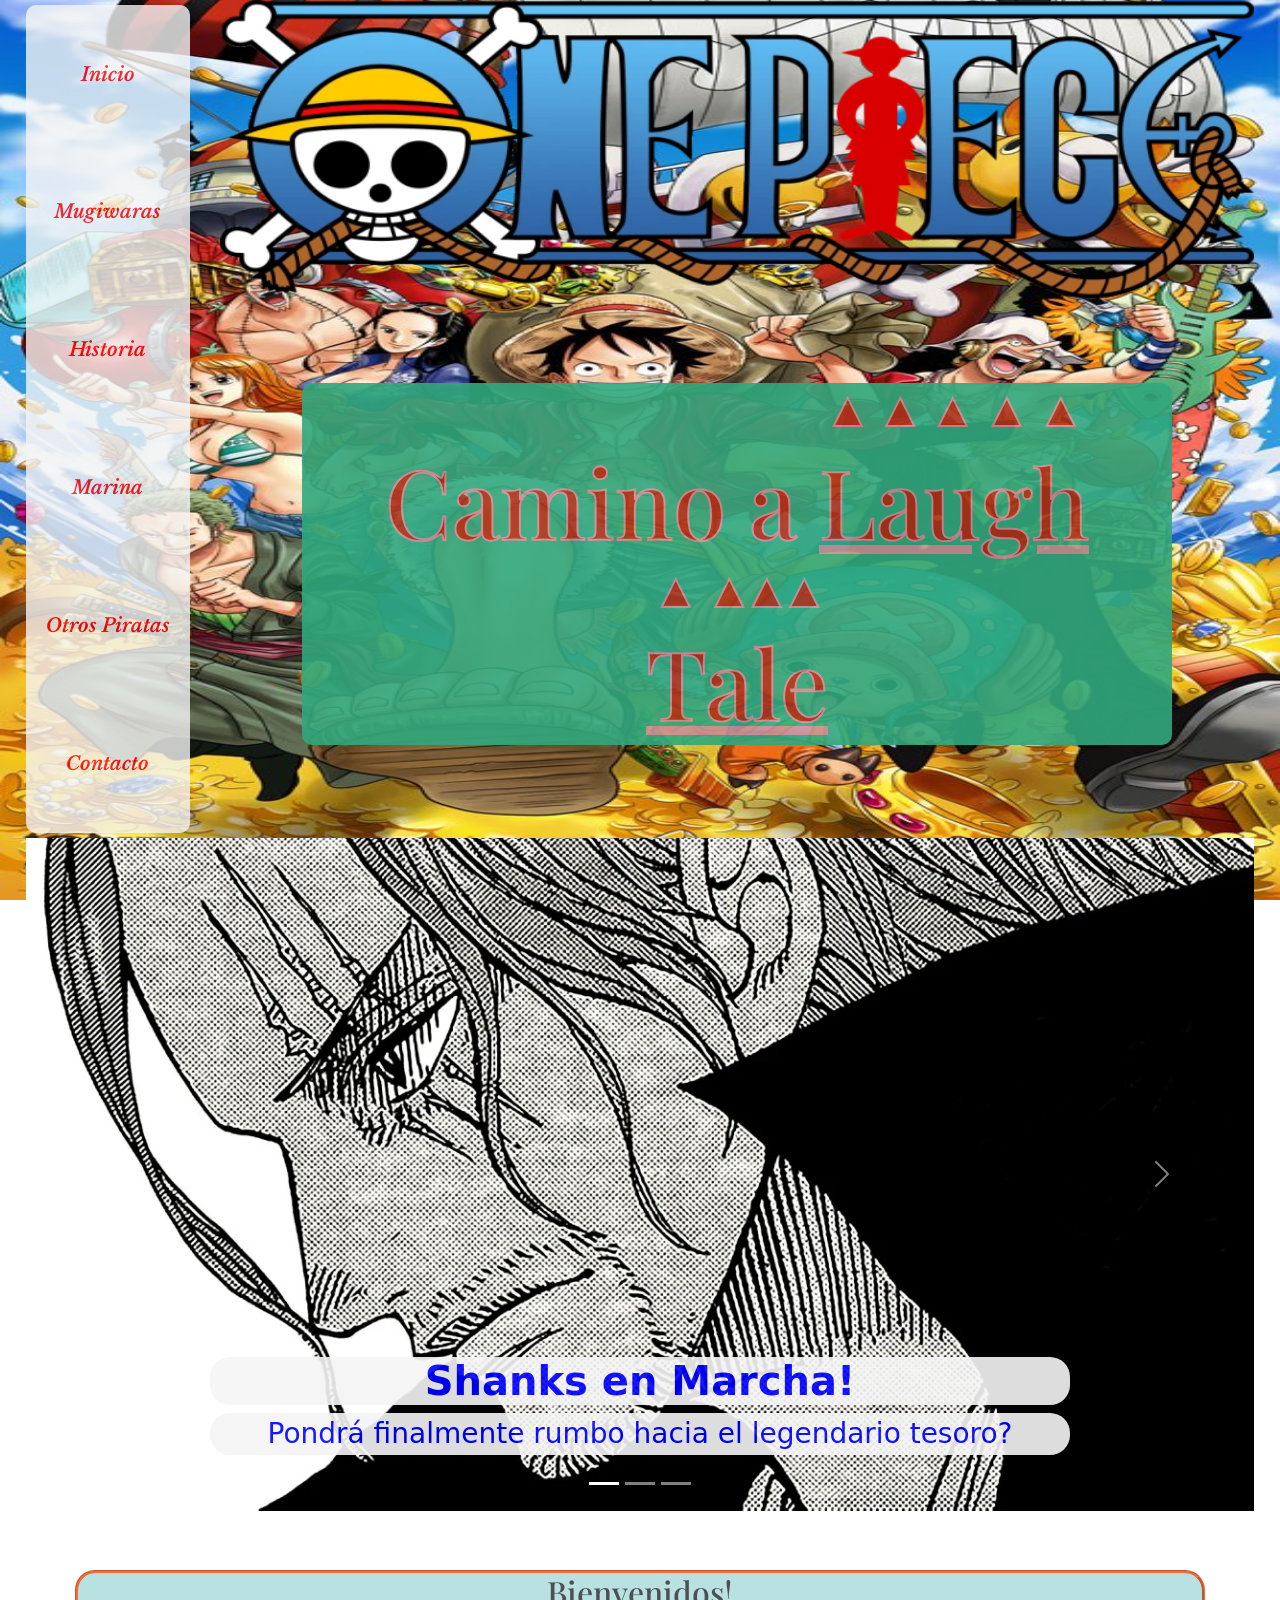
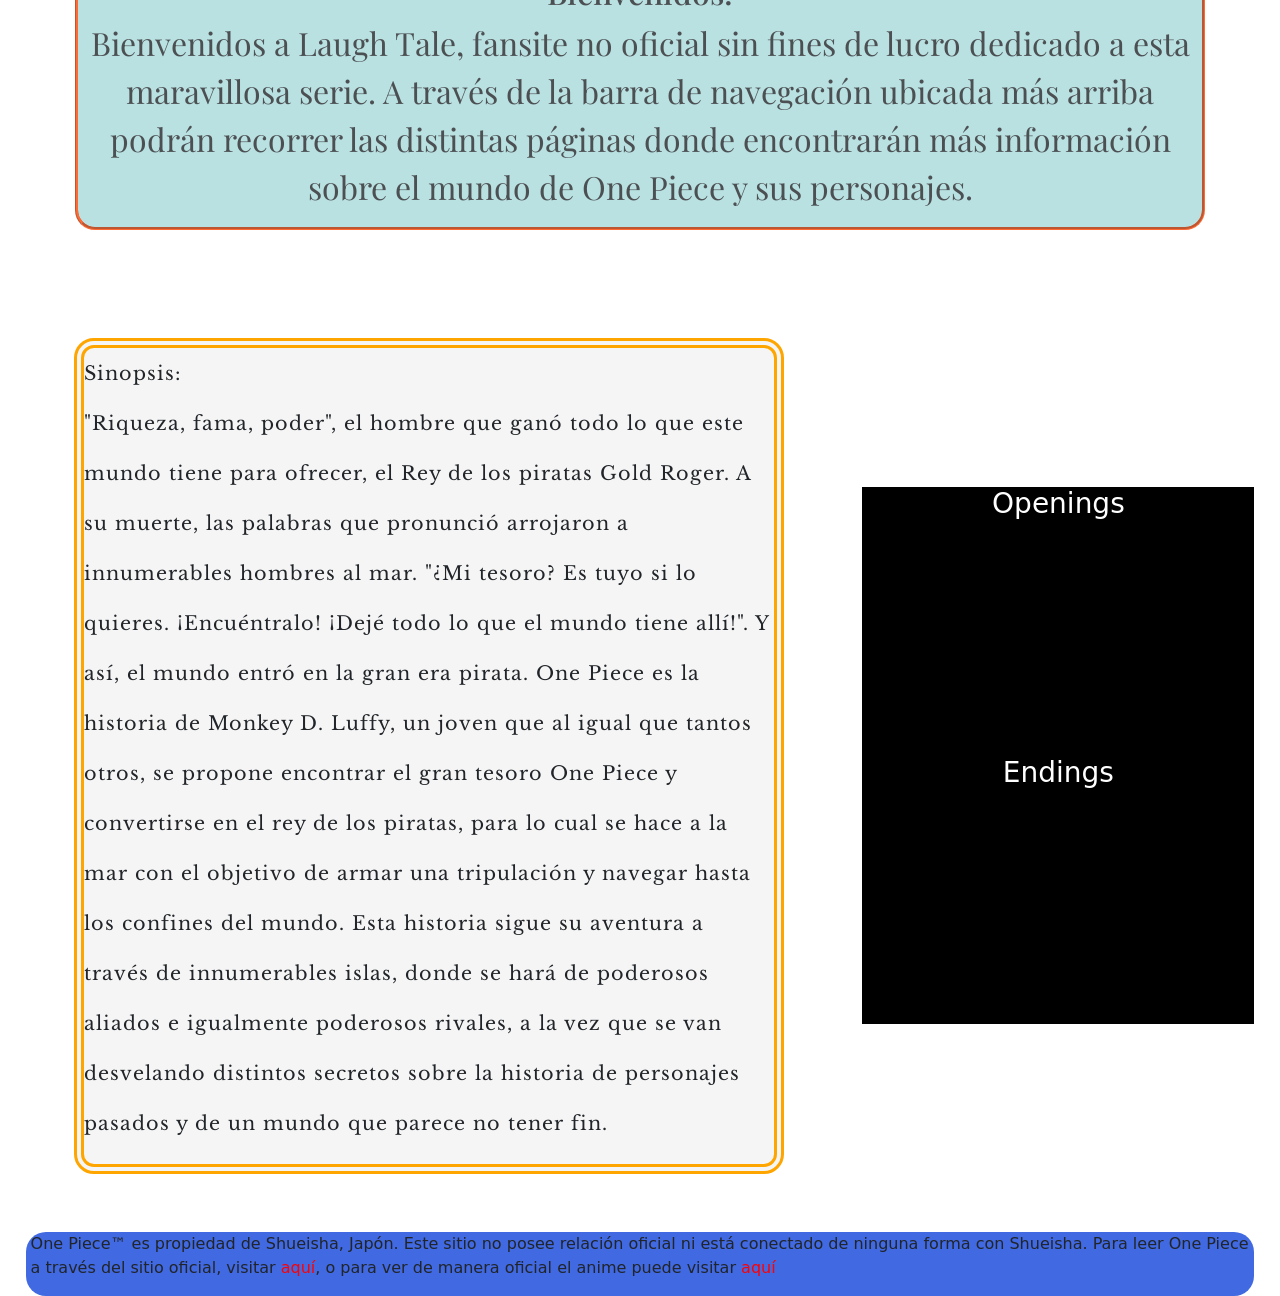
<file: index.html>
<!DOCTYPE html>
<html lang="en">

<head>
    <meta charset="UTF-8">
    <meta http-equiv="X-UA-Compatible" content="IE=edge">
    <meta name="viewport" content="width=device-width, initial-scale=1.0">
    <!-- Keywords -->
    <meta name="keywords" content="One Piece, Fanpage, Laugh Tale, comunidad, West Blue, East Blue, North blue, South Blue, Grand Line, Red Line">
    <meta name="description" content="Laugh Tale - sitio dedicado al universo de One Piece">
    <!-- Favicon -->
    <link rel="icon" href="media/favicon.png">
    <title>Laugh Tale - Inicio</title>    
    <!-- CSS Bootstrap -->
    <link rel="stylesheet" href="css/bootstrap.css">
        <!-- Link al CDN de animaciones -->
    <link rel="stylesheet" href="https://cdnjs.cloudflare.com/ajax/libs/animate.css/4.1.1/animate.min.css"/>
    <!-- Link al CSS -->
    <link rel="stylesheet" href="css/estilos.css">
    <!-- Fuentes de Google -->
    <link rel="preconnect" href="https://fonts.googleapis.com">
    <link rel="preconnect" href="https://fonts.gstatic.com" crossorigin>
    <link
        href="https://fonts.googleapis.com/css2?family=Libre+Baskerville&family=Playfair+Display:wght@800&display=swap"
        rel="stylesheet">
</head>

<body>
    <div class="wrapperIndex">

        <!-- Encabezado de la página con Banner/logo y botón que lleva al inicio -->

        <header>
            <a href="index.html"><img src="media/logo.webp" class="animate_animated animate__zoomInUp" alt="meme" id="banner"></a>
            <h1 class="fuente4">Camino a <span>Laugh Tale</span></h1>
        </header>

        <!-- Menú principal que nos permite movernos entre las distintas páginas del sitio -->

        <nav>
            <ul class="navList BootNav">
                <li><a href="index.html">Inicio</a></li>
                <li><a href="pages/mugiwaras.html">Mugiwaras</a></li>
                <li><a href="pages/historia.html">Historia</a></li>
                <li><a href="pages/marina.html">Marina</a></li>
                <li><a href="pages/otrosPiratas.html">Otros Piratas</a></li>
                <li><a href="pages/contacto.html">Contacto</a></li>
            </ul>
        </nav>

        <!-- Carrousel con novedades -->

        <div id="carouselExampleCaptions" class="carousel slide margenCar" data-bs-ride="carousel">
            <div class="carousel-indicators">
                <button type="button" data-bs-target="#carouselExampleCaptions" data-bs-slide-to="0" class="active"
                    aria-current="true" aria-label="Slide 1"></button>
                <button type="button" data-bs-target="#carouselExampleCaptions" data-bs-slide-to="1"
                    aria-label="Slide 2"></button>
                <button type="button" data-bs-target="#carouselExampleCaptions" data-bs-slide-to="2"
                    aria-label="Slide 3"></button>
            </div>
            <div class="carousel-inner">
                <div class="carousel-item active" data-bs-interval="5000">
                    <a href="#"><img src="media/shankscar.webp" class="d-block widthCar mx-auto d-block" alt="Shanks"></a>
                    <div class="carousel-caption d-none d-md-block">
                        <h5 class="fs-1 fuenteCar fw-bold">Shanks en Marcha!</h5>
                        <p class="fs-3 fuenteCar">Pondrá finalmente rumbo hacia el legendario tesoro?</p>
                    </div>
                </div>
                <div class="carousel-item" data-bs-interval="5000">
                    <a href="#"><img src="media/nika.jpg" class="d-block widthCar mx-auto d-block" alt="Nika"></a>
                    <div class="carousel-caption d-none d-md-block">
                        <h5 class="fs-1 fuenteCar  fw-bold">Despertar de la Gomu Gomu no mi</h5>
                        <p class="fs-3 fuenteCar">Enterate acá todo lo que se sabe hasta ahora de esta fruta legendaria.
                        </p>
                    </div>
                </div>
                <div class="carousel-item" data-bs-interval="5000">
                    <a href="#"><img src="media/opred.webp" class="d-block  widthCar mx-auto d-block" alt="One Piece Red"></a>
                    <div class="carousel-caption d-none d-md-block">
                        <h5 class="fs-1 fuenteCar  fw-bold">ONE PIECE RED</h5>
                        <p class="fs-3 fuenteCar">La nueva película está próxima a estrenarse. Mirá acá cuando se
                            estrena y por donde vas a poder mirarla.</p>
                    </div>
                </div>
            </div>
            <button class="carousel-control-prev" type="button" data-bs-target="#carouselExampleCaptions"
                data-bs-slide="prev">
                <span class="carousel-control-prev-icon" aria-hidden="true"></span>
                <span class="visually-hidden">Previous</span>
            </button>
            <button class="carousel-control-next" type="button" data-bs-target="#carouselExampleCaptions"
                data-bs-slide="next">
                <span class="carousel-control-next-icon" aria-hidden="true"></span>
                <span class="visually-hidden">Next</span>
            </button>
        </div>
    

    <!-- Texto introductorio a la página -->

    <div class="fuente2 titulo" id="bienvenida">
        <h2>Bienvenidos!</h2>
        <p>Bienvenidos a Laugh Tale, fansite no oficial sin fines de lucro dedicado a esta maravillosa serie. A
            través de la barra de navegación ubicada más
            arriba podrán recorrer las distintas páginas donde encontrarán más información sobre el mundo de One
            Piece y sus personajes.
        </p>
    </div>

    <!-- Contenido principal de la página -->

    <main>
        <div class="fuente6" id="sinopsis">
            <span>Sinopsis: </span>
            <p>
                "Riqueza, fama, poder", el hombre que ganó todo lo que este mundo tiene para ofrecer, el Rey de los
                piratas Gold Roger. A su muerte, las palabras que pronunció arrojaron a innumerables hombres al mar.
                "¿Mi tesoro? Es tuyo si lo quieres. ¡Encuéntralo! ¡Dejé todo lo que el mundo tiene allí!". Y así, el
                mundo entró en la gran era pirata.

                One Piece es la historia de Monkey D. Luffy, un joven que al igual que tantos otros, se propone
                encontrar el gran tesoro One Piece y convertirse en el rey de los piratas, para lo cual se hace a la mar
                con el objetivo de armar una tripulación y navegar hasta los confines del mundo.

                Esta historia sigue su aventura a través de innumerables islas, donde se hará de poderosos aliados e
                igualmente poderosos rivales, a la vez que se van desvelando distintos secretos sobre la historia de
                personajes pasados y de un mundo que parece no tener fin.
            </p>
        </div>
    </main>

    <!-- Contenido complementario - decorativo -->

    <aside class="openings">
        <div>
            <h3>Openings</h3>
            <iframe width="392" height="220" src="https://www.youtube.com/embed/PCZpRxByRjw"
                title="YouTube video player" frameborder="0"
                allow="accelerometer; autoplay; clipboard-write; encrypted-media; gyroscope; picture-in-picture"
                allowfullscreen></iframe>
        </div>
        <div>
            <h3>Endings</h3>
            <iframe width="392" height="220"  src="https://www.youtube.com/embed/a4FuUAXV7uw"
                title="YouTube video player" frameborder="0"
                allow="accelerometer; autoplay; clipboard-write; encrypted-media; gyroscope; picture-in-picture"
                allowfullscreen></iframe>
        </div>
    </aside>

    <!-- Footer de la página con el disclaimer -->

    <footer>
        <p>One Piece&#8482; es propiedad de Shueisha, Japón. Este sitio no posee relación oficial ni está conectado de
            ninguna forma con
            Shueisha. Para leer One Piece a través del sitio oficial, visitar <a
                href="https://mangaplus.shueisha.co.jp/titles/200016"  target="_blank">aquí</a>,
            o para ver de manera oficial el anime puede visitar <a href="https://www.crunchyroll.com/es/one-piece"
                target="_blank">aquí</a>
        </p>
    </footer>
    </div>

    <!-- JavaScript Bundle with Popper -->
    <script src="https://cdn.jsdelivr.net/npm/bootstrap@5.2.0/dist/js/bootstrap.bundle.min.js"
        integrity="sha384-A3rJD856KowSb7dwlZdYEkO39Gagi7vIsF0jrRAoQmDKKtQBHUuLZ9AsSv4jD4Xa"
        crossorigin="anonymous"></script>
</body>

</html>
</file>
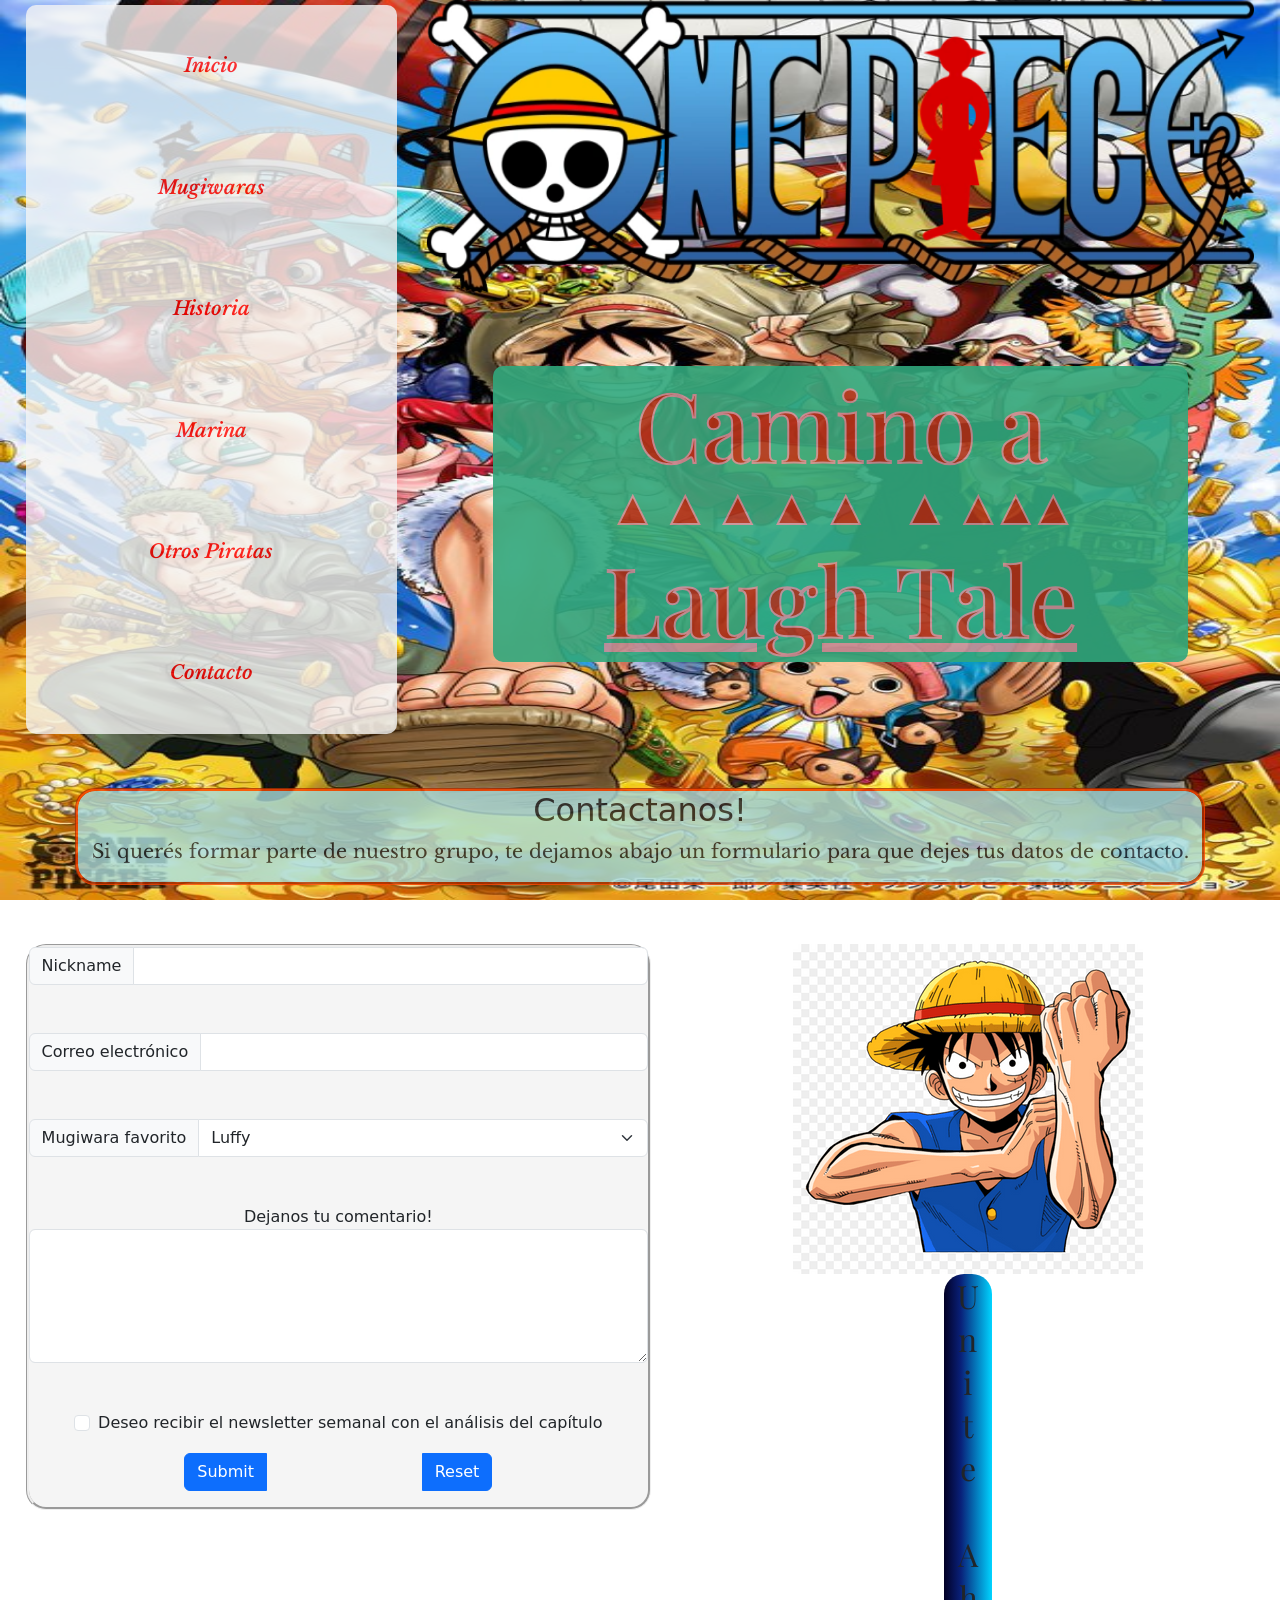
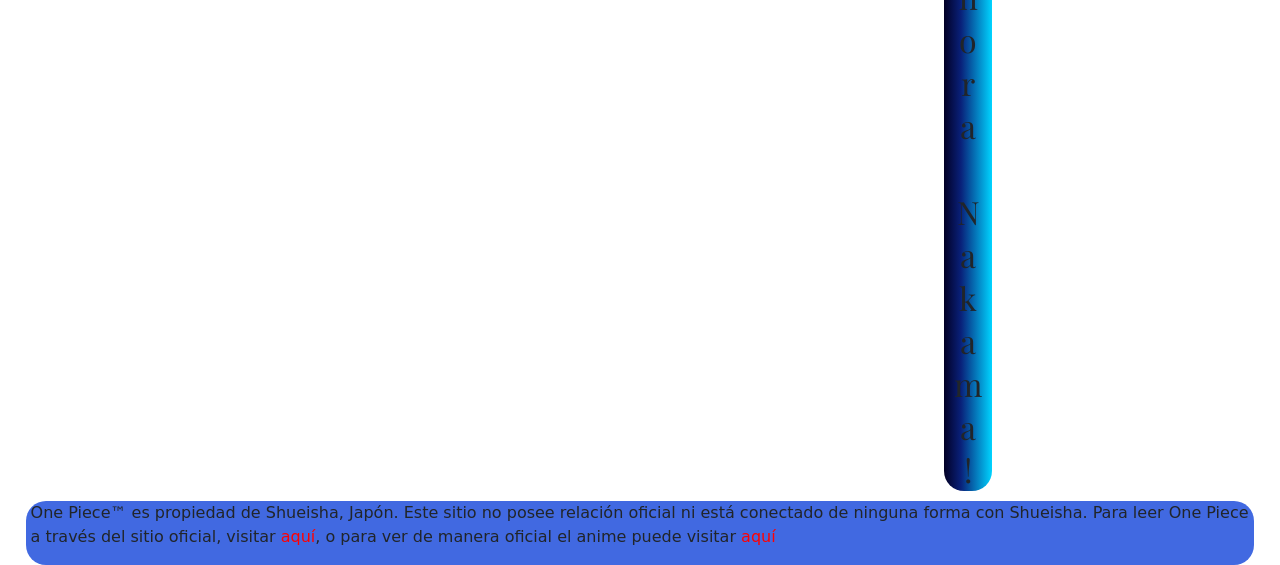
<file: contacto.html>
<!DOCTYPE html>
<html lang="en">

<head>
    <meta charset="UTF-8">
    <meta http-equiv="X-UA-Compatible" content="IE=edge">
    <meta name="viewport" content="width=device-width, initial-scale=1.0">
    <title>One Piece - Contacto</title>
    <!-- Link al CND de Bootstrap -->
    <!-- CSS only -->
    <link href="https://cdn.jsdelivr.net/npm/bootstrap@5.2.0/dist/css/bootstrap.min.css" rel="stylesheet"
        integrity="sha384-gH2yIJqKdNHPEq0n4Mqa/HGKIhSkIHeL5AyhkYV8i59U5AR6csBvApHHNl/vI1Bx" crossorigin="anonymous">
    <!-- Link al CSS -->
    <link rel="stylesheet" href="css/estilos.css">
    <!-- Fuentes de Google -->
    <link rel="preconnect" href="https://fonts.googleapis.com">
    <link rel="preconnect" href="https://fonts.gstatic.com" crossorigin>
    <link
        href="https://fonts.googleapis.com/css2?family=Libre+Baskerville&family=Playfair+Display:wght@800&display=swap"
        rel="stylesheet">
</head>

<body>
    <div class="wrapperContacto">

        <!-- Encabezado de la página con Banner/logo y botón que lleva al inicio -->

        <header>
            <a href="index.html"><img src="media/logo.webp" alt="meme" id="banner"></a>
            <h1 class="fuente4">Camino a <span>Laugh Tale</span></h1>
        </header>

        <!-- Menú principal que nos permite movernos entre las distintas páginas del sitio -->

        <nav>
            <ul class="navList">
                <li><a href="index.html">Inicio</a></li>
                <li><a href="mugiwaras.html">Mugiwaras</a></li>
                <li><a href="historia.html">Historia</a></li>
                <li><a href="marina.html">Marina</a></li>
                <li><a href="otrosPiratas.html">Otros Piratas</a></li>
                <li><a href="contacto.html">Contacto</a></li>
            </ul>
        </nav>

        <div class="text-center titulo" id="contacto">
            <h2>Contactanos!</h2>
            <p class="fuente1">Si querés formar parte de nuestro grupo, te dejamos abajo un formulario para
                que dejes tus datos de contacto.
            </p>
        </div>

            <!-- Contenido principal de la página -->

        <main id="mainContacto">

            <!-- Formulario de contacto -->
            
            <form class="formulario text-center">
                <div class="input-group mb-5">
                    <span class="input-group-text" id="nickname">Nickname</span>
                    <input type="text" class="form-control" aria-label="Sizing example input"
                        aria-describedby="nickname">
                </div>

                <div class="input-group mb-5">
                    <span class="input-group-text" id="correo">Correo electrónico</span>
                    <input type="text" class="form-control" aria-label="Sizing example input"
                        aria-describedby="correo">
                </div>

                <div class="input-group mb-5">
                    <label class="input-group-text" for="inputGroupSelect01">Mugiwara favorito</label>
                    <select class="form-select" id="inputGroupSelect01">
                        <option selected>Luffy</option>
                        <option value="2">Nami</option>
                        <option value="3">Zoro</option>
                        <option value="4">Usopp</option>
                        <option value="5">Sanji</option>
                        <option value="6">Chopper</option>
                        <option value="7">Robin</option>
                        <option value="8">Franky</option>
                        <option value="9">Brook</option>
                        <option value="10">Jinbei</option>
                    </select>
                </div>
                <div class="form-group mb-5">
                    <label for="exampleFormControlTextarea1">Dejanos tu comentario!</label>
                    <textarea class="form-control" id="exampleFormControlTextarea1" rows="5"></textarea>
                </div>
                <div class="input-group mb-3 justify-content-center">
                    <div class="form-check">
                        <input class="form-check-input" type="checkbox" value="" id="flexCheckDefault">
                        <label class="form-check-label" for="flexCheckDefault">
                            Deseo recibir el newsletter semanal con el análisis del capítulo
                        </label>
                    </div>
                </div>
                <div class="input-group mb-3 d-flex justify-content-evenly">
                    <input class="btn btn-primary" type="submit" value="Submit">
                    <input class="btn btn-primary" type="reset" value="Reset">
                </div>
            </form>            
        </main>

        <!-- Contenido complementario - decorativo -->

        <aside>
            <img src="media/formImage.png" alt="FormImage">
            <p class="fuente2">Unite Ahora Nakama!</p>
        </aside>

            <!-- Footer con el disclaimer -->

            <footer>
                <p>One Piece&#8482; es propiedad de Shueisha, Japón. Este sitio no posee relación oficial ni está conectado de
                    ninguna forma con
                    Shueisha. Para leer One Piece a través del sitio oficial, visitar <a
                        href="https://mangaplus.shueisha.co.jp/titles/200016"   target="_blank">aquí</a>,
                    o para ver de manera oficial el anime puede visitar <a href="https://www.crunchyroll.com/es/one-piece" 
                        target="_blank">aquí</a>
                </p>
            </footer>
        </div>

        <!-- JavaScript Bundle with Popper -->
        <script src="https://cdn.jsdelivr.net/npm/bootstrap@5.2.0/dist/js/bootstrap.bundle.min.js"
            integrity="sha384-A3rJD856KowSb7dwlZdYEkO39Gagi7vIsF0jrRAoQmDKKtQBHUuLZ9AsSv4jD4Xa"
            crossorigin="anonymous"></script>
</body>

</html>
</file>
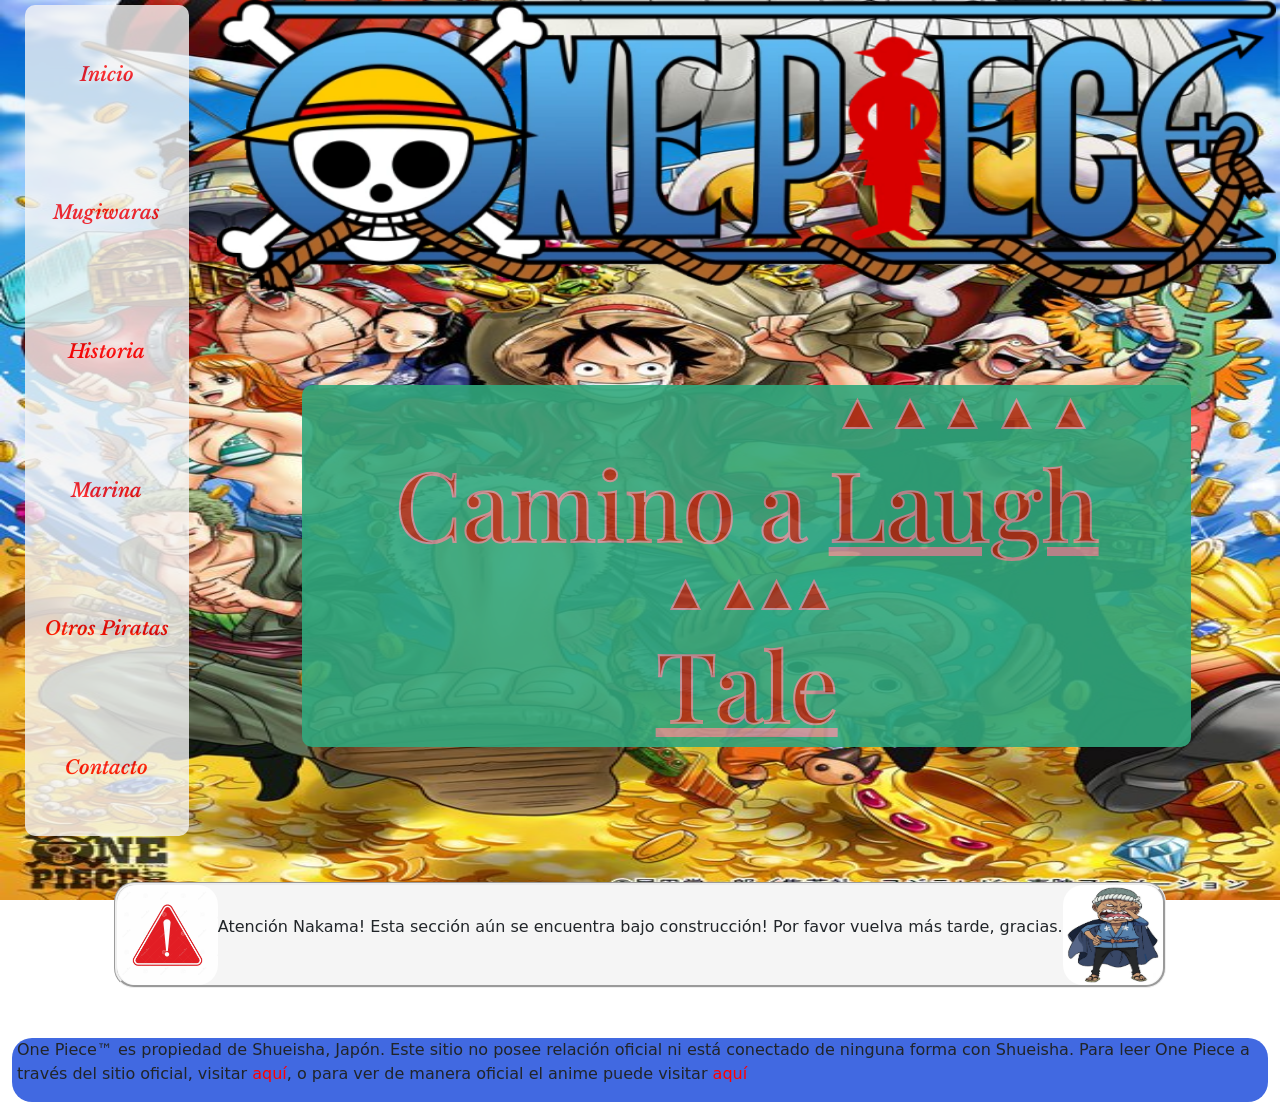
<file: historia.html>
<!DOCTYPE html>
<html lang="en">

<head>
    <meta charset="UTF-8">
    <meta http-equiv="X-UA-Compatible" content="IE=edge">
    <meta name="viewport" content="width=device-width, initial-scale=1.0">
    <title>One Piece - Otros Piratas</title>
    <!-- CSS Bootstrap -->
    <link rel="stylesheet" href="css/bootstrap.css">
    <!-- Link al CSS -->
    <link rel="stylesheet" href="css/estilos.css">
    <!-- Fuentes de Google -->
    <link rel="preconnect" href="https://fonts.googleapis.com">
    <link rel="preconnect" href="https://fonts.gstatic.com" crossorigin>
    <link
        href="https://fonts.googleapis.com/css2?family=Libre+Baskerville&family=Playfair+Display:wght@800&display=swap"
        rel="stylesheet">
</head>

<body>
    <div class="container-fluid">

        <!-- Row con nav y Header -->

        <div class="row flex-wrap-reverse"> 

        <!-- Menú principal que nos permite movernos entre las distintas páginas del sitio -->
    
            <div class="col-12 col-sm-2 d-flex justify-content-sm-center">
                <nav class="mx-auto">        
                    <ul class="navList bootNav me-0">
                        <li><a href="index.html">Inicio</a></li>
                        <li><a href="mugiwaras.html">Mugiwaras</a></li>
                        <li><a href="historia.html">Historia</a></li>
                        <li><a href="marina.html">Marina</a></li>
                        <li><a href="otrosPiratas.html">Otros Piratas</a></li>
                        <li><a href="contacto.html">Contacto</a></li>
                    </ul>        
                </nav>  
            </div>

        <!-- Encabezado de la página con Banner/logo y botón que lleva al inicio -->
        
            <div class="col-12 col-sm-10 px-0 px-sm-1">
                <header>
                    <a href="index.html"><img src="media/logo.webp" alt="meme" id="banner" ></a>
                    <h1 class="fuente4">Camino a <span>Laugh Tale</span></h1>     
                </header>
            </div>
        </div>

        <div class="row">
            <div class="col">
                <main class="d-flex align-items-center justify-content-center mainH">
                    <div class="d-flex" id="construccion">
                        <img src="media/redAlertTriangle.jpg" alt="Alerta">
                        <p class="flex-grow-1 text-center">Atención Nakama! Esta sección aún se encuentra bajo construcción! Por favor vuelva más tarde, gracias.</p>
                        <img src="media/minatomo.webp" alt="Minatomo el constructor">
                    </div>
                </main>
            </div>
        </div>
        
        <div class="row">
            <div class="col">
                <footer>
                    <p>One Piece&#8482; es propiedad de Shueisha, Japón. Este sitio no posee relación oficial ni está conectado de
                        ninguna forma con
                        Shueisha. Para leer One Piece a través del sitio oficial, visitar <a
                            href="https://mangaplus.shueisha.co.jp/titles/200016"   target="_blank">aquí</a>,
                        o para ver de manera oficial el anime puede visitar <a href="https://www.crunchyroll.com/es/one-piece" 
                            target="_blank">aquí</a>
                    </p>
                </footer>
            </div>
        </div>
    </div>

    <!-- JavaScript Bundle with Popper -->
    <script src="https://cdn.jsdelivr.net/npm/bootstrap@5.2.0/dist/js/bootstrap.bundle.min.js"
    integrity="sha384-A3rJD856KowSb7dwlZdYEkO39Gagi7vIsF0jrRAoQmDKKtQBHUuLZ9AsSv4jD4Xa"
    crossorigin="anonymous"></script>   
</body>
</html>
</file>
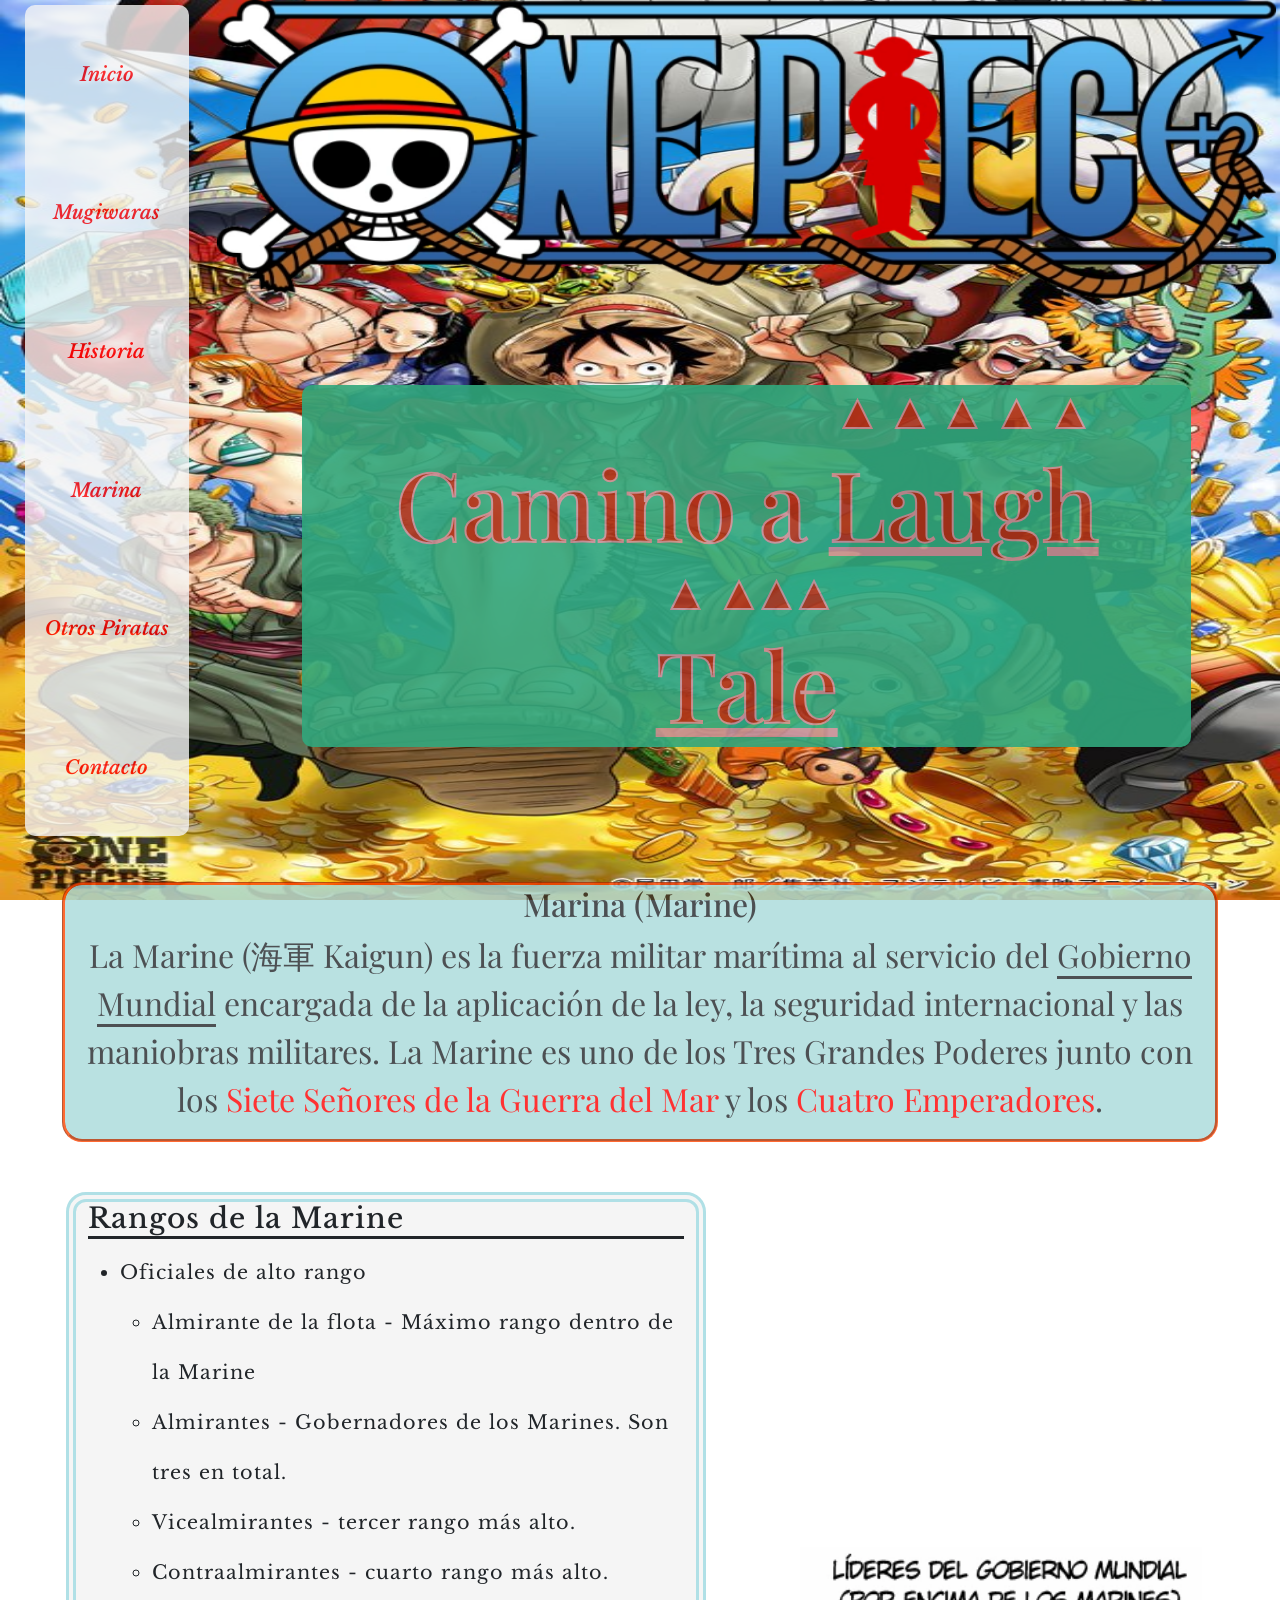
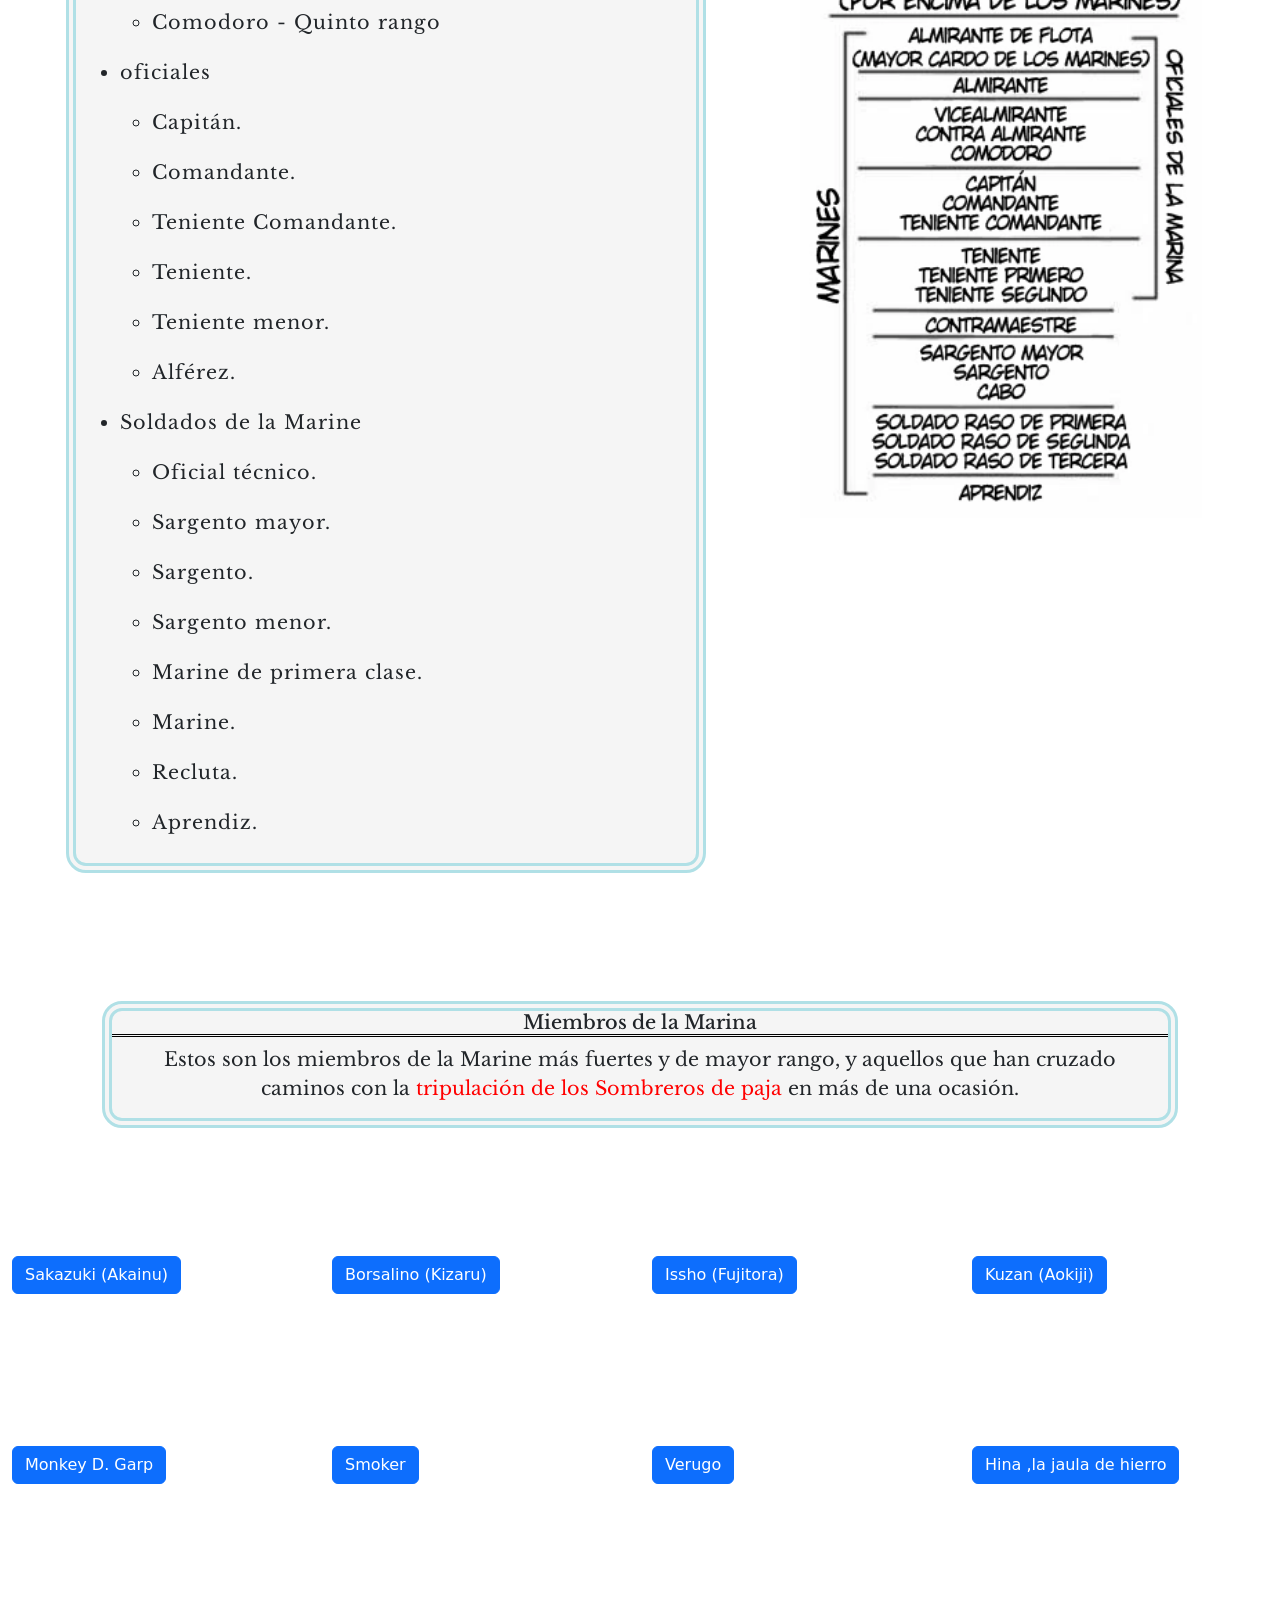
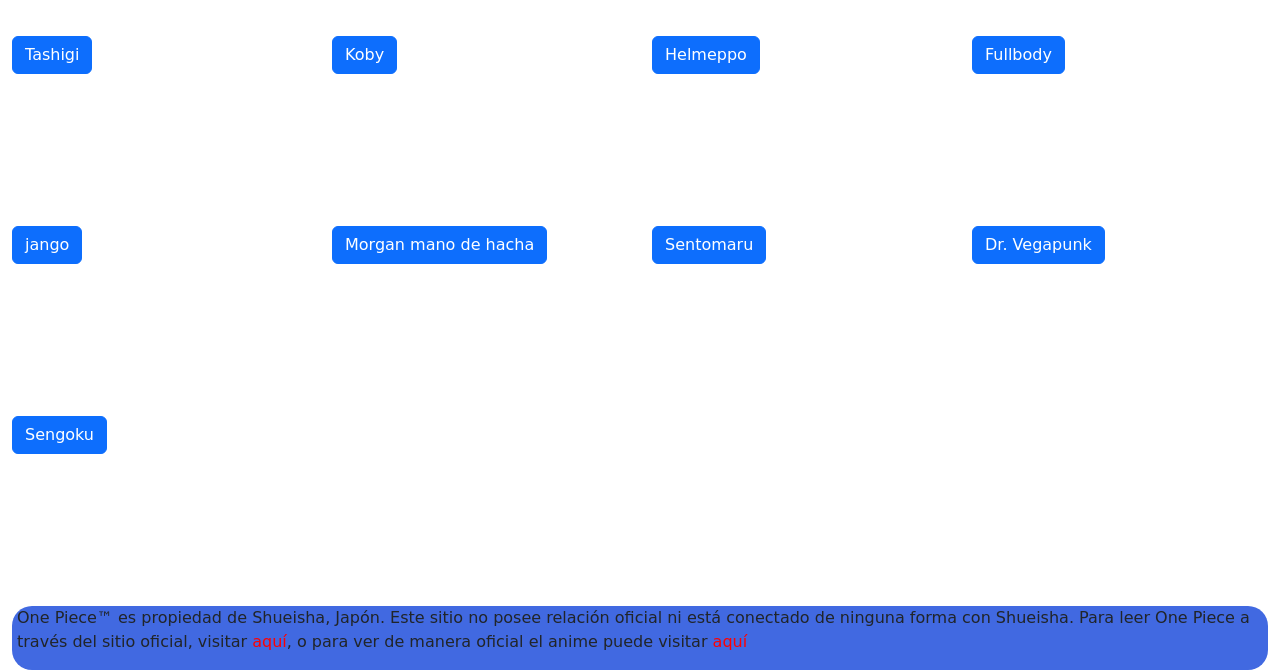
<file: marina.html>
<!DOCTYPE html>
<html lang="en">

<head>
    <meta charset="UTF-8">
    <meta http-equiv="X-UA-Compatible" content="IE=edge">
    <meta name="viewport" content="width=device-width, initial-scale=1.0">
    <title>One Piece - Marine</title>
    <!-- CSS Bootstrap -->
    <link rel="stylesheet" href="css/bootstrap.css">
    <!-- Link al CSS -->
    <link rel="stylesheet" href="css/estilos.css">
    <!-- Fuentes de Google -->
    <link rel="preconnect" href="https://fonts.googleapis.com">
    <link rel="preconnect" href="https://fonts.gstatic.com" crossorigin>
    <link
        href="https://fonts.googleapis.com/css2?family=Libre+Baskerville&family=Playfair+Display:wght@800&display=swap"
        rel="stylesheet">
</head>

<body>
    <div class="container-fluid">

        <!-- Row con nav y Header -->

        <div class="row flex-wrap-reverse"> 

            <!-- Menú principal que nos permite movernos entre las distintas páginas del sitio -->
        
            <div class="col-12 col-sm-2 d-flex justify-content-sm-center">
                <nav class="mx-auto">        
                    <ul class="navList bootNav me-0">
                        <li><a href="index.html">Inicio</a></li>
                        <li><a href="mugiwaras.html">Mugiwaras</a></li>
                        <li><a href="historia.html">Historia</a></li>
                        <li><a href="marina.html">Marina</a></li>
                        <li><a href="otrosPiratas.html">Otros Piratas</a></li>
                        <li><a href="contacto.html">Contacto</a></li>
                    </ul>        
                </nav>  
            </div>
    
            <!-- Encabezado de la página con Banner/logo y botón que lleva al inicio -->
            
            <div class="col-12 col-sm-10 px-0 px-sm-1">
                <header>
                    <a href="index.html"><img src="media/logo.webp" alt="meme" id="banner" ></a>
                    <h1 class="fuente4">Camino a <span>Laugh Tale</span></h1>     
                </header>
            </div>    
        </div>

        <!-- Texto introductorio a la página -->
        
        <div class="row">
            <div class="col">
                <div class="text-center fuente2 titulo" id="marina">
                    <h2>Marina (Marine)</h2>
                    <p>La Marine (海軍 Kaigun) es la fuerza militar marítima al servicio del <span class="subtitulo">Gobierno
                        Mundial</span> encargada de la aplicación de la ley, la seguridad internacional y las maniobras militares. 
                        La Marine es uno de los Tres Grandes Poderes junto con los 
                        <a href="otrosPiratas.html#shichibukai"> Siete Señores de la Guerra del Mar</a> y los 
                        <a href="otrosPiratas.html#yonko"> Cuatro Emperadores</a>.
                    </p>
                </div>
            </div>
        </div>
    
        <!-- Contenido principal de la página -->

        <main>
                <!-- Rangos de la Marina -->
    
            <div class="row align-items-center justify-content-center justify-content-lg-evenly">
                <div class="col-12 col-lg-6 fuente6" id="listaRangos">
                    <h3 class="subtitulo">Rangos de la Marine</h3>
                    <ul>
                        <li> Oficiales de alto rango
                            <ul>
                                <li>Almirante de la flota - Máximo rango dentro de la Marine</li>
                                <li>Almirantes - Gobernadores de los Marines. Son tres en total.</li>
                                <li>Vicealmirantes - tercer rango más alto.</li>
                                <li>Contraalmirantes - cuarto rango más alto.</li>
                                <li>Comodoro - Quinto rango</li>
                            </ul>
                        </li>
                        <li> oficiales
                            <ul>
                                <li>Capitán.</li>
                                <li>Comandante.</li>
                                <li>Teniente Comandante.</li>
                                <li>Teniente.</li>
                                <li>Teniente menor.</li>
                                <li>Alférez.</li>
                            </ul>
                        </li>
                        <li> Soldados de la Marine
                            <ul>
                                <li>Oficial técnico.</li>
                                <li>Sargento mayor.</li>
                                <li>Sargento.</li>
                                <li>Sargento menor.</li>
                                <li>Marine de primera clase.</li>
                                <li>Marine.</li>
                                <li>Recluta.</li>
                                <li>Aprendiz.</li>
                            </ul>
                        </li>
                    </ul>
                </div>
                <div class="col-12 col-lg-4 mt-3 mb-3 ms-3 d-none d-lg-block">
                    <img src="media/rangosmarine.webp" alt="Tabla de rangos de la Marine" id="rangosMarine">
                </div>
            </div>
    
    
            <!-- Descripición de algunos miembros de la Marina -->
    
    
            <div class="row text-center" id="marines">
                <h3 class="centerAlign fuente1 subtitulo2">Miembros de la Marina</h3>
                <p class="centerAlign fuente1">Estos son los miembros de la Marine más fuertes y de mayor rango, y
                        aquellos que han cruzado caminos con
                        la <a href="mugiwaras.html#mugis">tripulación de los Sombreros de paja</a> en más de una ocasión.
                </p>
            </div>
    
            <div class="row marineList">
                <div class="col">
                    <p>
                        <button class="btn btn-primary" type="button" data-bs-toggle="collapse"
                            data-bs-target="#collapseAkainu" aria-expanded="false" aria-controls="collapseAkainu">
                            Sakazuki (Akainu)
                        </button>
                    </p>
                    <div class="mt-3 mb-3 marineBtn">
                        <div class="collapse collapse-horizontal" id="collapseAkainu">
                            <div class="card card-body d-flex marineCard" id="akainu">
                                <img src="media/akainu.jpg" alt="Akainu">
                                <p class="colorTexto--verde">El Almirante de la flota de la Marine, Akainu es un hombre con una actitud inflexible
                                    y creyente
                                    de lo que el
                                    denomina "justicia absoluta". Posee la habilidad de la fruta Magu Magu, la cual lo
                                    convierte en
                                    un hombre de lava.
                                    Durante la batalla en MarineFord, Akainu fue quién asesinó a <a
                                    href="otrosPiratas.html#ace">Ace</a>, lo cual provocó la furia de <a
                                    href="otrosPiratas.html#barbablanca">Barbablanca</a> y <a
                                    href="marina.html#garp">Garp</a>
                                </p>
                            </div>
                        </div>
                    </div>
                </div>
    
                <div class="col">
                    <p>
                        <button class="btn btn-primary" type="button" data-bs-toggle="collapse"
                            data-bs-target="#collapseKizaru" aria-expanded="false"
                            aria-controls="collapseKizaru">
                            Borsalino (Kizaru)
                        </button>
                    </p>
                    <div class="mt-3 mb-3 marineBtn">
                        <div class="collapse collapse-horizontal" id="collapseKizaru">
                            <div class="card card-body d-flex marineCard" id="kizaru">
                                <img src="media/kizaru.webp" alt="Kizaru">
                                <p class="colorTexto--verde">El Almirante de la flota de la Marine, Akainu es un hombre con una actitud inflexible
                                    y creyente
                                    de lo que el
                                    denomina "justicia absoluta". Posee la habilidad de la fruta Magu Magu, la cual lo
                                    convierte en
                                    un hombre de lava.
                                    Durante la batalla en MarineFord, Akainu fue quién asesinó a <a
                                        href="otrosPiratas.html#ace">Ace</a>, lo cual provocó la furia de <a
                                        href="otrosPiratas.html#barbablanca">Barbablanca</a> y <a
                                        href="marina.html#garp">Garp</a>
                                </p>
                            </div>
                        </div>
                    </div>
                </div>
    
                <div class="col">
                    <p>
                        <button class="btn btn-primary" type="button" data-bs-toggle="collapse"
                            data-bs-target="#collapseFujitora" aria-expanded="false" aria-controls="collapseFujitora">
                            Issho (Fujitora)
                        </button>
                    </p>
                    <div class="mt-3 mb-3 marineBtn">
                        <div class="collapse collapse-horizontal" id="collapseFujitora">
                            <div class="card card-body d-flex marineCard" id="fujitora">
                                <img src="media/fujitora.webp" alt="Fujitora">
                                <p class="colorTexto--verde">El segundo de los tres almirantes de la Marine. Es un hombre ciego de fisonomía ancha, con una
                                    gran cicatriz en el rostro autoinflingida. Posee la habilidad de la fruta Zushi Zushi, la cual
                                    le permite manipular la gravedad dentro de un determinado rango, habilidad que usa para soltar
                                    meteoritos sobre sus rivales.
                                    Apareció por primera vez en <a href="historia.html#dressrosa">Dressrosa</a>, donde persiguió
                                    hasta el final a nuestros héroes en su lucha con <a
                                        href="otrosPiratas.html#doflamingo">Doflamingo</a>.
                                </p>
                            </div>
                        </div>
                    </div>
                </div>
    
                <div class="col">
                    <p>
                        <button class="btn btn-primary" type="button" data-bs-toggle="collapse"
                            data-bs-target="#collapseAokiji" aria-expanded="false"
                            aria-controls="collapseAokiji">
                            Kuzan (Aokiji)
                        </button>
                    </p>
                       <div class="mt-3 mb-3 marineBtn">
                           <div class="collapse collapse-horizontal" id="collapseAokiji">
                               <div class="card card-body d-flex marineCard" id="aokiji">
                                   <img src="media/aokiji.webp" alt="Aokiji">
                                   <p class="colorTexto--verde">Ex-Almirante, abandonó la organización luego de perder la batalla con <a
                                       href="#akainu">Akainu</a> para decidir quién sería el próximo Almirante de Flota, luego del
                                   retiro del <a href="#sengoku">Almirante de Flota Sengoku.</a>Debido a las diferencias
                                   ideológicas con su rival, decidió abandonar la organización. Posee la habilidad de la fruta Hie
                                   Hie, puede convertir su cuerpo en hielo y manejarlo a voluntad.
                                   Cuando era aún vicealmirante, tomó parte en la destrucción de Ohara, perdonándole la vida a <a
                                    href="mugiwaras.html#robin">Nico Robin</a>, quien era aún una niña. Muchos años más tarde,
                                cuando ella ya pertenecía a la tripulación de <a href="mugiwaras.html#luffy">Luffy</a>,
                                volvieron a encontrarse luego de los eventos de <a href="historia.html#enniesLobby">Ennies
                                    Lobby</a>.
                            </p>
                            </div>
                        </div>
                    </div>
                </div>
    
                <div class="col">
                    <p>
                        <button class="btn btn-primary" type="button" data-bs-toggle="collapse"
                            data-bs-target="#collapseGarp" aria-expanded="false" aria-controls="collapseGarp">
                            Monkey D. Garp
                        </button>
                    </p>
                    <div class="mt-3 mb-3 marineBtn">
                        <div class="collapse collapse-horizontal" id="collapseGarp">
                            <div class="card card-body d-flex marineCard" id="garp">
                                <img src="media/garp.webp" alt="Garp">
                                   <p class="colorTexto--verde">Garp es probablemente el miembro más fuerte de la Marina, siendo el único que pudo hacer frente y
                                    finalmente arrestar al legendario Gold Roger. Su posición como vicealmirante se debe a un deseo
                                    propio de no tomar posiciones de mayor responsabilidad.
                                    Es el abuelo de <a href="mugiwaras.html#luffy">Luffy</a> y <a
                                        href="otrosPiratas.html#ace">Ace</a>, a quienes crió desde niños (aunque finalmente se
                                    volvieron piratas). En la saga de <a href="historia.html#marineford">Marineford</a> intentó
                                    detener a Luffy, aunque finalmente no pudo atacarlo por tratarse de su nieto.
                                </p>
                            </div>
                        </div>
                    </div>
                </div>
    
                    <div class="col">
                        <p>
                            <button class="btn btn-primary" type="button" data-bs-toggle="collapse"
                                data-bs-target="#collapseSmoker" aria-expanded="false"
                                aria-controls="collapseSmoker">
                                Smoker
                            </button>
                        </p>
                        <div class="mt-3 mb-3 marineBtn">
                            <div class="collapse collapse-horizontal" id="collapseSmoker">
                                <div class="card card-body d-flex marineCard" id="smoker">
                                    <img src="media/smoker.webp" alt="Smoker">
                                    <p class="colorTexto--verde">Smoker es un vicealmirante de la Marine, y es el miembro de la organización quien más ha tenido
                                        encontronazos con nuestros héroes, a quiénes en cada ocasión intentó capturar y terminaron
                                        escapando por suerte o intervención de terceros. Smoker posee la habilidad de la fruta Moku
                                        Moku, la cual le permite transformar su cuerpo en humo y manipularlo a voluntad. Posee también
                                        además un jitte con punta de piedra marina, la cual debilita a los usuarios de fruta del diablo.
                                        Apareció por primera vez en <a href="historia.html#loguetown">Loguetown</a>, como capitán de
                                        cuartel. Allí estuvo a punto de capturar a Luffy quién se salvó por la intervención de <a
                                            href="otrosPiratas.html#dragoon">Dragoon</a>. Más tarde, volvió a cruzarse con la
                                        tripulación de los mugiwaras en <a href="historia.html#arabasta">Arabasta</a>, y mucho más
                                        adelante en <a href="historia.html#punkHazard">Punk Hazard</a>.
                                    </p>
                                </div>
                            </div>
                        </div>
                    </div>
                
                    <div class="col">
                        <p>
                            <button class="btn btn-primary" type="button" data-bs-toggle="collapse"
                                data-bs-target="#collapseVerugo" aria-expanded="false" aria-controls="collapseVerugo">
                                Verugo
                            </button>
                        </p>
                        <div class="mt-3 mb-3 marineBtn">
                            <div class="collapse collapse-horizontal" id="collapseVerugo">
                                <div class="card card-body d-flex marineCard" id="verugo">
                                    <img src="media/verugo.webp" alt="Verugo">
                                    <p class="colorTexto--verde">Este vicealmirante era en realidad un pirata bajo las órdenes de <a
                                        href="otrosPiratas.html#doflamingo">Doflamingo</a> bajo el alias "Corazon". Estaba a cargo
                                    de una de las bases marinas más importantes del nuevo mundo, el G-5. Posee una fuerza y
                                    resistencia descomunales, lo cual lo convierte en un adversario temible.
                                    Aparece durante los eventos de <a href="historia.html#punkHazard">Punk Hazard</a>, donde se
                                    revela que estaba trabajando junto a <a href="otrosPiratas.html#caesar">Caesar Clown</a> y bajo
                                    las órdenes directas de Doflamingo. Esto enfurece a <a href="#smoker">Smoker</a> cuando se
                                    entera provocando un combate entre ambos, aunque finalmente termina siendo derrotado por <a
                                        href="otrosPiratas.html#law">Trafalgar D. Law</a>.
                                </p>
                                </div>
                            </div>
                        </div>
                    </div>
    
                    <div class="col">
                        <p>
                            <button class="btn btn-primary" type="button" data-bs-toggle="collapse"
                                data-bs-target="#collapseHina" aria-expanded="false"
                                aria-controls="collapseHina">
                                Hina ,la jaula de hierro
                            </button>
                        </p>
                        <div class="mt-3 mb-3 marineBtn">
                            <div class="collapse collapse-horizontal" id="collapseHina">
                                <div class="card card-body d-flex marineCard" id="hina">
                                    <img src="media/hina.webp" alt="Hina">
                                    <p class="colorTexto--verde">Es una contraalmirante del cuartel general, de la misma promoción y amiga de <a
                                        href="#smoker">Smoker</a>. Posee la habilidad de la fruta Ori Ori, lo cual le permite generar
                                    a partir de su cuerpo cepos de acero que envuelven al enemigo (de ahí su apodo).
                                    Si bien nunca se cruzó con la tripulación de los <a href="mugiwaras.html#mugis">Mugiwaras</a>,
                                    siempre se la ve acompañando otros marines de relevancia para la trama.
                                </p>
                                </div>
                            </div>
                        </div>
                    </div>
                
                    <div class="col">
                        <p>
                            <button class="btn btn-primary" type="button" data-bs-toggle="collapse"
                                data-bs-target="#collapseTashigi" aria-expanded="false" aria-controls="collapseTashigi">
                                Tashigi
                            </button>
                        </p>
                        <div class="mt-3 mb-3 marineBtn">
                            <div class="collapse collapse-horizontal" id="collapseTashigi">
                                <div class="card card-body d-flex marineCard" id="tashigi">
                                    <img src="media/tashigi.webp" alt="Tashigi">
                                    <p class="colorTexto--verde">Tashigi es una Capitana espadachina de la Marine, bajo el mando directo del vicealmirante <a
                                        href="#smoker">Smoker</a>, a quien ha acompañado desde los eventos de <a
                                        href="historia.html#logueTown">Logue Town</a>. Como espadachina, Tashigi está obsesionada
                                    con las Meito (espadas legendarias de gran calidad) y tiene una gran rivalidad con <a
                                        href="mugiwaras.html#zoro">Zoro</a>, a quien por ser un pirata no considera digno de portar
                                    las espadas que lleva.
                                    Tashigi aparece siempre acompañando a Smoker.
                                </p>
                                </div>
                            </div>
                        </div>
                    </div>
    
                    <div class="col">
                        <p>
                            <button class="btn btn-primary" type="button" data-bs-toggle="collapse"
                                data-bs-target="#collapseKoby" aria-expanded="false"
                                aria-controls="collapseKoby">
                                Koby
                            </button>
                        </p>
                        <div class="mt-3 mb-3 marineBtn">
                            <div class="collapse collapse-horizontal" id="collapseKoby">
                                <div class="card card-body d-flex marineCard" id="koby">
                                    <img src="media/Koby.webp" alt="Kizaru">
                                    <p class="colorTexto--verde">Koby es un capitán de la marina bajo las órdenes del vicealmirante <a href="#garp">Garp</a>,
                                        quien los acogió a el y a <a href="#helmeppo">Helmeppo</a> bajo su cuidado luego de rescatarlos
                                        del ex-capitán <a href="#morgan">Morgan</a>.
                                        Koby es uno de los primeros personajes en aparecer en la serie, mostrándose al principio como un
                                        chico débil y cobarde bajo las órdenes de Álvida la del
                                            garrote</a>. Luego de que <a href="mugiwaras.html#luffy">Luffy</a> lo rescate de dicha
                                        tripulación, Koby decide unirse a los marines.
                                        Aparece por lo general acompañando a Garp, aunque se lo ha visto también solo en tareas de
                                        escolta o de espionaje. Durante los eventos de <a href="historia.html#marineford">Marineford</a>
                                        tuvo vital importancia al detener momentáneamente la batalla, lo que dió tiempo a <a
                                            href="otrosPiratas.html#shanks">Shanks el pelirrojo</a> de llegar al rescate de Luffy.
                                    </p>
                                </div>
                            </div>
                        </div>
                    </div>
                
                    <div class="col">
                        <p>
                            <button class="btn btn-primary" type="button" data-bs-toggle="collapse"
                                data-bs-target="#collapseHelmeppo" aria-expanded="false" aria-controls="collapseHelmeppo">
                                Helmeppo
                            </button>
                        </p>
                        <div class="mt-3 mb-3 marineBtn">
                            <div class="collapse collapse-horizontal" id="collapseHelmeppo">
                                <div class="card card-body d-flex marineCard" id="helmeppo">
                                    <img src="media/helmeppo.webp" alt="Helmeppo">
                                    <p class="colorTexto--verde">Helmeppo es un Teniente Comandante compañero de <a href="#koby">Koby</a> e hijo del ex-capitán <a
                                        href="#morgan">Morgan.</a>
                                    Anterior a los eventos de <a href="historia.html#shellsTown">Shells Town</a>, Helmeppo era un
                                    niño malcriado que se sentía superior al resto de los ciudadanos de dicha ciudad, ya que su
                                    padre era el capitán del cuartel local. Luego de que su padre fuera arrestado y apartado de su
                                    cargo, Helmeppo es descendido a aprendiz donde junto con Koby quedan bajo la tutela de <a
                                        href="#garp">Garp.</a>
                                </p>
                                </div>
                            </div>
                        </div>
                    </div>
    
                    <div class="col">
                        <p>
                            <button class="btn btn-primary" type="button" data-bs-toggle="collapse"
                                data-bs-target="#collapseFullbody" aria-expanded="false"
                                aria-controls="collapseFullbody">
                                Fullbody
                            </button>
                        </p>
                        <div class="mt-3 mb-3 marineBtn">
                            <div class="collapse collapse-horizontal" id="collapseFullbody">
                                <div class="card card-body d-flex marineCard" id="fullbody">
                                    <img src="media/fullbody.webp" alt="Fullbody">
                                    <p class="colorTexto--verde">Fullbody es un Teniente Comandante bajo las órdenes de la Contraalmirante Hina. Usa como arma de
                                        combate una manopla, lo cual le valió su apodo.
                                        Aparece por primera vez en el <a href="historia.html#baratie">Baratie</a>, donde pelea y es
                                        derrotado por <a href="mugiwaras.html#sanji">Sanji</a>, luego de que este lo insultase. Es
                                        degradado de su rango luego de ayudar a <a href="#jango">Jango</a> a unirse a la Marine.
                                    </p>
                                </div>
                            </div>
                        </div>
                    </div>
                
                    <div class="col">
                        <p>
                            <button class="btn btn-primary" type="button" data-bs-toggle="collapse"
                                data-bs-target="#collapseJango" aria-expanded="false" aria-controls="collapseJango">
                                jango
                            </button>
                        </p>
                        <div class="mt-3 mb-3 marineBtn">
                            <div class="collapse collapse-horizontal" id="collapseJango">
                                <div class="card card-body d-flex marineCard" id="jango">
                                    <img src="media/jango.webp" alt="Jango">
                                    <p class="colorTexto--verde">Jango es un Teniente Comandante bajo las órdenes de la Contraalmirante <a href="#hina">Hina</a>.
                                        Antes de unirse a la Marine, Jango era un pirata de la tripulación del <a
                                            href="otrosPiratas.html#kuro">Capitán Kuro</a>. Luego de que los planes de este fallasen,
                                        Jango termina escapándose y encontrándose por azar con <a href="#fullbody">Fullbody</a>, al cual
                                        ayuda a rescatar a una señorita. Al final termina uniéndose a la organización ya que al igual
                                        que Fullbody, se enamora de la Contraalmirante <a href="#hina">Hina</a>.
                                    </p>
                                </div>
                            </div>
                        </div>
                    </div>
    
                    <div class="col">
                        <p>
                            <button class="btn btn-primary" type="button" data-bs-toggle="collapse"
                                data-bs-target="#collapseMorgan" aria-expanded="false"
                                aria-controls="collapseMorgan">
                                Morgan mano de hacha
                            </button>
                        </p>
                        <div class="mt-3 mb-3 marineBtn">
                            <div class="collapse collapse-horizontal" id="collapseMorgan">
                                <div class="card card-body d-flex marineCard" id="morgan">
                                    <img src="media/morgan.webp" alt="Morgan">
                                    <p class="colorTexto--verde">Morgan es un ex-capitán de los marines, quien fue removido de su cargo y arrestado luego de los
                                        eventos de <a href="hitoria.html#shellsTown">Shells Town</a>. Poseía en su brazo derecho un
                                        hacha, de ahí su apodo.
                                        Débil en general, Morgan fue ascendido a capitán luego de capturar al pirata <a
                                            href="otrosPiratas#kuro">Kuro</a>, lo que en realidad no fue así si no que fue un plan del
                                        mismísimo Kuro para que piensen que lo habían atrapado, y así poder llevar una vida en paz (<a
                                            href="#jango">Jango</a> en realidad había hipnotizado a Morgan para que piense que atrapó a
                                        Kuro, cuando en realidad solo había atrapado al carpintero de su tripulación.
                                        Luego de su arresto, Morgan ataca al vicealmirante <a href="#garp">Garp</a> y escapa tomando de
                                        rehén a <a href="#helmeppo">Helmeppo</a>, pero es rápidamente reducido un breve tiempo después.
                                    </p>
                                </div>
                            </div>
                        </div>
                    </div>
                
                    <div class="col">
                        <p>
                            <button class="btn btn-primary" type="button" data-bs-toggle="collapse"
                                data-bs-target="#collapseSentomaru" aria-expanded="false" aria-controls="collapseSentomaru">
                                Sentomaru
                            </button>
                        </p>
                        <div class="mt-3 mb-3 marineBtn">
                            <div class="collapse collapse-horizontal" id="collapseSentomaru">
                                <div class="card card-body d-flex marineCard" id="sentomaru">
                                    <img src="media/sentomaru.webp" alt="Sentomaru">
                                    <p class="colorTexto--verde">Sentomaru es el capitán de la división científica del cuartel general, y el guardaespaldas del <a
                                        href="#vegapunk">Dr. Vegapunk</a>. Comanda un ejército de Pacifistas, androides de batalla
                                    moldeados a la forma del pirata <a href="otrosPiratas.html#kuma">Kuma</a>.
                                    Sentomaru se enfrentó a nuestros héroes en el <a href="historia.html#sabaody">Archipiélago
                                        Sabaody</a>, donde derrotó sin esfuerzo a <a href="mugiwaras.html#luffy"> Luffy</a>.
                                </p>
                                </div>
                            </div>
                        </div>
                    </div>
    
                    <div class="col">
                        <p>
                            <button class="btn btn-primary" type="button" data-bs-toggle="collapse"
                                data-bs-target="#collapseVegapunk" aria-expanded="false"
                                aria-controls="collapseVegapunk">
                                Dr. Vegapunk
                            </button>
                        </p>
                        <div class="mt-3 mb-3 marineBtn">
                            <div class="collapse collapse-horizontal" id="collapseVegapunk">
                                <div class="card card-body d-flex marineCard" id="vegapunk">
                                    <img src="media/questionmark.png" alt="Vegapunk">
                                    <p class="colorTexto--verde">El Dr. Vegapunk es el mejor científico que trabaja para la Marine.
                                        Su trabajo incluye el descubrimiento de los secretos y aplicaciones de la piedra marina, los
                                        secretos de cómo funcionan exactamente los poderes de las frutas del diablo, y otras muchas
                                        mejoras científicas que se dice que son de una tecnología que se lleva al menos quinientos años
                                        con la tecnología actual. Aún no aparecido en la serie, solo se lo ha mencionado.
                                    </p>
                                </div>
                            </div>
                        </div>
                    </div>
                
                <div class="col">
                    <p>
                        <button class="btn btn-primary" type="button" data-bs-toggle="collapse"
                            data-bs-target="#collapseSengoku" aria-expanded="false" aria-controls="collapseSengoku">
                            Sengoku
                        </button>
                    </p>
                    <div class="mt-3 mb-3 marineBtn">
                        <div class="collapse collapse-horizontal" id="collapseSengoku">
                            <div class="card card-body d-flex marineCard" id="sengoku">
                                <img src="media/sengoku.webp" alt="Sengoku">
                                <p class="colorTexto--verde">Sengoku es el ex-Almirante de la Flota de los marines, y se retiró de su cargo luego de los
                                        eventos de <a href="historia.html#marineford">Marineford</a>.
                                        Si bien está retirado, aún reside en el cuartel central de la Marine, donde brinda apoyo y
                                        consejo a los miembros activos. Posee la habilidad de la fruta Hito Hito: modelo Daibutsu, la
                                        cual le permite convertirse en un Buda gigante, de ahí su apodo.
                                </p>
                            </div>
                        </div>
                    </div>
                </div>                
            </div>            
        </main>
    

        <!-- Footer con el disclaimer -->

        <div class="row">  
            <div class="col">          
                <footer>
                    <p>One Piece&#8482; es propiedad de Shueisha, Japón. Este sitio no posee relación oficial ni está conectado de
                        ninguna forma con
                        Shueisha. Para leer One Piece a través del sitio oficial, visitar <a
                            href="https://mangaplus.shueisha.co.jp/titles/200016" target="_blank">aquí</a>,
                        o para ver de manera oficial el anime puede visitar <a href="https://www.crunchyroll.com/es/one-piece"
                            target="_blank">aquí</a>
                    </p>
                </footer>
            </div>
        </div>
    </div>

    <!-- JavaScript Bundle with Popper -->
    <script src="https://cdn.jsdelivr.net/npm/bootstrap@5.2.0/dist/js/bootstrap.bundle.min.js"
        integrity="sha384-A3rJD856KowSb7dwlZdYEkO39Gagi7vIsF0jrRAoQmDKKtQBHUuLZ9AsSv4jD4Xa"
        crossorigin="anonymous"></script>
</body>

</html>
</file>
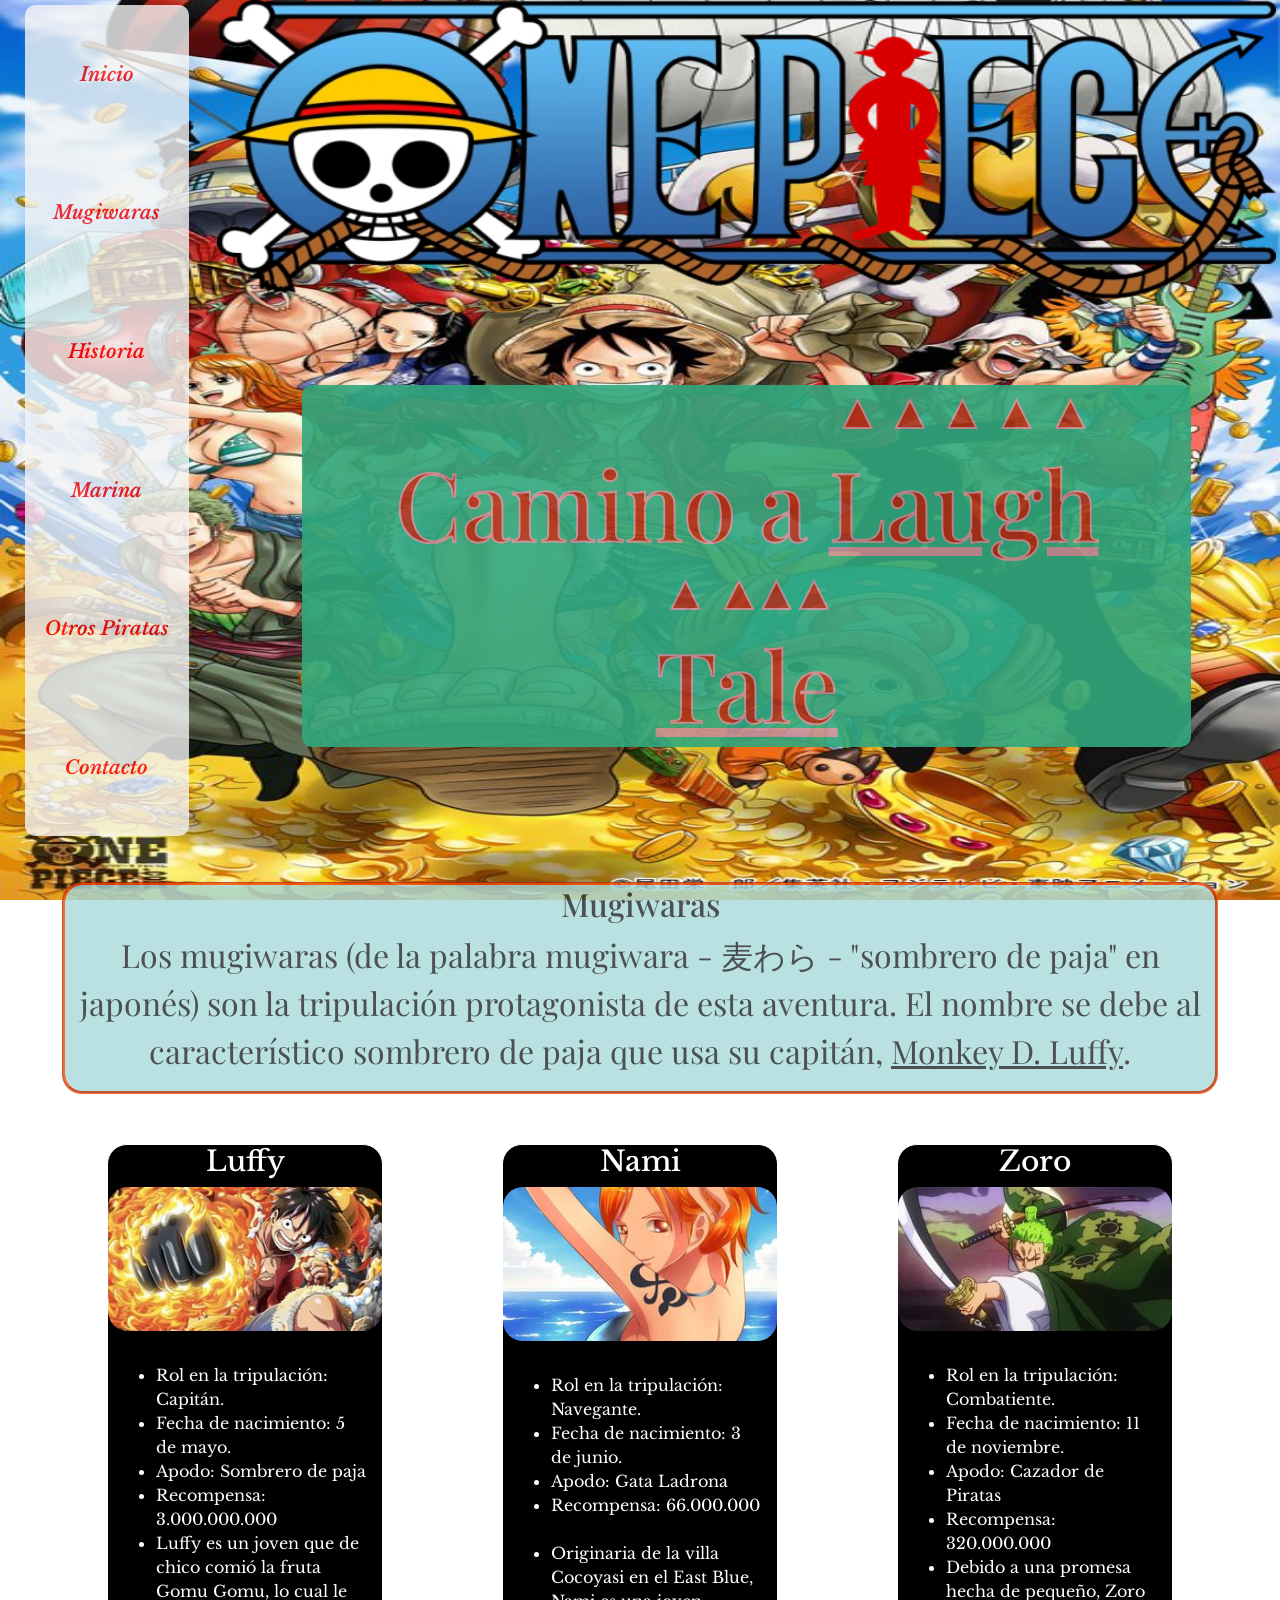
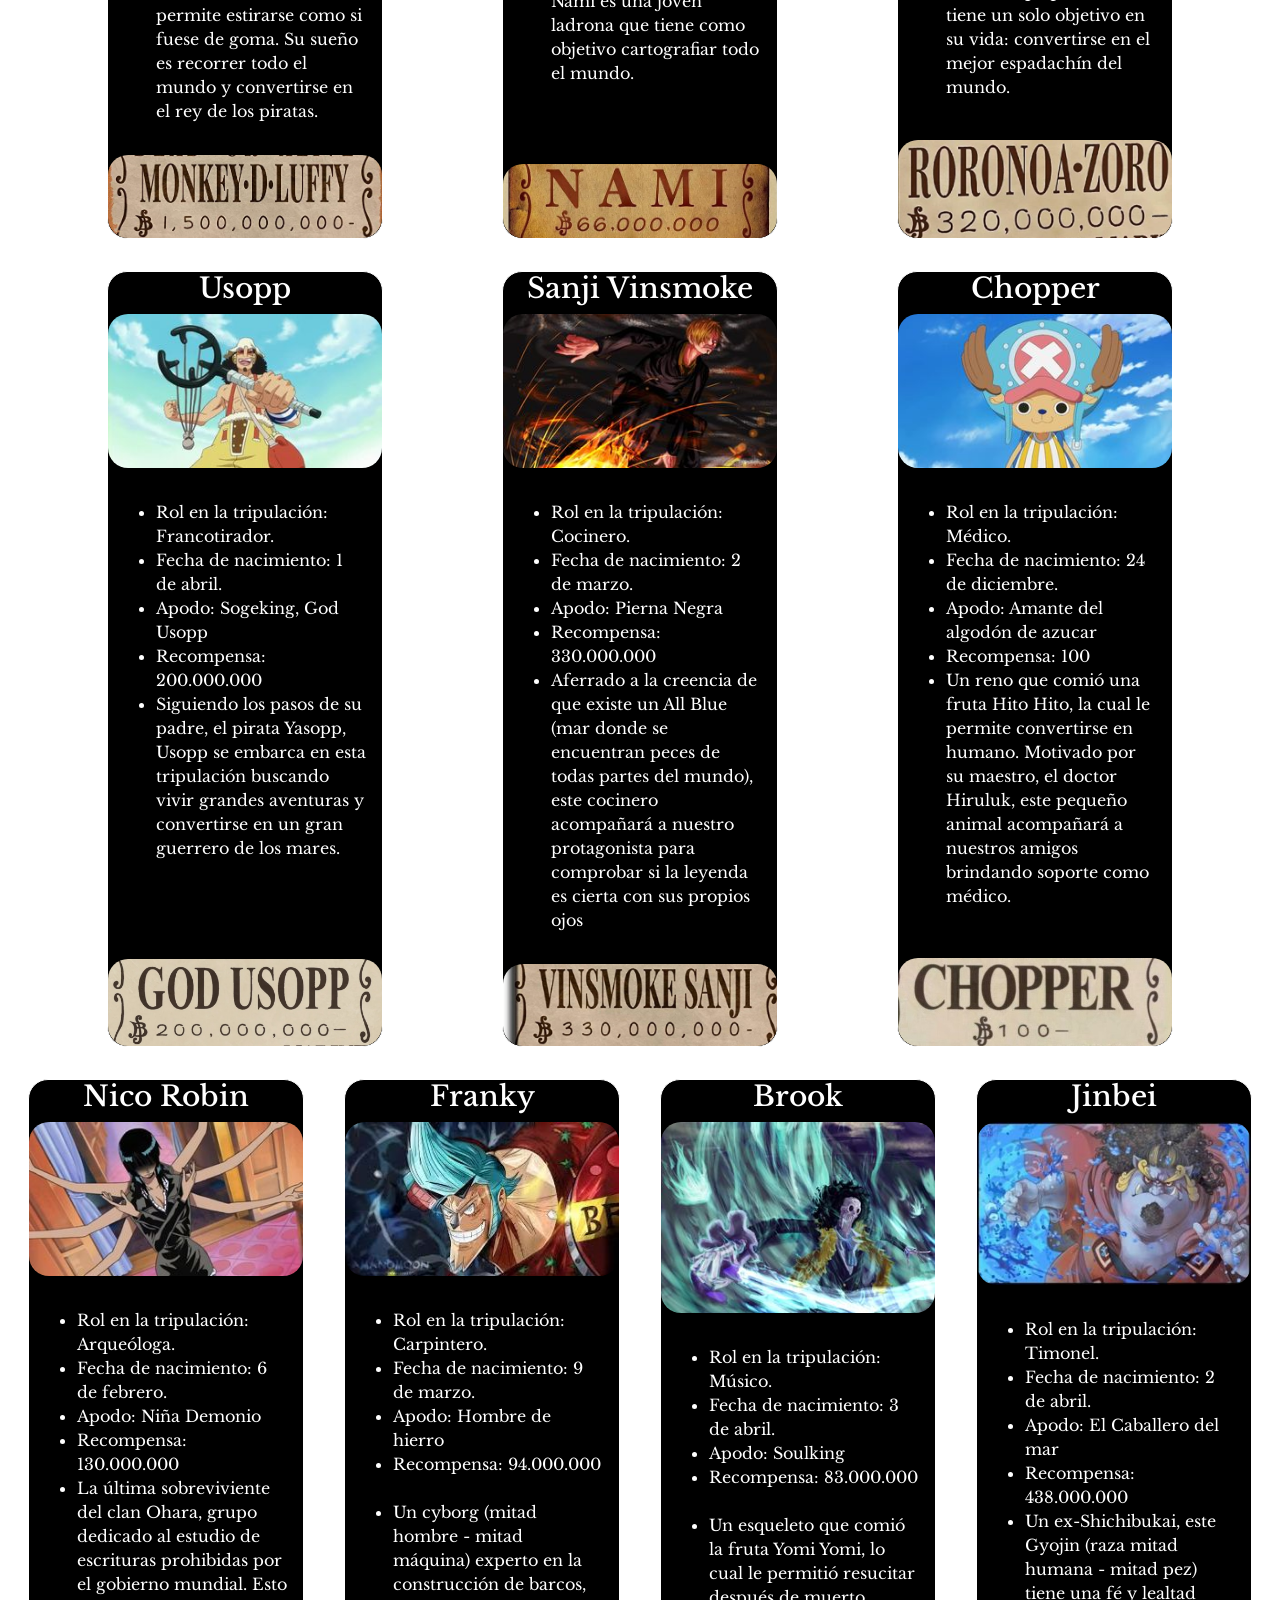
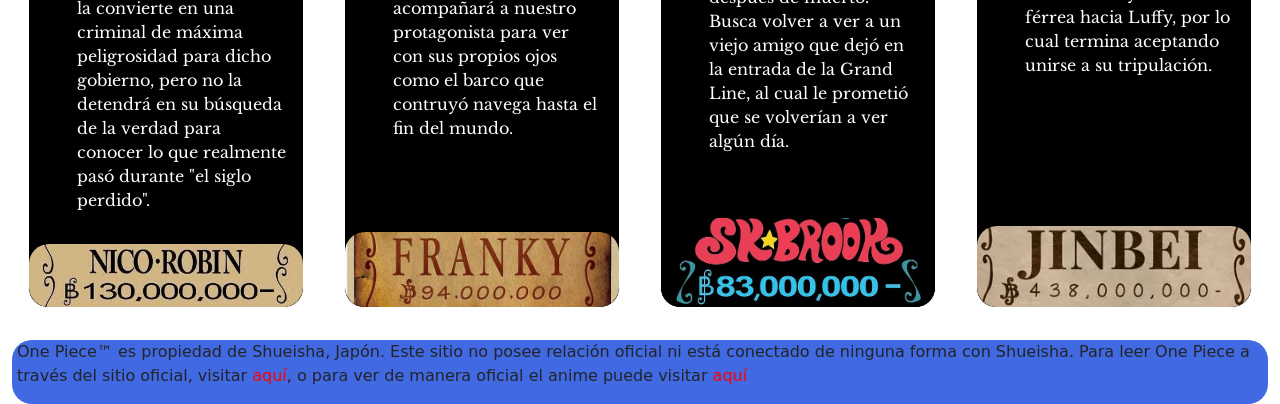
<file: mugiwaras.html>
<!DOCTYPE html>
<html lang="en">
<head>
    <meta charset="UTF-8">
    <meta http-equiv="X-UA-Compatible" content="IE=edge">
    <meta name="viewport" content="width=device-width, initial-scale=1.0">
    <title>One Piece - tripulación</title>
    <!-- CSS Bootstrap -->
    <link rel="stylesheet" href="css/bootstrap.css">
    <!-- Link al CSS -->
    <link rel="stylesheet" href="css/estilos.css">
    <!-- Fuentes de Google -->
    <link rel="preconnect" href="https://fonts.googleapis.com">
    <link rel="preconnect" href="https://fonts.gstatic.com" crossorigin>
    <link href="https://fonts.googleapis.com/css2?family=Libre+Baskerville&family=Playfair+Display:wght@800&display=swap" rel="stylesheet">
</head>
<body>
    <div class="container-fluid">

        <!-- Row con nav y Header -->

        <div class="row flex-wrap-reverse"> 

        <!-- Menú principal que nos permite movernos entre las distintas páginas del sitio -->
    
            <div class="col-12 col-sm-2 d-flex justify-content-sm-center">
                <nav class="mx-auto">        
                    <ul class="navList bootNav me-0">
                        <li><a href="index.html">Inicio</a></li>
                        <li><a href="mugiwaras.html">Mugiwaras</a></li>
                        <li><a href="historia.html">Historia</a></li>
                        <li><a href="marina.html">Marina</a></li>
                        <li><a href="otrosPiratas.html">Otros Piratas</a></li>
                        <li><a href="contacto.html">Contacto</a></li>
                    </ul>        
                </nav>  
            </div>

        <!-- Encabezado de la página con Banner/logo y botón que lleva al inicio -->
        
            <div class="col-12 col-sm-10 px-0 px-sm-1">
                <header>
                    <a href="index.html"><img src="media/logo.webp" alt="meme" id="banner" ></a>
                    <h1 class="fuente4">Camino a <span>Laugh Tale</span></h1>     
                </header>
            </div>

        </div>

          
    
        <!-- Texto introductorio a la página -->

        <div class="row">
            <div class="col">
                <div class="centerAlign fuente2 titulo" id="mugis">
                    <h2>Mugiwaras</h2>
                    <p>Los mugiwaras (de la palabra mugiwara - 麦わら - "sombrero de paja" en japonés) son la tripulación protagonista de esta aventura. El nombre
                        se debe al característico sombrero de paja que usa su capitán, <span>Monkey D. Luffy</span>.
                    </p>
                </div>
            </div>
        </div>

        <!-- Contenido principal de la página -->

        <main>
            <div class="row justify-content-center justify-content-md-evenly">
                <div class="col-md-6 col-lg-4 mb-3 card-group">                    
                    <div class="card mugiCard" id="luffy">
                        <h3 class="h3 text-center">Luffy</h3>
                        <img src="media/luffy.jpg" class="card-img-top" alt="Luffy">
                        <div class="card-body">
                          <p class="card-text"><ul>
                            <li>Rol en la tripulación: Capitán.</li>
                            <li>Fecha de nacimiento: 5 de mayo.</li>
                            <li>Apodo: Sombrero de paja</li>
                            <li>Recompensa: 3.000.000.000 <img src="media/Berrysymbol.png" alt="Berry"></li>
                            <li>Luffy es un joven que de chico comió la fruta Gomu Gomu, lo cual le permite estirarse como si fuese de goma.
                                Su sueño es recorrer todo el mundo y convertirse en el rey de los piratas.</li>
                        </ul>
                        </p>
                        </div>
                        <img src="media/luffyrec.jpg" alt="Recompensa de Luffy">
                      </div>                      
                </div>
                <div class="col-md-6 col-lg-4 mb-3 card-group">
                    <div class="card mugiCard" id="nami">
                        <h3 class="h3 text-center">Nami</h3>
                        <img src="media/nami.jpg" class="card-img-top" alt="Nami">
                        <div class="card-body">
                          <p class="card-text"><ul>
                            <li>Rol en la tripulación: Navegante.</li>
                            <li>Fecha de nacimiento: 3 de junio.</li>
                            <li>Apodo: Gata Ladrona</li>
                            <li>Recompensa: 66.000.000 <img src="media/Berrysymbol.png" alt="Berry"></li>
                            <li>Originaria de la villa Cocoyasi en el East Blue, Nami es una joven ladrona que tiene como objetivo cartografiar todo el
                                mundo.</li>
                        </ul>
                        </p>
                        </div>
                        <img src="media/namirec.jpg" alt="Recompensa de Nami">
                    </div>
                </div>
                <div class="col-md-6 col-lg-4 mb-3 card-group">
                    <div class="card mugiCard" id="zoro">
                        <h3 class="h3 text-center">Zoro</h3>
                        <img src="media/zoro.jpg" class="card-img-top" alt="Zoro">
                        <div class="card-body">
                          <p class="card-text"><ul>
                            <li>Rol en la tripulación: Combatiente.</li>
                            <li>Fecha de nacimiento: 11 de noviembre.</li>
                            <li>Apodo: Cazador de Piratas</li>
                            <li>Recompensa: 320.000.000 <img src="media/Berrysymbol.png" alt="Berry"></li>
                            <li>Debido a una promesa hecha de pequeño, Zoro tiene un solo objetivo en su vida: convertirse en el mejor espadachín del mundo.</li>
                        </ul>
                        </p>
                        </div>
                        <img src="media/zororec.jpg" alt="Recompensa de Zoro">
                    </div>
                </div>
            </div>

            <div class="row mt-3 justify-content-evenly">
                <div class="col-md-6 col-lg-4 mb-3 card-group">
                    <div class="card mugiCard" id="usopp">
                        <h3 class="h3 text-center">Usopp</h3>
                        <img src="media/usopp.jpg" class="card-img-top" alt="Usopp">
                        <div class="card-body">
                          <p class="card-text"><ul>
                            <li>Rol en la tripulación: Francotirador.</li>
                            <li>Fecha de nacimiento: 1 de abril.</li>
                            <li>Apodo: Sogeking, God Usopp</li>
                            <li>Recompensa: 200.000.000 <img src="media/Berrysymbol.png" alt="Berry"></li>
                            <li>Siguiendo los pasos de su padre, el pirata Yasopp, Usopp se embarca en esta tripulación buscando vivir grandes aventuras
                                y convertirse en un gran guerrero de los mares.</li>
                        </ul>
                        </p>
                        </div>
                        <img src="media/usopprec.jpg" alt="Recompensa de Usopp">
                    </div>
                </div>
                <div class="col-md-6 col-lg-4 mb-3 card-group">
                    <div class="card mugiCard" id="sanji">
                        <h3 class="h3 text-center">Sanji Vinsmoke</h3>
                        <img src="media/sanji.jpg" class="card-img-top" alt="Sanji">
                        <div class="card-body">
                          <p class="card-text"><ul>
                            <li>Rol en la tripulación: Cocinero.</li>
                            <li>Fecha de nacimiento: 2 de marzo.</li>
                            <li>Apodo: Pierna Negra</li>
                            <li>Recompensa: 330.000.000 <img src="media/Berrysymbol.png" alt="Berry"></li>
                            <li>Aferrado a la creencia de que existe un All Blue (mar donde se encuentran peces de todas partes del mundo), este cocinero 
                                acompañará a nuestro protagonista para comprobar si la leyenda es cierta con sus propios ojos</li>
                        </ul>
                        </p>
                        </div>
                        <img src="media/sanjirec.jpg" alt="Recompensa de Sanji">
                    </div>
                </div>
                <div class="col-md-6 col-lg-4 mb-3 card-group">
                    <div class="card mugiCard" id="chopper">
                        <h3 class="h3 text-center">Chopper</h3>
                        <img src="media/chopper.jpg" class="card-img-top" alt="Chopper">
                        <div class="card-body">
                          <p class="card-text"><ul>
                            <li>Rol en la tripulación: Médico.</li>
                            <li>Fecha de nacimiento: 24 de diciembre.</li>
                            <li>Apodo: Amante del algodón de azucar</li>
                            <li>Recompensa: 100 <img src="media/Berrysymbol.png" alt="Berry"></li>
                            <li>Un reno que comió una fruta Hito Hito, la cual le permite convertirse en humano. Motivado por su maestro, el doctor Hiruluk,
                                este pequeño animal acompañará a nuestros amigos brindando soporte como médico.</li>
                        </ul>
                        </p>
                        </div>
                        <img src="media/chopperrec.jpg" alt="Recompensa de Chopper">
                    </div>
                </div>
            </div>

            <div class="row mt-3 mb-3 justify-content-evenly">
                <div class="col-md-6 col-lg-4 mb-3 card-group">
                    <div class="card mugiCard" id="robin">
                        <h3 class="h3 text-center">Nico Robin</h3>
                        <img src="media/robin.jpg" class="card-img-top" alt="Robin">
                        <div class="card-body">
                          <p class="card-text"><ul>
                            <li>Rol en la tripulación: Arqueóloga.</li>
                            <li>Fecha de nacimiento: 6 de febrero.</li>
                            <li>Apodo: Niña Demonio</li>
                            <li>Recompensa: 130.000.000 <img src="media/Berrysymbol.png" alt="Berry"></li>
                            <li>La última sobreviviente del clan Ohara, grupo dedicado al estudio de escrituras prohibidas por el gobierno mundial. Esto la 
                                convierte en una criminal de máxima peligrosidad para dicho gobierno, pero no la detendrá en su búsqueda de la verdad para 
                                conocer lo que realmente pasó durante "el siglo perdido".</li>
                        </ul>
                        </p>
                        </div>
                        <img src="media/robinrec.jpg" alt="Recompensa de Robin">
                    </div>
                </div>
                <div class="col-md-6 col-lg-4 mb-3 card-group">
                    <div class="card mugiCard" id="franky">
                        <h3 class="h3 text-center">Franky</h3>
                        <img src="media/franky.jpg" class="card-img-top" alt="Franky">
                        <div class="card-body">
                          <p class="card-text"><ul>
                            <li>Rol en la tripulación: Carpintero.</li>
                            <li>Fecha de nacimiento: 9 de marzo.</li>
                            <li>Apodo: Hombre de hierro</li>
                            <li>Recompensa: 94.000.000 <img src="media/Berrysymbol.png" alt="Berry"></li>
                            <li>Un cyborg (mitad hombre - mitad máquina) experto en la construcción de barcos, acompañará a nuestro protagonista para ver con
                                sus propios ojos como el barco que contruyó navega hasta el fin del mundo.</li>
                        </ul>
                        </p>
                        </div>
                        <img src="media/frankyrec.jpg" alt="Recompensa de franky">
                    </div>
                </div>
                <div class="col-md-6 col-lg-4 mb-3 card-group">
                    <div class="card mugiCard" id="brook">
                        <h3 class="h3 text-center">Brook</h3>
                        <img src="media/brook.jpg" class="card-img-top" alt="Brook">
                        <div class="card-body">
                          <p class="card-text"><ul>
                            <li>Rol en la tripulación: Músico.</li>
                            <li>Fecha de nacimiento: 3 de abril.</li>
                            <li>Apodo: Soulking</li>
                            <li>Recompensa: 83.000.000 <img src="media/Berrysymbol.png" alt="Berry"></li>
                            <li>Un esqueleto que comió la fruta Yomi Yomi, lo cual le permitió resucitar después de muerto. Busca volver a ver a un viejo amigo
                                que dejó en la entrada de la Grand Line, al cual le prometió que se volverían a ver algún día.</li>
                        </ul>
                        </p>
                        </div>
                        <img src="media/brookrec.jpg" alt="Recompensa de Brook">
                    </div>
                </div>            
                <div class="col-md-6 col-lg-4 mb-3 card-group">
                    <div class="card mugiCard" id="jinbei">
                        <h3 class="h3 text-center">Jinbei</h3>
                        <img src="media/jinbei.jpg" class="card-img-top" alt="Jinbei">
                        <div class="card-body">
                          <p class="card-text">
                            <ul>
                                <li>Rol en la tripulación: Timonel.</li>
                                <li>Fecha de nacimiento: 2 de abril.</li>
                                <li>Apodo: El Caballero del mar</li>
                                <li>Recompensa: 438.000.000 <img src="media/Berrysymbol.png" alt="Berry"></li>
                                <li>Un ex-Shichibukai, este Gyojin (raza mitad humana - mitad pez) tiene una fé y lealtad férrea hacia Luffy, por lo cual termina
                                    aceptando unirse a su tripulación.</li>
                            </ul>
                          </p>
                        </div>
                        <img src="media/jinbeirec.jpg" alt="Recompensa de Jinbei">
                    </div>
                </div>
            </div>             
        </main>

        <!-- Footer de la página -->

        <div class="row">  
            <div class="col">          
                <footer>
                    <p>One Piece&#8482; es propiedad de Shueisha, Japón. Este sitio no posee relación oficial ni está conectado de
                        ninguna forma con
                        Shueisha. Para leer One Piece a través del sitio oficial, visitar <a
                            href="https://mangaplus.shueisha.co.jp/titles/200016"   target="_blank">aquí</a>,
                        o para ver de manera oficial el anime puede visitar <a href="https://www.crunchyroll.com/es/one-piece" 
                            target="_blank">aquí</a>
                    </p>
                </footer>
            </div>
        </div>
    </div>

    <!-- JavaScript Bundle with Popper -->
    <script src="https://cdn.jsdelivr.net/npm/bootstrap@5.2.0/dist/js/bootstrap.bundle.min.js"
        integrity="sha384-A3rJD856KowSb7dwlZdYEkO39Gagi7vIsF0jrRAoQmDKKtQBHUuLZ9AsSv4jD4Xa"
        crossorigin="anonymous"></script>
</body>
</html>
</file>
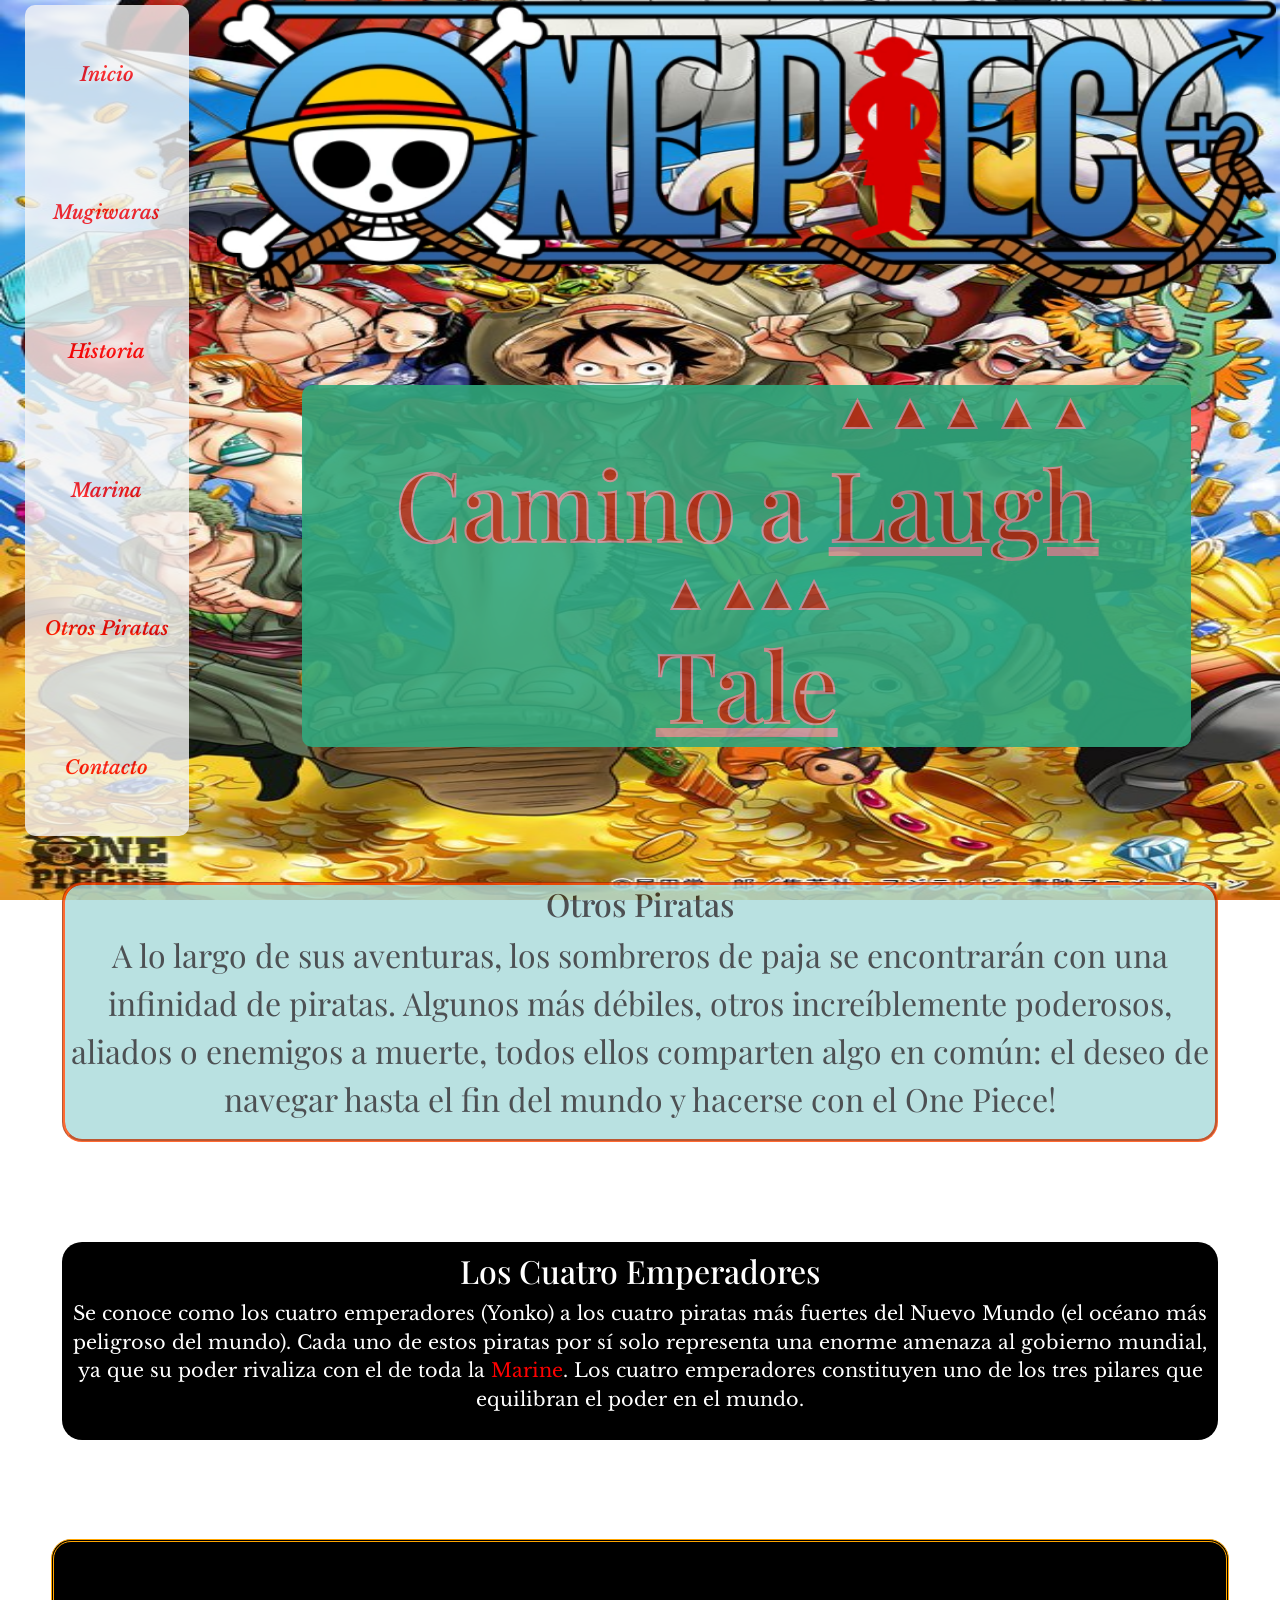
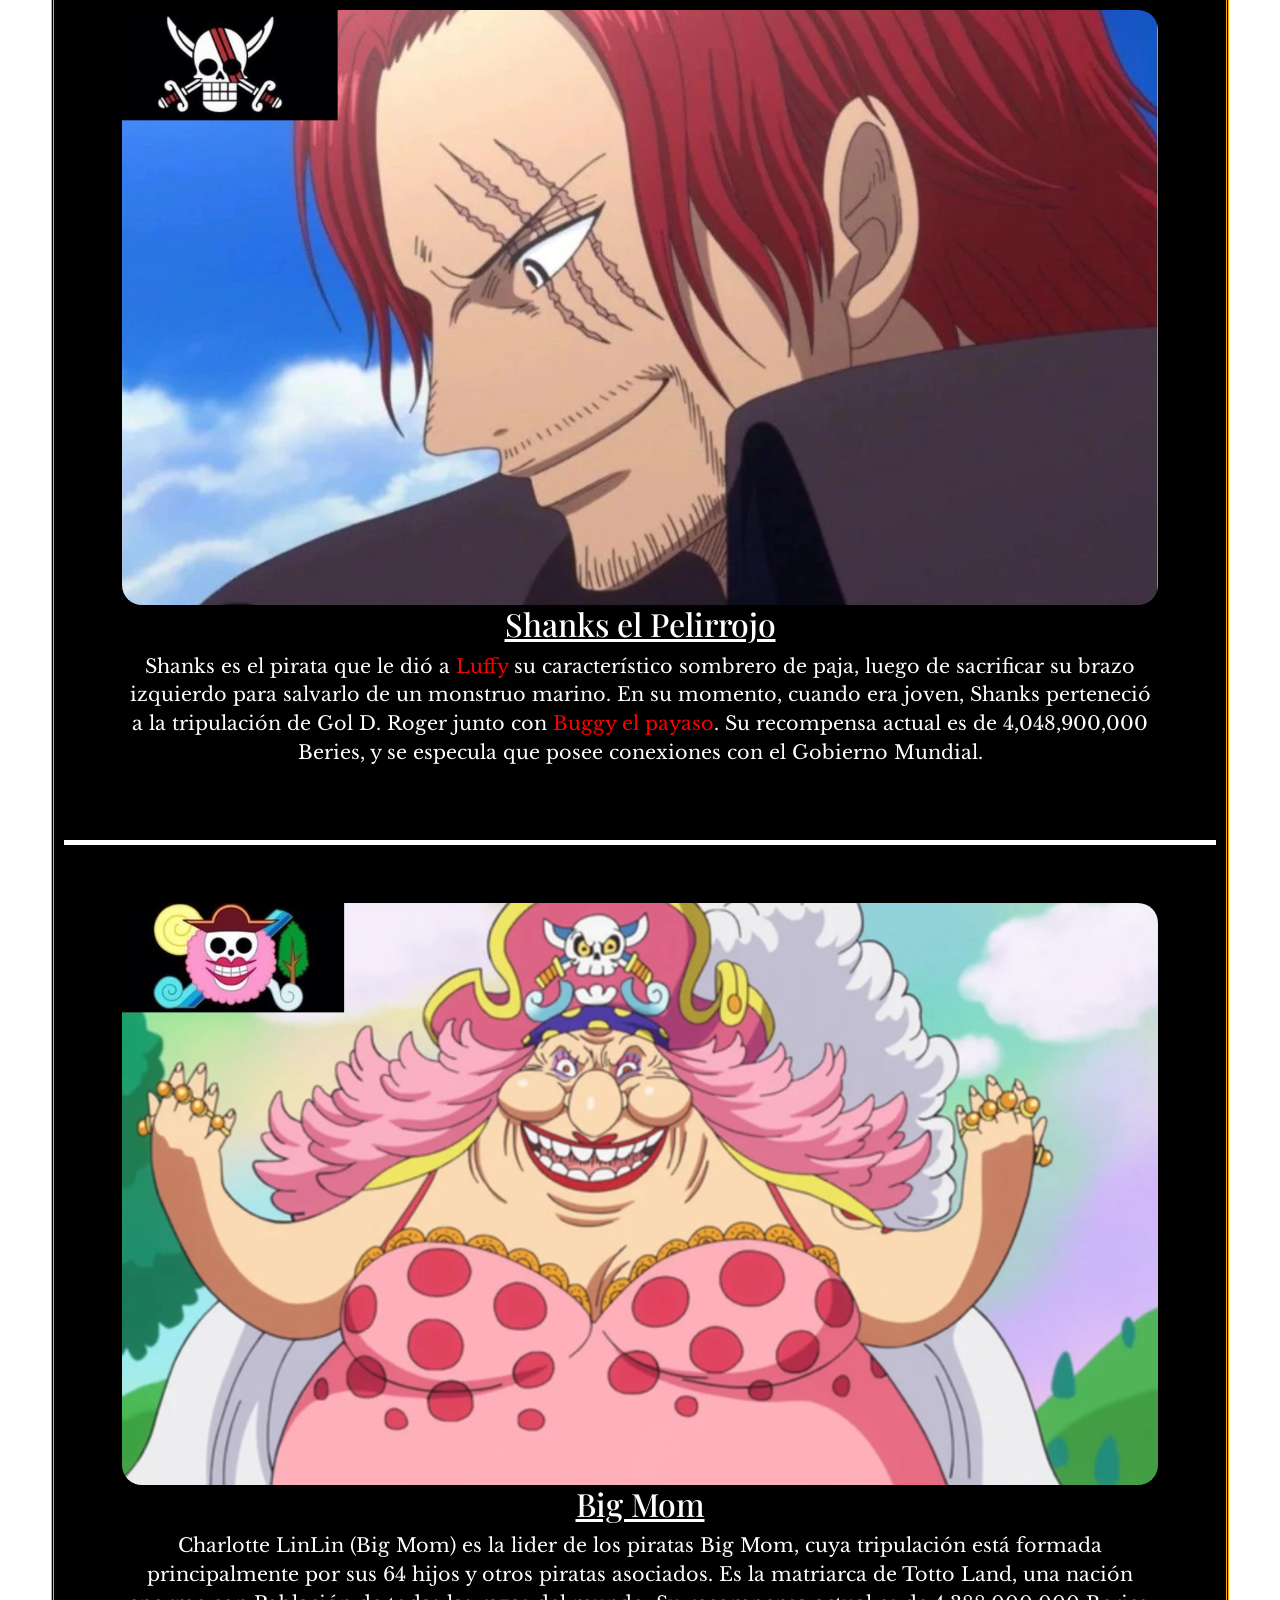
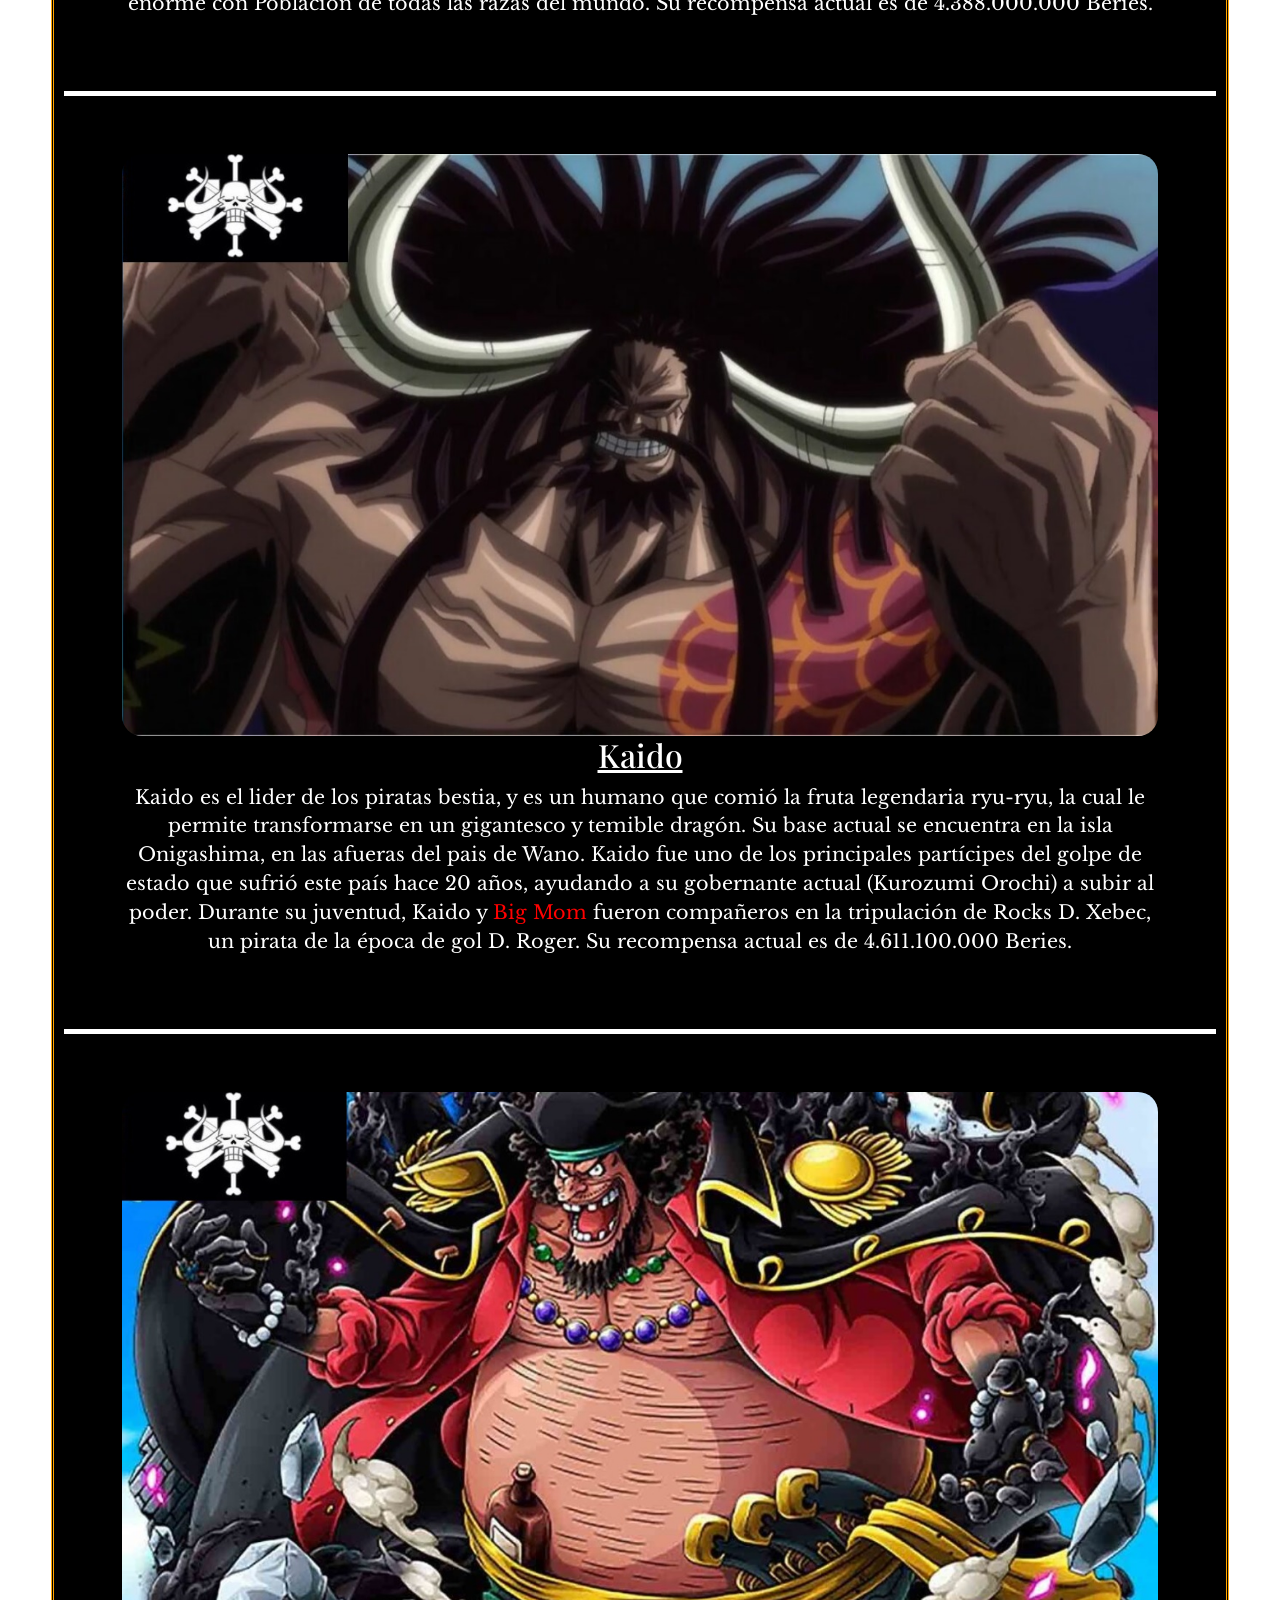
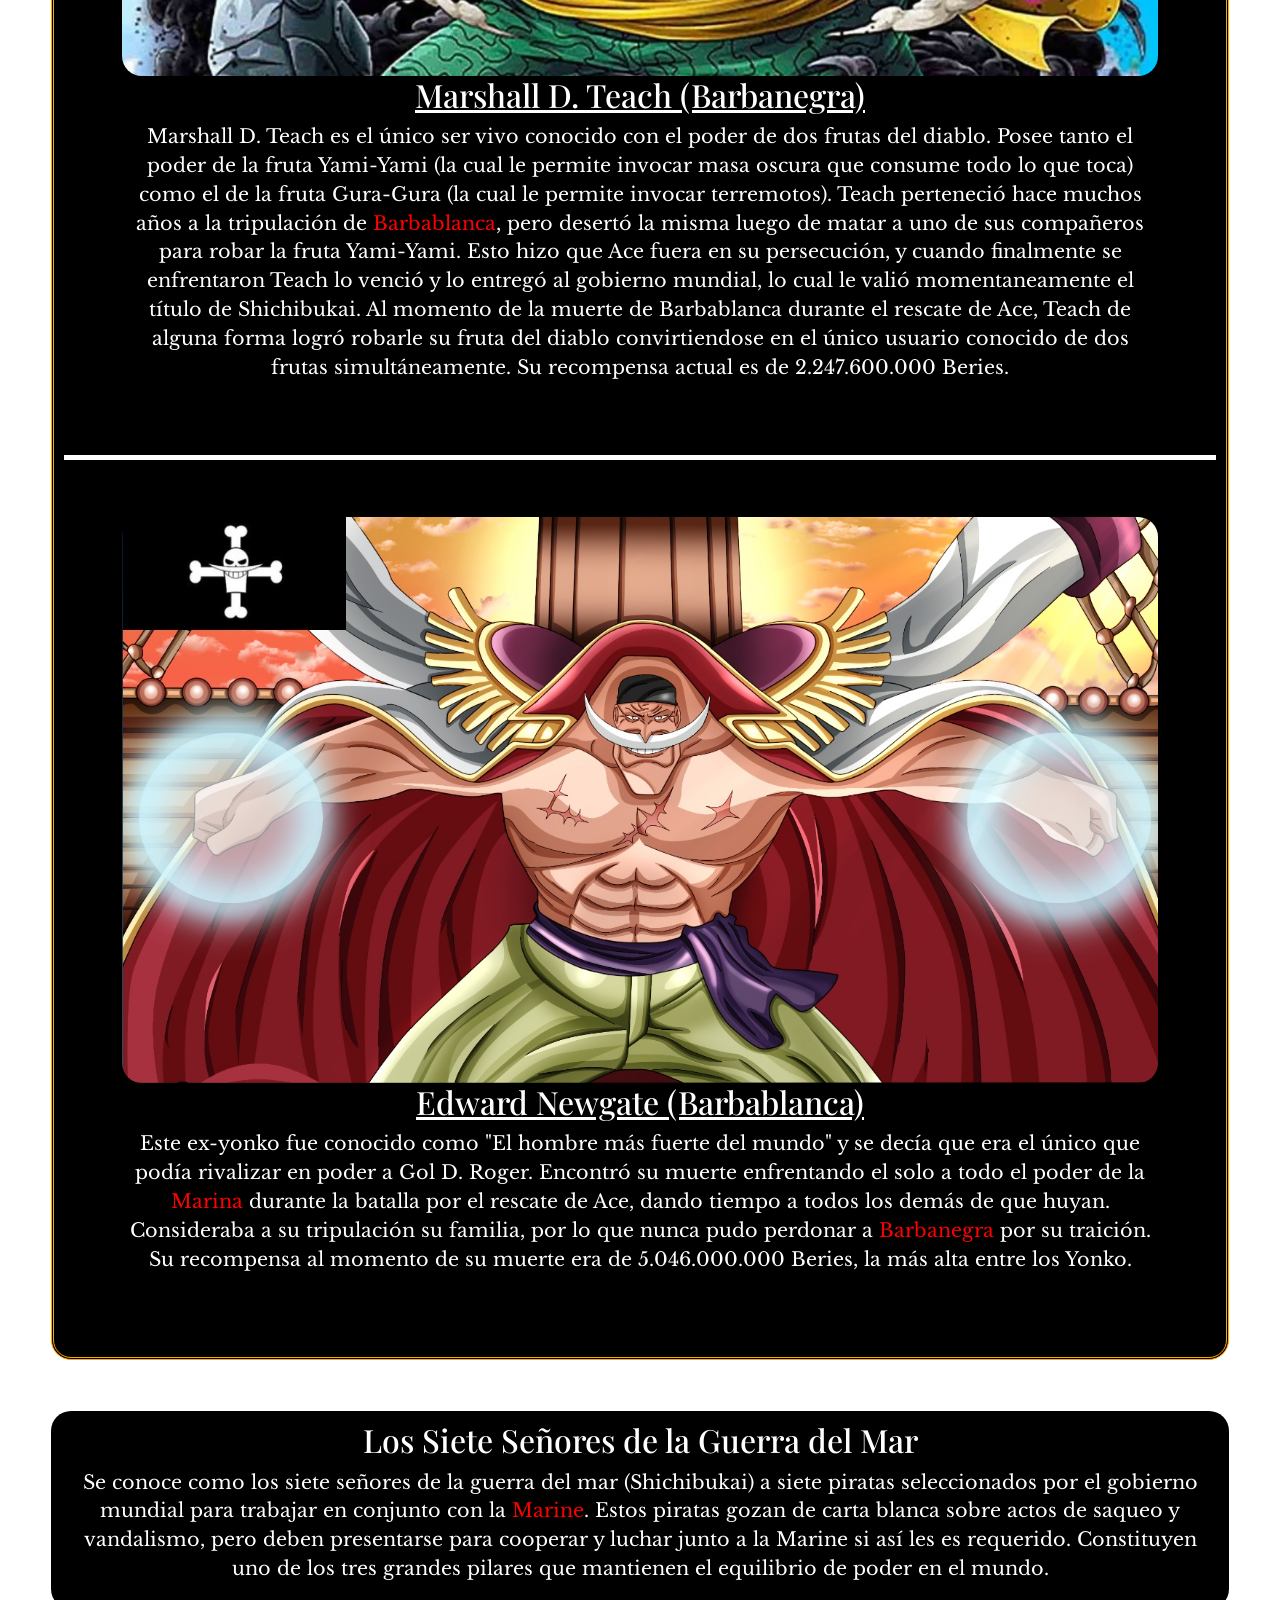
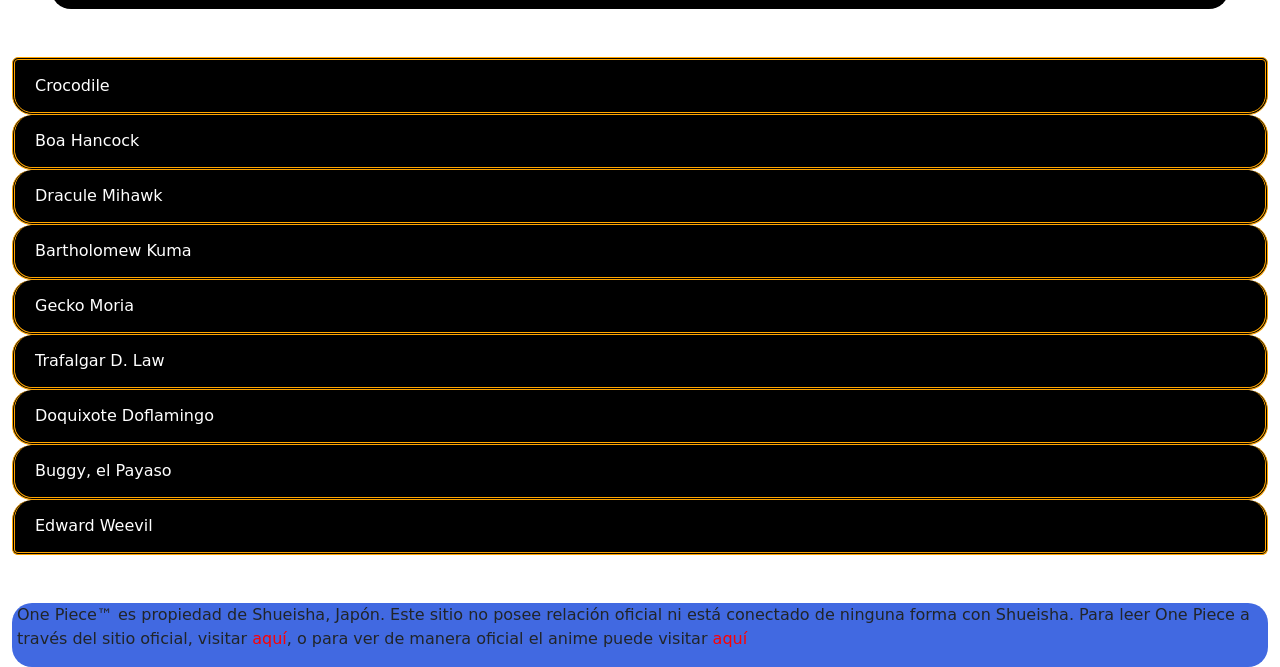
<file: otrosPiratas.html>
<!DOCTYPE html>
<html lang="en">

<head>
    <meta charset="UTF-8">
    <meta http-equiv="X-UA-Compatible" content="IE=edge">
    <meta name="viewport" content="width=device-width, initial-scale=1.0">
    <title>One Piece - Otros Piratas</title>
    <!-- CSS Bootstrap -->
    <link rel="stylesheet" href="css/bootstrap.css">
    <!-- Link al CSS -->
    <link rel="stylesheet" href="css/estilos.css">
    <!-- Fuentes de Google -->
    <link rel="preconnect" href="https://fonts.googleapis.com">
    <link rel="preconnect" href="https://fonts.gstatic.com" crossorigin>
    <link
        href="https://fonts.googleapis.com/css2?family=Libre+Baskerville&family=Playfair+Display:wght@800&display=swap"
        rel="stylesheet">
</head>

<body>
    <div class="container-fluid">

        <!-- Row con nav y Header -->

        <div class="row flex-wrap-reverse"> 

        <!-- Menú principal que nos permite movernos entre las distintas páginas del sitio -->
    
            <div class="col-12 col-sm-2 d-flex justify-content-sm-center">
                <nav class="mx-auto">        
                    <ul class="navList bootNav me-0">
                        <li><a href="index.html">Inicio</a></li>
                        <li><a href="mugiwaras.html">Mugiwaras</a></li>
                        <li><a href="historia.html">Historia</a></li>
                        <li><a href="marina.html">Marina</a></li>
                        <li><a href="otrosPiratas.html">Otros Piratas</a></li>
                        <li><a href="contacto.html">Contacto</a></li>
                    </ul>        
                </nav>  
            </div>

        <!-- Encabezado de la página con Banner/logo y botón que lleva al inicio -->
        
            <div class="col-12 col-sm-10 px-0 px-sm-1">
                <header>
                    <a href="index.html"><img src="media/logo.webp" alt="meme" id="banner" ></a>
                    <h1 class="fuente4">Camino a <span>Laugh Tale</span></h1>     
                </header>
            </div>

        </div>

        <!-- Texto introductorio a la página -->

        <div class="row">
            <div class="col">
                <div class="fuente2 titulo" id="otrosPiratas">
                    <h2>Otros Piratas</h2>
                        <p>A lo largo de sus aventuras, los sombreros de paja se encontrarán con una infinidad de piratas. Algunos
                        más débiles, otros increíblemente poderosos, aliados o enemigos a muerte, todos ellos comparten algo en
                        común: el deseo de navegar hasta el fin del mundo y hacerse con el One Piece!</p>
                </div>
            </div>
        </div>

        <!-- Contenido principal de la página -->
    
        <main>    

            <!-- Yonko -->

            <div class="row">
                <div class="col">
                    <div class="yonkoIntro mb-5" id="yonko">
                        <h2 class="fuente2">Los Cuatro Emperadores</h2>
                        <p class="fuente1 text-center">Se conoce como los cuatro emperadores (Yonko) a los cuatro piratas más fuertes del Nuevo
                            Mundo (el océano
                            más peligroso del mundo). Cada uno de estos piratas por sí solo representa una enorme amenaza al
                            gobierno mundial, ya que su poder rivaliza con el de toda la 
                            <a href="marina.html#marina">Marine</a>. Los cuatro
                            emperadores constituyen uno de los tres pilares que equilibran el poder en el mundo.</p>
                    </div>
                </div>
            </div>        
            
            <div class="row estiloFlexColumn" id="yonko2">
                <div class="col subtitulo3" id="shanks">
                    <img src="media/shanks.jpg" alt="Shanks">
                    <h3 class="fuente7">Shanks el Pelirrojo</h3>
                    <p class="fuente1 text-center">Shanks es el pirata que le dió a <a href="mugiwaras.html#luffy">Luffy</a> su característico
                    sombrero de paja, luego de sacrificar su brazo izquierdo para salvarlo de un monstruo marino. En su momento, cuando era joven,
                    Shanks perteneció a la tripulación de Gol D. Roger junto con <a href="otrosPiratas.html#buggy">Buggy el payaso</a>.
                    Su recompensa actual es de 4,048,900,000 Beries, y se especula que posee conexiones con el Gobierno Mundial.</p>                   
                </div>
        
                <div class="col subtitulo3" id="bigmom">
                    <img src="media/bigmom.jpg" alt="Big Mom">
                    <h3 class="fuente7">Big Mom</h3>
                    <p class="fuente1 text-center">Charlotte LinLin (Big Mom) es la lider de los piratas Big Mom, cuya tripulación está formada
                        principalmente por sus 64 hijos y otros piratas asociados. Es la matriarca de Totto Land, una nación enorme con Población de
                        todas las razas del mundo. Su recompensa actual es de 4.388.000.000 Beries.
                    </p>
                </div>
        
                <div class="col subtitulo3" id="kaido">
                    <img src="media/kaido.jpg" alt="kaido">
                    <h3 class="fuente7">Kaido</h3>
                    <p class="fuente1 text-center">Kaido es el lider de los piratas bestia, y es un humano que comió la fruta legendaria ryu-ryu, la
                        cual le permite transformarse en un gigantesco y temible dragón. Su base actual se encuentra en la isla Onigashima, en las afueras
                        del pais de Wano. Kaido fue uno de los principales partícipes del golpe de estado que sufrió este país hace 20 años, ayudando a su
                        gobernante actual (Kurozumi Orochi) a subir al poder. Durante su juventud, Kaido y <a href="otrosPiratas.html#bigmom">Big Mom</a> fueron 
                        compañeros en la tripulación de Rocks D. Xebec, un pirata de la época de gol D. Roger. Su recompensa actual es de 4.611.100.000 Beries.
                    </p>
                </div>
        
                <div class="col subtitulo3" id="kurohige">
                    <img src="media/kurohige.jpg" alt="Barbanegra">
                    <h3 class="fuente7">Marshall D. Teach (Barbanegra)</h3>
                    <p class="fuente1 text-center">Marshall D. Teach es el único ser vivo conocido con el poder de dos frutas del diablo. Posee tanto el poder 
                        de la fruta Yami-Yami (la cual le permite invocar masa oscura que consume todo lo que toca) como el de la fruta Gura-Gura (la cual le 
                        permite invocar terremotos). Teach perteneció hace muchos años a la tripulación de <a href="otrosPiratas.html#barbablanca">Barbablanca</a>,
                        pero desertó la misma luego de matar a uno de sus compañeros para robar la fruta Yami-Yami. Esto hizo que Ace fuera en su persecución, y cuando
                        finalmente se enfrentaron Teach lo venció y lo entregó al gobierno mundial, lo cual le valió momentaneamente el título de Shichibukai.
                        Al momento de la muerte de Barbablanca durante el rescate de Ace, Teach de alguna forma logró robarle su fruta del diablo convirtiendose en el
                        único usuario conocido de dos frutas simultáneamente. Su recompensa actual es de 2.247.600.000 Beries.
                    </p>
                </div>
        
                <div class="col" id="barbablanca">
                    <img src="media/barbablanca.jpg" alt="Barbablanca">
                    <h3 class="fuente7">Edward Newgate (Barbablanca)</h3>
                    <p class="fuente1 text-center">Este ex-yonko fue conocido como "El hombre más fuerte del mundo" y se decía que era el único
                        que podía rivalizar en poder a Gol D. Roger. Encontró su muerte enfrentando el solo a todo el poder de la 
                        <a href="marina.html#marina">Marina</a> durante la batalla por el rescate de Ace, dando tiempo a todos los demás de que 
                        huyan. Consideraba a su tripulación su familia, por lo que nunca pudo perdonar a 
                        <a href="otrosPiratas.html#kurohige">Barbanegra</a> por su traición. Su recompensa al momento de su muerte era 
                        de 5.046.000.000 Beries, la más alta entre los Yonko.
                    </p>
                </div>
            </div>
    
            <!-- Shichibukai -->


            <div class="row mt-5 mb-5" id="shichibukai">
                <div class="col">
                <div class="text-center">
                    <h2 class="fuente2">Los Siete Señores de la Guerra del Mar</h2>
                    <p class="fuente1">Se conoce como los siete señores de la guerra del mar (Shichibukai) a siete
                        piratas
                        seleccionados por el gobierno mundial para trabajar en conjunto con la <a
                            href="marina.html#marina">Marine</a>. Estos piratas gozan de carta blanca sobre actos de
                        saqueo y
                        vandalismo, pero deben presentarse para cooperar y luchar junto a la Marine si así les es
                        requerido.
                        Constituyen uno de los tres grandes pilares que mantienen el equilibrio de poder en el mundo.
                    </p>
                </div>
                </div>
            </div>

            <div class="row mt-5 mb-5">
                <div class="col">                
                <div class="accordion" id="shichibukai2">
                    <div class="accordion-item">
                        <h2 class="accordion-header" id="crocodile">
                            <button class="accordion-button collapsed" type="button" data-bs-toggle="collapse"
                                data-bs-target="#collapseOne" aria-expanded="false" aria-controls="collapseOne">
                                Crocodile
                            </button>
                        </h2>
                        <div id="collapseOne" class="accordion-collapse collapse" aria-labelledby="crocodile"
                            data-bs-parent="#accordionExample">
                            <div class="accordion-body row align-items-center">
                                <div class="col-lg-4">
                                <img src="media/crocodile.webp" class="mx-auto d-block" alt="Crocodile">
                                </div>
                                <div class="col-lg-8">
                                <p class="fuente1 text-center">Crocodile es un pirata que gracias al poder de la fruta Suna Suna se convirtió en
                                    un hombre de arena. Era el lider de una organización criminal llamada "Baroque Works" que operaba desde las
                                    sombras, y cuyo objetivo era tomar el gobierno sobre el reino desértico de Arabasta. Sus planes fueron frustrados y 
                                    su status como Shichibukai fue revocado luego de que <a href="mugiwaras.html#luffy">Luffy</a> lo derrotase, salvando al
                                    reino y a su amiga Vivi Nefertari, princesa del mismo. En su momento, <a href="mugiwaras.html#robin">Nico Robin</a>
                                    pertenecía a la organización de Crocodile, como mano derecha del mismo. Su última recompensa conocida era de 81.000.000 Beries,
                                    la cual subió luego de que pelease contra la <a href="marina.html#marina">Marina</a> en la batalla por el rescate de Ace.
                                </p>
                                </div>
                            </div>
                        </div>
                    </div>

                    <div class="accordion-item">
                        <h2 class="accordion-header" id="hancock">
                            <button class="accordion-button collapsed" type="button" data-bs-toggle="collapse"
                                data-bs-target="#collapseTwo" aria-expanded="false" aria-controls="collapseTwo">
                                Boa Hancock
                            </button>
                        </h2>
                        <div id="collapseTwo" class="accordion-collapse collapse" aria-labelledby="hancock"
                            data-bs-parent="#accordionExample">
                            <div class="accordion-body row align-items-center">
                                <div class="col-lg-4">
                                <img src="media/boaHancock.webp" class="mx-auto d-block" alt="Mihawk">
                                </div>
                                <div class="col-lg-8">
                                <p class="fuente1 text-center">Boa Hancock (también conocida como "La emperatriz Pirata") es la lider de las piratas Kuja, una
                                    tripulación de piratas exclusivamente femenina con base en la isla Amazon Lily. Es la única Shichibukai femenina, y posee el 
                                    poder de la fruta Mero Mero, la cual le permite convertir cosas y personas en piedra. Boa está perdidamente enamorada de nuestro
                                    protagonista, motivo por el cual lo ayuda a infiltrarse en Impel Down, la prisión de máxima seguridad del gobierno para rescatar
                                    a su hermano Ace. Su recompensa actual es de 80.000.000 Beries.
                                </p>
                                </div>
                            </div>
                         </div>
                    </div>

                    <div class="accordion-item">
                        <h2 class="accordion-header" id="mihawk">
                            <button class="accordion-button collapsed" type="button" data-bs-toggle="collapse"
                                data-bs-target="#collapseThree" aria-expanded="false" aria-controls="collapseThree">
                                Dracule Mihawk
                            </button>
                        </h2>
                        <div id="collapseThree" class="accordion-collapse collapse" aria-labelledby="mihawk"
                            data-bs-parent="#accordionExample">
                            <div class="accordion-body row align-items-center">
                                <div class="col-lg-4">
                                <img src="media/mihawk.webp" class="mx-auto d-block" alt="Mihawk">
                                </div>
                                <div class="col-lg-8">
                                <p class="fuente1 text-center">Dracule Mihawk (Ojos de halcón) es el hombre con el título actual de "Espadachín más fuerte del mundo".
                                    Aparece por primera vez ante nuestros héroes en el Baratie, donde vence a <a href="mugiwaras.html#zoro">Zoro</a> sin hacer el 
                                    más mínimo esfuerzo y utilizando una pequeña daga que usa como colgante. Más adelante en la historia, durante el período de 
                                    separación de dos años de la tripulación de los Sombreros de paja, es Mihawk quien entrena a Zoro para que este se vuelva un
                                    espadachín mucho más fuerte. Su recompensa es desconocida.
                                </p>
                                </div>
                            </div>
                        </div>
                    </div>

                    <div class="accordion-item">
                        <h2 class="accordion-header" id="kuma">
                            <button class="accordion-button collapsed" type="button" data-bs-toggle="collapse"
                                data-bs-target="#collapseFour" aria-expanded="false" aria-controls="collapseFour">
                                Bartholomew Kuma
                            </button>
                        </h2>
                        <div id="collapseFour" class="accordion-collapse collapse" aria-labelledby="kuma"
                            data-bs-parent="#accordionExample">
                            <div class="accordion-body row align-items-center">
                                <div class="col-lg-4">
                                <img src="media/kuma.png" class="mx-auto d-block" alt="Kuma">
                                </div>
                                <div class="col-lg-8">
                                <p class="fuente1 text-center">Kuma es un misterioso hombre con apariencia de oso y usuario de la fruta Nikyu Nikyu, la cual le
                                    da patas de oso con las que puede repeler lo que sea. Kuma es en realidad parte del ejercito revolucionario (organización dirigida por
                                    Monkey D. Dragoon, padre de <a href="mugiwaras.html#luffy">Luffy</a>), pero luego es tomado por el <a href="marina.html#vegapunk">Dr. Vegapunk</a>
                                    como modelo para construir los Pacifistas, una serie de robots humanoides de gran poder bélico. Eventualmente, debido a las experimentaciones
                                    del Dr, Kuma termina perdiendo sus recuerdos y su personalidad.
                                </p>
                                </div>
                            </div>
                        </div>
                    </div>

                    <div class="accordion-item">
                        <h2 class="accordion-header" id="moria">
                            <button class="accordion-button collapsed" type="button" data-bs-toggle="collapse"
                                data-bs-target="#collapseFive" aria-expanded="false" aria-controls="collapseFive">
                                Gecko Moria
                            </button>
                        </h2>
                        <div id="collapseFive" class="accordion-collapse collapse" aria-labelledby="moria"
                            data-bs-parent="#accordionExample">
                            <div class="accordion-body row align-items-center">
                                <div class="col-lg-4">
                                <img src="media/moria.webp" class="mx-auto d-block" alt="Moria">
                                </div>
                                <div class="col-lg-8">
                                <p class="fuente1 text-center">Gecko Moria es un pirata con aspecto de vampiro y con el poder de la fruta Kage Kage,
                                    la cual le permite manipular las sombras a su antojo. Gecko Moria gobierna la isla Thriller Bark, una especie de 
                                    isla movil con motivo de Halloween. Es en esta isla donde nuestros amigos encuentran a <a href="mugiwaras.html#brook">Brook</a>
                                     y lo salvan al recuperar su sombra y permitirle abandonar la isla. La recompensa actual de Moria es de 320.000.000 Beries.
                                </p>
                                </div>
                            </div>
                        </div>
                    </div>

                    <div class="accordion-item">
                        <h2 class="accordion-header" id="law">
                            <button class="accordion-button collapsed" type="button" data-bs-toggle="collapse"
                                data-bs-target="#collapseSix" aria-expanded="false" aria-controls="collapseSix">
                                Trafalgar D. Law
                            </button>
                        </h2>
                        <div id="collapseSix" class="accordion-collapse collapse" aria-labelledby="law"
                            data-bs-parent="#accordionExample">
                            <div class="accordion-body row align-items-center">
                                <div class="col-lg-4">
                                <img src="media/law.webp" class="mx-auto d-block" alt="Law">
                                </div>
                                <div class="col-lg-8">
                                <p class="fuente1 text-center">Trafalgar D. Law (el cirujano de la muerte) es, al igual que <a href="mugiwaras.html#luffy">Luffy</a>
                                 y <a href="mugiwaras.html#zoro">Zoro</a> un miembro de la peor generación. Le otorgaron el título de Shichibukai luego de que le 
                                entregase al gobierno mundial el corazón de 100 piratas. Law guarda un gran rencor a los piratas <a href="otrosPiratas.html#doflamingo">Doquixote Doflamingo</a>
                                y <a href="otrosPiratas.html#kaido">Kaido</a> por cosas ocurridas durante su infancia. Es por esto que se alía con Luffy para vencer y derrocar
                                a estos piratas de sus posiciones de Shichibukai y Yonko, respectivamente. Posee la habilidad de la fruta Ope Ope, la cual le permite 
                                generar a su alrededor una especie de "espacio raro" donde puede operar a voluntad la física del espacio. Su recompensa actual es de 
                                500.000.000 Beries</p>
                                </div>
                            </div>
                        </div>
                    </div>

                    <div class="accordion-item">
                        <h2 class="accordion-header" id="doflamingo">
                            <button class="accordion-button collapsed" type="button" data-bs-toggle="collapse"
                                data-bs-target="#collapseSeven" aria-expanded="false" aria-controls="collapseSeven">
                                Doquixote Doflamingo
                            </button>
                        </h2>
                        <div id="collapseSeven" class="accordion-collapse collapse" aria-labelledby="doflamingo"
                            data-bs-parent="#accordionExample">
                            <div class="accordion-body row align-items-center">
                                <div class="col-lg-4">
                                <img src="media/doflamingo.webp" class="mx-auto d-block" alt="Doflamingo">
                                </div>
                                <div class="col-lg-8">
                                <p class="fuente1 text-center">Doflamingo es un pirata despiadado y ex noble mundial. Operaba en el bajo mundo como Joker,
                                    donde traficaba para <a href="otrosPiratas.html#kaido">Kaido</a> las frutas artificiales Smile creadas por Caesar. Es el
                                    jefe de los Piratas Doflamingo, una banda compuesta por piratas igual de malvados y crueles que él, y que gobernaban la
                                    isla de Dressrossa, donde a través de artimañas y engaños derrocaron a su antiguo gobernante para instaurarse como una dictadura.
                                    Doflamingo pierde su título de Shichibukai y sus manos luego de ser derrotado por nuestro héroe, durante la batalla de liberación de 
                                    Dressrosa. Doflamingo tenía un hermano, Rosinante, a quién asesinó luego de enterarse que trabajaba como espía para la 
                                    <a href="marina.html#marina">Marina</a>. Rosinante (apodado Corazón) era como un padre para <a href="otrosPiratas.html#law">Law</a>, y 
                                    es por esto que este último odia tanto a Doflamingo. La última recompensa conocida de Doflamingo era de 340.000.000 beries.
                                </p>
                                </div>
                            </div>
                        </div>
                    </div>

                    <div class="accordion-item">
                        <h2 class="accordion-header" id="buggy">
                            <button class="accordion-button collapsed" type="button" data-bs-toggle="collapse"
                                data-bs-target="#collapseEight" aria-expanded="false" aria-controls="collapseEight">
                                Buggy, el Payaso
                            </button>
                        </h2>
                        <div id="collapseEight" class="accordion-collapse collapse" aria-labelledby="buggy"
                            data-bs-parent="#accordionExample">
                            <div class="accordion-body row align-items-center">
                                <div class="col-lg-4">
                                <img src="media/buggy.webp" class="mx-auto d-block" alt="Buggy">
                                </div>
                                <div class="col-lg-8">
                                <p class="fuente1 text-center">Buggy es un pirata del East Blue con el poder de la fruta bara-bara, la cual 
                                    le permite separarse en partes. Durante su juventud formó parte junto a <a href="otrosPiratas.html#shanks">Shanks</a>
                                    de la tripulación de Gol D. Roger. Se viste de payaso, y su tripulación se asemeja a un circo. Ganó el título de 
                                    Shichibukai de casualidad, no por mérito si no por suerte, y suele ser un personaje usado de manera cómica en la serie.
                                    Si bien no se lleva bien con nuestro protagonista, cooperó con él para poder escapar de la prisión impel Down. Su 
                                    última recompensa conocida es de 15.000.000 de Beries, muy baja en relación a los demás Shichibukai. 
                                </p>
                                </div>
                            </div>
                        </div>
                    </div>

                    <div class="accordion-item">
                        <h2 class="accordion-header" id="weevil">
                            <button class="accordion-button collapsed" type="button" data-bs-toggle="collapse"
                                data-bs-target="#collapseNine" aria-expanded="false" aria-controls="collapseNine">
                                Edward Weevil
                            </button>
                        </h2>
                        <div id="collapseNine" class="accordion-collapse collapse" aria-labelledby="weevil"
                            data-bs-parent="#accordionExample">
                            <div class="accordion-body row align-items-center">
                                <div class="col-lg-4">
                                <img src="media/weevil.jpg" class="mx-auto d-block" alt="Weevil">
                                </div>
                                <div class="col-lg-8">
                                <p class="fuente1 text-center">Edward Weevil es un hombre con actitud infantil, que dice ser el hijo de
                                    <a href="otrosPiratas.html#barbablanca">Barbablanca</a>. A pesar de su actitud, es muy poderoso y siempre está 
                                    acompañado de su madre, una anciana que le dice que hacer y como pensar. Su recompensa es de 480.000.000 Beries.
                                </p>
                                </div>
                            </div>
                        </div>
                    </div>
                </div> 
                </div>               
            </div>
        </main>


        <!-- Footer con el disclaimer -->
    
        <div class="row">  
            <div class="col">          
                <footer>
                    <p>One Piece&#8482; es propiedad de Shueisha, Japón. Este sitio no posee relación oficial ni está conectado de
                        ninguna forma con
                        Shueisha. Para leer One Piece a través del sitio oficial, visitar <a
                            href="https://mangaplus.shueisha.co.jp/titles/200016"   target="_blank">aquí</a>,
                        o para ver de manera oficial el anime puede visitar <a href="https://www.crunchyroll.com/es/one-piece" 
                            target="_blank">aquí</a>
                    </p>
                </footer>
            </div>
        </div>
    </div>

    <!-- JavaScript Bundle with Popper -->
    <script src="https://cdn.jsdelivr.net/npm/bootstrap@5.2.0/dist/js/bootstrap.bundle.min.js"
        integrity="sha384-A3rJD856KowSb7dwlZdYEkO39Gagi7vIsF0jrRAoQmDKKtQBHUuLZ9AsSv4jD4Xa"
        crossorigin="anonymous"></script>
</body>

</html>
</file>
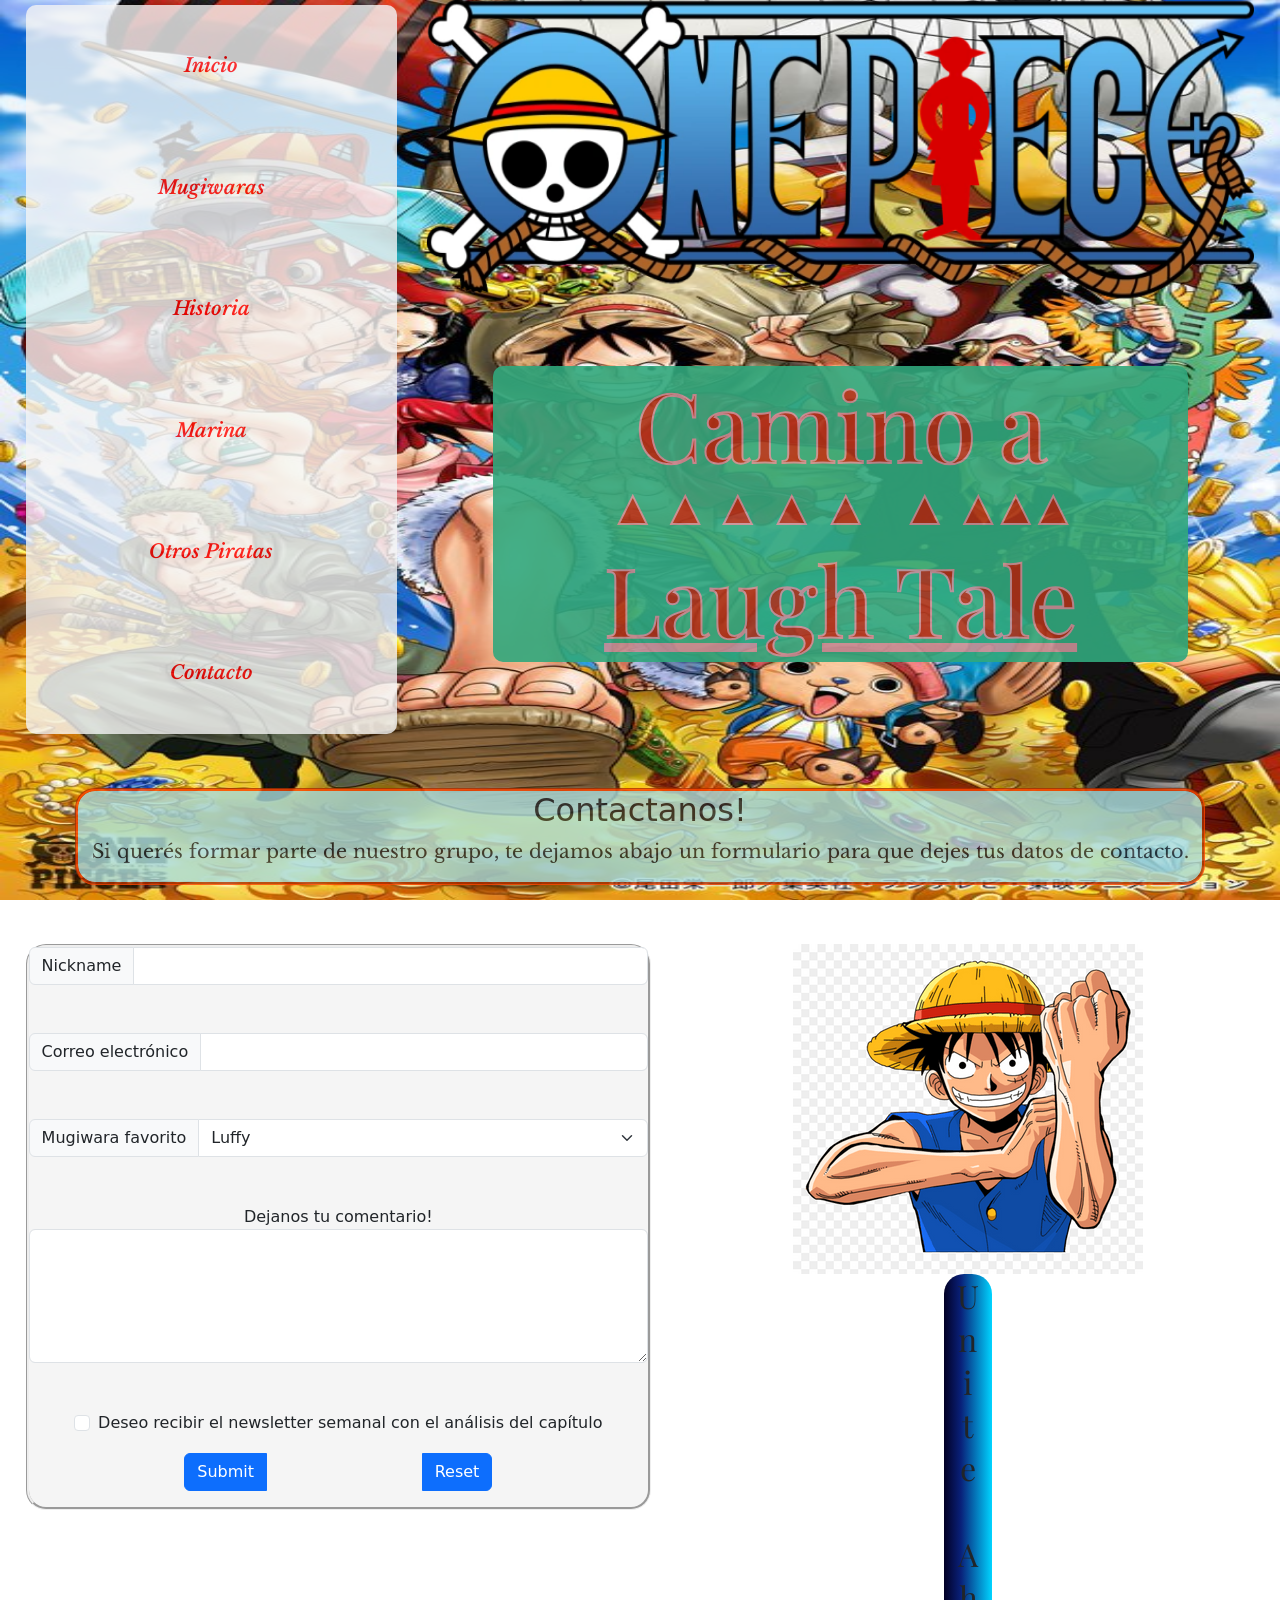
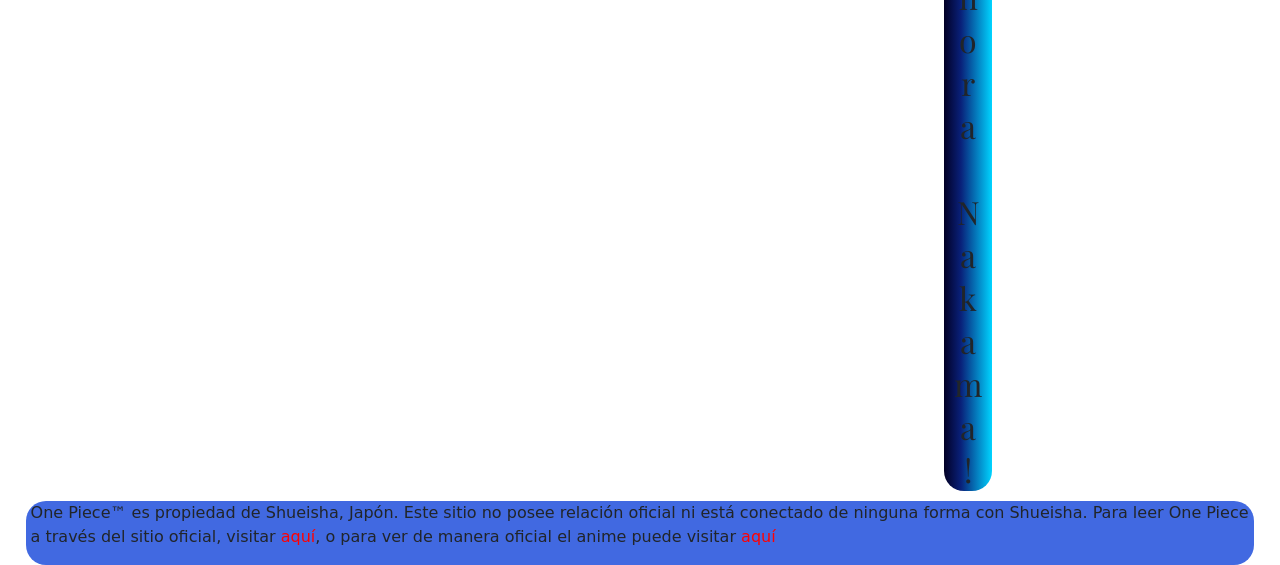
<file: pages/contacto.html>
<!DOCTYPE html>
<html lang="en">

<head>
    <meta charset="UTF-8">
    <meta http-equiv="X-UA-Compatible" content="IE=edge">
    <meta name="viewport" content="width=device-width, initial-scale=1.0">
    <!-- Keywords -->
    <meta name="keywords" content="One Piece, Fanpage, Laugh Tale, comunidad, contacto, participar">
    <meta name="description" content="Laugh Tale - en esta página podés dejar tus datos de contacto si te interesa participar en nuestras actividades">
    <!-- Favicon -->
    <link rel="icon" href="../media/favicon.png">
    <title>Laugh Tale - Contacto - Formá parte de nuestra comunidad!</title>
    <!-- Link al CND de Bootstrap -->
    <!-- CSS only -->
    <link href="https://cdn.jsdelivr.net/npm/bootstrap@5.2.0/dist/css/bootstrap.min.css" rel="stylesheet"
        integrity="sha384-gH2yIJqKdNHPEq0n4Mqa/HGKIhSkIHeL5AyhkYV8i59U5AR6csBvApHHNl/vI1Bx" crossorigin="anonymous">
    <!-- Link al CSS -->
    <link rel="stylesheet" href="../css/estilos.css">
    <!-- Fuentes de Google -->
    <link rel="preconnect" href="https://fonts.googleapis.com">
    <link rel="preconnect" href="https://fonts.gstatic.com" crossorigin>
    <link
        href="https://fonts.googleapis.com/css2?family=Libre+Baskerville&family=Playfair+Display:wght@800&display=swap"
        rel="stylesheet">
</head>

<body>
    <div class="wrapperContacto">

        <!-- Encabezado de la página con Banner/logo y botón que lleva al inicio -->

        <header>
            <a href="../index.html"><img src="../media/logo.webp" alt="meme" id="banner"></a>
            <h1 class="fuente4">Camino a <span>Laugh Tale</span></h1>
        </header>

        <!-- Menú principal que nos permite movernos entre las distintas páginas del sitio -->

        <nav>
            <ul class="navList">
                <li><a href="../index.html">Inicio</a></li>
                <li><a href="mugiwaras.html">Mugiwaras</a></li>
                <li><a href="historia.html">Historia</a></li>
                <li><a href="marina.html">Marina</a></li>
                <li><a href="otrosPiratas.html">Otros Piratas</a></li>
                <li><a href="contacto.html">Contacto</a></li>
            </ul>
        </nav>

        <div class="text-center titulo" id="contacto">
            <h2>Contactanos!</h2>
            <p class="fuente1">Si querés formar parte de nuestro grupo, te dejamos abajo un formulario para
                que dejes tus datos de contacto.
            </p>
        </div>

            <!-- Contenido principal de la página -->

        <main id="mainContacto">

            <!-- Formulario de contacto -->
            
            <form class="formulario text-center">
                <div class="input-group mb-5">
                    <span class="input-group-text" id="nickname">Nickname</span>
                    <input type="text" class="form-control" aria-label="Sizing example input"
                        aria-describedby="nickname">
                </div>

                <div class="input-group mb-5">
                    <span class="input-group-text" id="correo">Correo electrónico</span>
                    <input type="text" class="form-control" aria-label="Sizing example input"
                        aria-describedby="correo">
                </div>

                <div class="input-group mb-5">
                    <label class="input-group-text" for="inputGroupSelect01">Mugiwara favorito</label>
                    <select class="form-select" id="inputGroupSelect01">
                        <option selected>Luffy</option>
                        <option value="2">Nami</option>
                        <option value="3">Zoro</option>
                        <option value="4">Usopp</option>
                        <option value="5">Sanji</option>
                        <option value="6">Chopper</option>
                        <option value="7">Robin</option>
                        <option value="8">Franky</option>
                        <option value="9">Brook</option>
                        <option value="10">Jinbei</option>
                    </select>
                </div>
                <div class="form-group mb-5">
                    <label for="exampleFormControlTextarea1">Dejanos tu comentario!</label>
                    <textarea class="form-control" id="exampleFormControlTextarea1" rows="5"></textarea>
                </div>
                <div class="input-group mb-3 justify-content-center">
                    <div class="form-check">
                        <input class="form-check-input" type="checkbox" value="" id="flexCheckDefault">
                        <label class="form-check-label" for="flexCheckDefault">
                            Deseo recibir el newsletter semanal con el análisis del capítulo
                        </label>
                    </div>
                </div>
                <div class="input-group mb-3 d-flex justify-content-evenly">
                    <input class="btn btn-primary" type="submit" value="Submit">
                    <input class="btn btn-primary" type="reset" value="Reset">
                </div>
            </form>            
        </main>

        <!-- Contenido complementario - decorativo -->

        <aside>
            <img src="../media/formImage.png" alt="FormImage">
            <p class="fuente2">Unite Ahora Nakama!</p>
        </aside>

            <!-- Footer con el disclaimer -->

            <footer>
                <p>One Piece&#8482; es propiedad de Shueisha, Japón. Este sitio no posee relación oficial ni está conectado de
                    ninguna forma con
                    Shueisha. Para leer One Piece a través del sitio oficial, visitar <a
                        href="https://mangaplus.shueisha.co.jp/titles/200016"   target="_blank">aquí</a>,
                    o para ver de manera oficial el anime puede visitar <a href="https://www.crunchyroll.com/es/one-piece" 
                        target="_blank">aquí</a>
                </p>
            </footer>
        </div>

        <!-- JavaScript Bundle with Popper -->
        <script src="https://cdn.jsdelivr.net/npm/bootstrap@5.2.0/dist/js/bootstrap.bundle.min.js"
            integrity="sha384-A3rJD856KowSb7dwlZdYEkO39Gagi7vIsF0jrRAoQmDKKtQBHUuLZ9AsSv4jD4Xa"
            crossorigin="anonymous"></script>
</body>

</html>
</file>
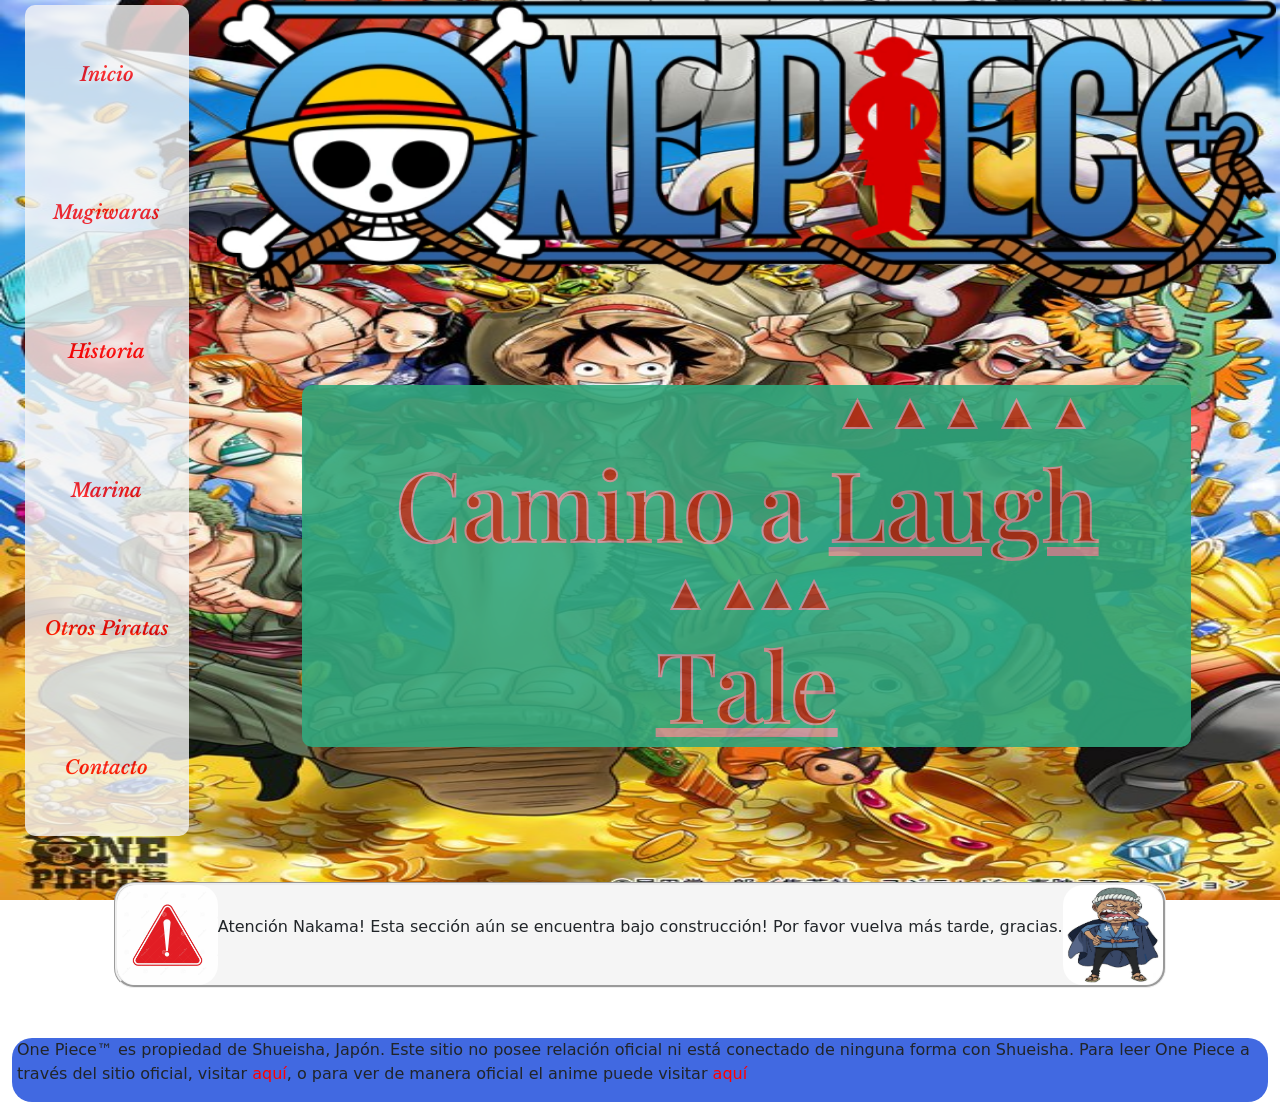
<file: pages/historia.html>
<!DOCTYPE html>
<html lang="en">

<head>
    <meta charset="UTF-8">
    <meta http-equiv="X-UA-Compatible" content="IE=edge">
    <meta name="viewport" content="width=device-width, initial-scale=1.0">
    <!-- Keywords -->
    <meta name="keywords" content="One Piece, Fanpage, Laugh Tale, comunidad, Dawn Island, Shells Town, Ciudad Orange, Villa Syrup, Baratie, Cocoyasi
    Logue Town, Reverse Mountain, Whisky Peak, Little Garden, Drum, Arabasta, Alubarna, Jaya, Skypiea, Long Ring Long Land, Water 7, Umi Ressha,
    Ennies Lobby, Thriller Bark, Sabaody, Amazon Lily, Impel Down, Marineford, Isla Gyojin, Punk Hazard, Dressrosa, Zou, Whole Cake Island, Wano">
    <meta name="description" content="Laugh Tale - página con el recorrido de los protagonistas desde el comienzo hasta ahora">
    <!-- Favicon -->
    <link rel="icon" href="../media/favicon.png">
    <title>Laugh Tale - Historia - Descripción de lo sucedido hasta ahora en el recorrido de la tripulación</title>
    <!-- CSS Bootstrap -->
    <link rel="stylesheet" href="../css/bootstrap.css">
    <!-- Link al CSS -->
    <link rel="stylesheet" href="../css/estilos.css">
    <!-- Fuentes de Google -->
    <link rel="preconnect" href="https://fonts.googleapis.com">
    <link rel="preconnect" href="https://fonts.gstatic.com" crossorigin>
    <link
        href="https://fonts.googleapis.com/css2?family=Libre+Baskerville&family=Playfair+Display:wght@800&display=swap"
        rel="stylesheet">
</head>

<body>
    <div class="container-fluid">

        <!-- Row con nav y Header -->

        <div class="row flex-wrap-reverse"> 

        <!-- Menú principal que nos permite movernos entre las distintas páginas del sitio -->
    
            <div class="col-12 col-sm-2 d-flex justify-content-sm-center">
                <nav class="mx-auto">        
                    <ul class="navList bootNav me-0">
                        <li><a href="../index.html">Inicio</a></li>
                        <li><a href="mugiwaras.html">Mugiwaras</a></li>
                        <li><a href="historia.html">Historia</a></li>
                        <li><a href="marina.html">Marina</a></li>
                        <li><a href="otrosPiratas.html">Otros Piratas</a></li>
                        <li><a href="contacto.html">Contacto</a></li>
                    </ul>        
                </nav>  
            </div>

        <!-- Encabezado de la página con Banner/logo y botón que lleva al inicio -->
        
            <div class="col-12 col-sm-10 px-0 px-sm-1">
                <header>
                    <a href="../index.html"><img src="../media/logo.webp" alt="meme" id="banner" ></a>
                    <h1 class="fuente4">Camino a <span>Laugh Tale</span></h1>     
                </header>
            </div>
        </div>

        <div class="row">
            <div class="col">
                <main class="d-flex align-items-center justify-content-center mainH">
                    <div class="d-flex" id="construccion">
                        <img src="../media/redAlertTriangle.jpg" alt="Alerta">
                        <p class="flex-grow-1 text-center">Atención Nakama! Esta sección aún se encuentra bajo construcción! Por favor vuelva más tarde, gracias.</p>
                        <img src="../media/minatomo.webp" alt="Minatomo el constructor">
                    </div>
                </main>
            </div>
        </div>
        
        <div class="row">
            <div class="col">
                <footer>
                    <p>One Piece&#8482; es propiedad de Shueisha, Japón. Este sitio no posee relación oficial ni está conectado de
                        ninguna forma con
                        Shueisha. Para leer One Piece a través del sitio oficial, visitar <a
                            href="https://mangaplus.shueisha.co.jp/titles/200016"   target="_blank">aquí</a>,
                        o para ver de manera oficial el anime puede visitar <a href="https://www.crunchyroll.com/es/one-piece" 
                            target="_blank">aquí</a>
                    </p>
                </footer>
            </div>
        </div>
    </div>

    <!-- JavaScript Bundle with Popper -->
    <script src="https://cdn.jsdelivr.net/npm/bootstrap@5.2.0/dist/js/bootstrap.bundle.min.js"
    integrity="sha384-A3rJD856KowSb7dwlZdYEkO39Gagi7vIsF0jrRAoQmDKKtQBHUuLZ9AsSv4jD4Xa"
    crossorigin="anonymous"></script>   
</body>
</html>
</file>
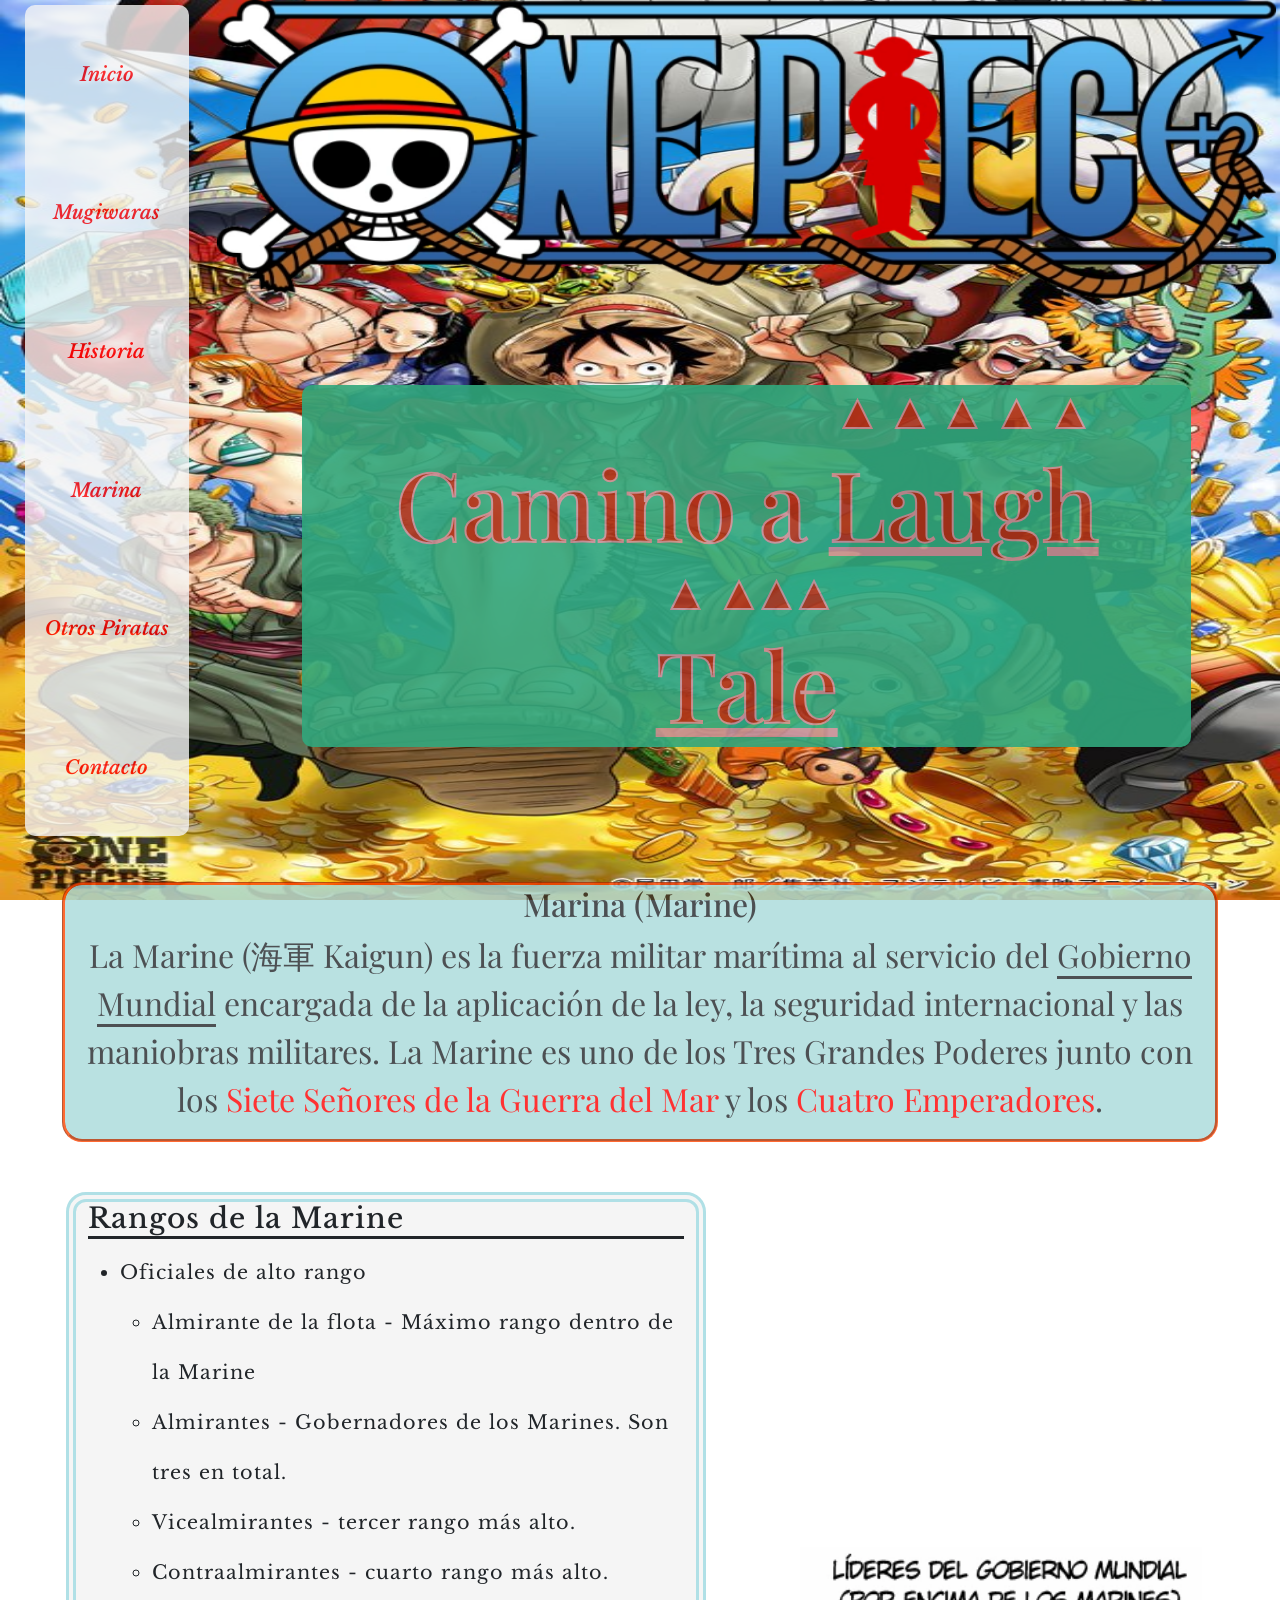
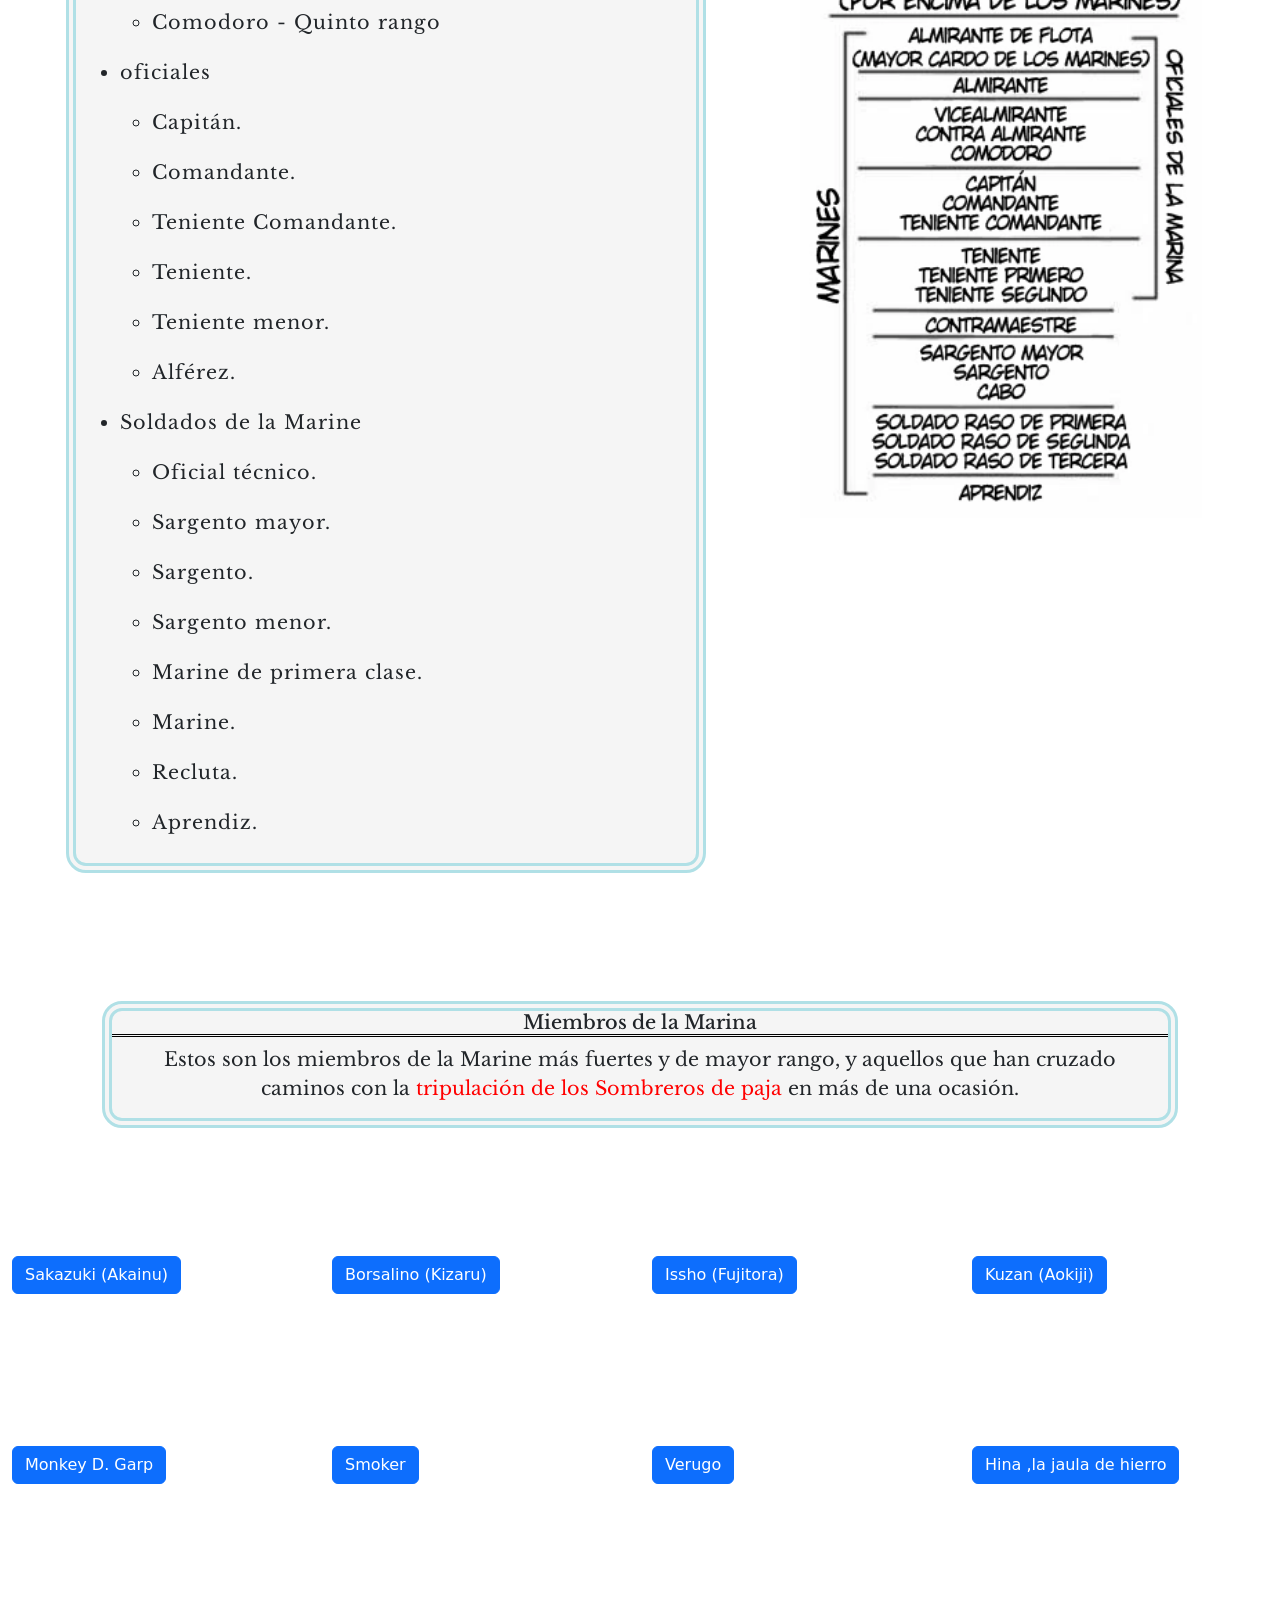
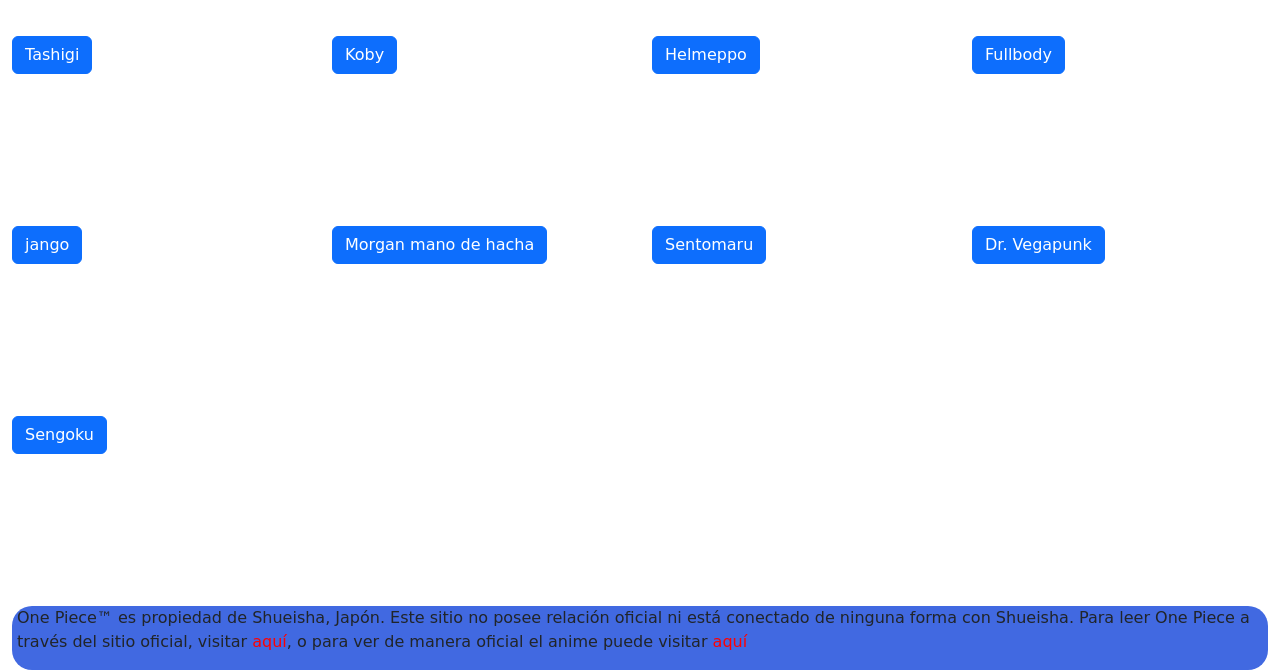
<file: pages/marina.html>
<!DOCTYPE html>
<html lang="en">

<head>
    <meta charset="UTF-8">
    <meta http-equiv="X-UA-Compatible" content="IE=edge">
    <meta name="viewport" content="width=device-width, initial-scale=1.0">
    <!-- Keywords -->
    <meta name="keywords" content="One Piece, Fanpage, Laugh Tale, comunidad, marina, marine, kaigun, gobierno mundial, akainu, kizaru, aokiji, fujitora,
    sengoku, garp, koby, helmeppo, morgan, smoker, tashigi, vegapunk, sentomaru, almirantes">
    <meta name="description" content="Laugh Tale - información sobre los miembros de la Marina">
    <!-- Favicon -->
    <link rel="icon" href="../media/favicon.png">
    <title>Laugh Tale - Marine - Organización y miembros más relevantes de la Marina</title>
    <!-- CSS Bootstrap -->
    <link rel="stylesheet" href="../css/bootstrap.css">
    <!-- Link al CSS -->
    <link rel="stylesheet" href="../css/estilos.css">
    <!-- Fuentes de Google -->
    <link rel="preconnect" href="https://fonts.googleapis.com">
    <link rel="preconnect" href="https://fonts.gstatic.com" crossorigin>
    <link
        href="https://fonts.googleapis.com/css2?family=Libre+Baskerville&family=Playfair+Display:wght@800&display=swap"
        rel="stylesheet">
</head>

<body>
    <div class="container-fluid">

        <!-- Row con nav y Header -->

        <div class="row flex-wrap-reverse"> 

            <!-- Menú principal que nos permite movernos entre las distintas páginas del sitio -->
        
            <div class="col-12 col-sm-2 d-flex justify-content-sm-center">
                <nav class="mx-auto">        
                    <ul class="navList bootNav me-0">
                        <li><a href="../index.html">Inicio</a></li>
                        <li><a href="mugiwaras.html">Mugiwaras</a></li>
                        <li><a href="historia.html">Historia</a></li>
                        <li><a href="marina.html">Marina</a></li>
                        <li><a href="otrosPiratas.html">Otros Piratas</a></li>
                        <li><a href="contacto.html">Contacto</a></li>
                    </ul>        
                </nav>  
            </div>
    
            <!-- Encabezado de la página con Banner/logo y botón que lleva al inicio -->
            
            <div class="col-12 col-sm-10 px-0 px-sm-1">
                <header>
                    <a href="../index.html"><img src="../media/logo.webp" alt="meme" id="banner" ></a>
                    <h1 class="fuente4">Camino a <span>Laugh Tale</span></h1>     
                </header>
            </div>    
        </div>

        <!-- Texto introductorio a la página -->
        
        <div class="row">
            <div class="col">
                <div class="text-center fuente2 titulo" id="marina">
                    <h2>Marina (Marine)</h2>
                    <p>La Marine (海軍 Kaigun) es la fuerza militar marítima al servicio del <span class="subtitulo">Gobierno
                        Mundial</span> encargada de la aplicación de la ley, la seguridad internacional y las maniobras militares. 
                        La Marine es uno de los Tres Grandes Poderes junto con los 
                        <a href="otrosPiratas.html#shichibukai"> Siete Señores de la Guerra del Mar</a> y los 
                        <a href="otrosPiratas.html#yonko"> Cuatro Emperadores</a>.
                    </p>
                </div>
            </div>
        </div>
    
        <!-- Contenido principal de la página -->

        <main>
                <!-- Rangos de la Marina -->
    
            <div class="row align-items-center justify-content-center justify-content-lg-evenly">
                <div class="col-12 col-lg-6 fuente6" id="listaRangos">
                    <h3 class="subtitulo">Rangos de la Marine</h3>
                    <ul>
                        <li> Oficiales de alto rango
                            <ul>
                                <li>Almirante de la flota - Máximo rango dentro de la Marine</li>
                                <li>Almirantes - Gobernadores de los Marines. Son tres en total.</li>
                                <li>Vicealmirantes - tercer rango más alto.</li>
                                <li>Contraalmirantes - cuarto rango más alto.</li>
                                <li>Comodoro - Quinto rango</li>
                            </ul>
                        </li>
                        <li> oficiales
                            <ul>
                                <li>Capitán.</li>
                                <li>Comandante.</li>
                                <li>Teniente Comandante.</li>
                                <li>Teniente.</li>
                                <li>Teniente menor.</li>
                                <li>Alférez.</li>
                            </ul>
                        </li>
                        <li> Soldados de la Marine
                            <ul>
                                <li>Oficial técnico.</li>
                                <li>Sargento mayor.</li>
                                <li>Sargento.</li>
                                <li>Sargento menor.</li>
                                <li>Marine de primera clase.</li>
                                <li>Marine.</li>
                                <li>Recluta.</li>
                                <li>Aprendiz.</li>
                            </ul>
                        </li>
                    </ul>
                </div>
                <div class="col-12 col-lg-4 mt-3 mb-3 ms-3 d-none d-lg-block">
                    <img src="../media/rangosmarine.webp" alt="Tabla de rangos de la Marine" id="rangosMarine">
                </div>
            </div>
    
    
            <!-- Descripición de algunos miembros de la Marina -->
    
    
            <div class="row text-center" id="marines">
                <h3 class="centerAlign fuente1 subtitulo2">Miembros de la Marina</h3>
                <p class="centerAlign fuente1">Estos son los miembros de la Marine más fuertes y de mayor rango, y
                        aquellos que han cruzado caminos con
                        la <a href="mugiwaras.html#mugis">tripulación de los Sombreros de paja</a> en más de una ocasión.
                </p>
            </div>
    
            <div class="row marineList">
                <div class="col">
                    <p>
                        <button class="btn btn-primary" type="button" data-bs-toggle="collapse"
                            data-bs-target="#collapseAkainu" aria-expanded="false" aria-controls="collapseAkainu">
                            Sakazuki (Akainu)
                        </button>
                    </p>
                    <div class="mt-3 mb-3 marineBtn">
                        <div class="collapse collapse-horizontal" id="collapseAkainu">
                            <div class="card card-body d-flex marineCard" id="akainu">
                                <img src="../media/akainu.jpg" alt="Akainu">
                                <p class="colorTexto--verde">El Almirante de la flota de la Marine, Akainu es un hombre con una actitud inflexible
                                    y creyente
                                    de lo que el
                                    denomina "justicia absoluta". Posee la habilidad de la fruta Magu Magu, la cual lo
                                    convierte en
                                    un hombre de lava.
                                    Durante la batalla en MarineFord, Akainu fue quién asesinó a <a
                                    href="otrosPiratas.html#ace">Ace</a>, lo cual provocó la furia de <a
                                    href="otrosPiratas.html#barbablanca">Barbablanca</a> y <a
                                    href="marina.html#garp">Garp</a>
                                </p>
                            </div>
                        </div>
                    </div>
                </div>
    
                <div class="col">
                    <p>
                        <button class="btn btn-primary" type="button" data-bs-toggle="collapse"
                            data-bs-target="#collapseKizaru" aria-expanded="false"
                            aria-controls="collapseKizaru">
                            Borsalino (Kizaru)
                        </button>
                    </p>
                    <div class="mt-3 mb-3 marineBtn">
                        <div class="collapse collapse-horizontal" id="collapseKizaru">
                            <div class="card card-body d-flex marineCard" id="kizaru">
                                <img src="../media/kizaru.webp" alt="Kizaru">
                                <p class="colorTexto--verde">El Almirante de la flota de la Marine, Akainu es un hombre con una actitud inflexible
                                    y creyente
                                    de lo que el
                                    denomina "justicia absoluta". Posee la habilidad de la fruta Magu Magu, la cual lo
                                    convierte en
                                    un hombre de lava.
                                    Durante la batalla en MarineFord, Akainu fue quién asesinó a <a
                                        href="otrosPiratas.html#ace">Ace</a>, lo cual provocó la furia de <a
                                        href="otrosPiratas.html#barbablanca">Barbablanca</a> y <a
                                        href="marina.html#garp">Garp</a>
                                </p>
                            </div>
                        </div>
                    </div>
                </div>
    
                <div class="col">
                    <p>
                        <button class="btn btn-primary" type="button" data-bs-toggle="collapse"
                            data-bs-target="#collapseFujitora" aria-expanded="false" aria-controls="collapseFujitora">
                            Issho (Fujitora)
                        </button>
                    </p>
                    <div class="mt-3 mb-3 marineBtn">
                        <div class="collapse collapse-horizontal" id="collapseFujitora">
                            <div class="card card-body d-flex marineCard" id="fujitora">
                                <img src="../media/fujitora.webp" alt="Fujitora">
                                <p class="colorTexto--verde">El segundo de los tres almirantes de la Marine. Es un hombre ciego de fisonomía ancha, con una
                                    gran cicatriz en el rostro autoinflingida. Posee la habilidad de la fruta Zushi Zushi, la cual
                                    le permite manipular la gravedad dentro de un determinado rango, habilidad que usa para soltar
                                    meteoritos sobre sus rivales.
                                    Apareció por primera vez en <a href="historia.html#dressrosa">Dressrosa</a>, donde persiguió
                                    hasta el final a nuestros héroes en su lucha con <a
                                        href="otrosPiratas.html#doflamingo">Doflamingo</a>.
                                </p>
                            </div>
                        </div>
                    </div>
                </div>
    
                <div class="col">
                    <p>
                        <button class="btn btn-primary" type="button" data-bs-toggle="collapse"
                            data-bs-target="#collapseAokiji" aria-expanded="false"
                            aria-controls="collapseAokiji">
                            Kuzan (Aokiji)
                        </button>
                    </p>
                       <div class="mt-3 mb-3 marineBtn">
                           <div class="collapse collapse-horizontal" id="collapseAokiji">
                               <div class="card card-body d-flex marineCard" id="aokiji">
                                   <img src="../media/aokiji.webp" alt="Aokiji">
                                   <p class="colorTexto--verde">Ex-Almirante, abandonó la organización luego de perder la batalla con <a
                                       href="#akainu">Akainu</a> para decidir quién sería el próximo Almirante de Flota, luego del
                                   retiro del <a href="#sengoku">Almirante de Flota Sengoku.</a>Debido a las diferencias
                                   ideológicas con su rival, decidió abandonar la organización. Posee la habilidad de la fruta Hie
                                   Hie, puede convertir su cuerpo en hielo y manejarlo a voluntad.
                                   Cuando era aún vicealmirante, tomó parte en la destrucción de Ohara, perdonándole la vida a <a
                                    href="mugiwaras.html#robin">Nico Robin</a>, quien era aún una niña. Muchos años más tarde,
                                cuando ella ya pertenecía a la tripulación de <a href="mugiwaras.html#luffy">Luffy</a>,
                                volvieron a encontrarse luego de los eventos de <a href="historia.html#enniesLobby">Ennies
                                    Lobby</a>.
                            </p>
                            </div>
                        </div>
                    </div>
                </div>
    
                <div class="col">
                    <p>
                        <button class="btn btn-primary" type="button" data-bs-toggle="collapse"
                            data-bs-target="#collapseGarp" aria-expanded="false" aria-controls="collapseGarp">
                            Monkey D. Garp
                        </button>
                    </p>
                    <div class="mt-3 mb-3 marineBtn">
                        <div class="collapse collapse-horizontal" id="collapseGarp">
                            <div class="card card-body d-flex marineCard" id="garp">
                                <img src="../media/garp.webp" alt="Garp">
                                   <p class="colorTexto--verde">Garp es probablemente el miembro más fuerte de la Marina, siendo el único que pudo hacer frente y
                                    finalmente arrestar al legendario Gold Roger. Su posición como vicealmirante se debe a un deseo
                                    propio de no tomar posiciones de mayor responsabilidad.
                                    Es el abuelo de <a href="mugiwaras.html#luffy">Luffy</a> y <a
                                        href="otrosPiratas.html#ace">Ace</a>, a quienes crió desde niños (aunque finalmente se
                                    volvieron piratas). En la saga de <a href="historia.html#marineford">Marineford</a> intentó
                                    detener a Luffy, aunque finalmente no pudo atacarlo por tratarse de su nieto.
                                </p>
                            </div>
                        </div>
                    </div>
                </div>
    
                    <div class="col">
                        <p>
                            <button class="btn btn-primary" type="button" data-bs-toggle="collapse"
                                data-bs-target="#collapseSmoker" aria-expanded="false"
                                aria-controls="collapseSmoker">
                                Smoker
                            </button>
                        </p>
                        <div class="mt-3 mb-3 marineBtn">
                            <div class="collapse collapse-horizontal" id="collapseSmoker">
                                <div class="card card-body d-flex marineCard" id="smoker">
                                    <img src="../media/smoker.webp" alt="Smoker">
                                    <p class="colorTexto--verde">Smoker es un vicealmirante de la Marine, y es el miembro de la organización quien más ha tenido
                                        encontronazos con nuestros héroes, a quiénes en cada ocasión intentó capturar y terminaron
                                        escapando por suerte o intervención de terceros. Smoker posee la habilidad de la fruta Moku
                                        Moku, la cual le permite transformar su cuerpo en humo y manipularlo a voluntad. Posee también
                                        además un jitte con punta de piedra marina, la cual debilita a los usuarios de fruta del diablo.
                                        Apareció por primera vez en <a href="historia.html#loguetown">Loguetown</a>, como capitán de
                                        cuartel. Allí estuvo a punto de capturar a Luffy quién se salvó por la intervención de <a
                                            href="otrosPiratas.html#dragoon">Dragoon</a>. Más tarde, volvió a cruzarse con la
                                        tripulación de los mugiwaras en <a href="historia.html#arabasta">Arabasta</a>, y mucho más
                                        adelante en <a href="historia.html#punkHazard">Punk Hazard</a>.
                                    </p>
                                </div>
                            </div>
                        </div>
                    </div>
                
                    <div class="col">
                        <p>
                            <button class="btn btn-primary" type="button" data-bs-toggle="collapse"
                                data-bs-target="#collapseVerugo" aria-expanded="false" aria-controls="collapseVerugo">
                                Verugo
                            </button>
                        </p>
                        <div class="mt-3 mb-3 marineBtn">
                            <div class="collapse collapse-horizontal" id="collapseVerugo">
                                <div class="card card-body d-flex marineCard" id="verugo">
                                    <img src="../media/verugo.webp" alt="Verugo">
                                    <p class="colorTexto--verde">Este vicealmirante era en realidad un pirata bajo las órdenes de <a
                                        href="otrosPiratas.html#doflamingo">Doflamingo</a> bajo el alias "Corazon". Estaba a cargo
                                    de una de las bases marinas más importantes del nuevo mundo, el G-5. Posee una fuerza y
                                    resistencia descomunales, lo cual lo convierte en un adversario temible.
                                    Aparece durante los eventos de <a href="historia.html#punkHazard">Punk Hazard</a>, donde se
                                    revela que estaba trabajando junto a <a href="otrosPiratas.html#caesar">Caesar Clown</a> y bajo
                                    las órdenes directas de Doflamingo. Esto enfurece a <a href="#smoker">Smoker</a> cuando se
                                    entera provocando un combate entre ambos, aunque finalmente termina siendo derrotado por <a
                                        href="otrosPiratas.html#law">Trafalgar D. Law</a>.
                                </p>
                                </div>
                            </div>
                        </div>
                    </div>
    
                    <div class="col">
                        <p>
                            <button class="btn btn-primary" type="button" data-bs-toggle="collapse"
                                data-bs-target="#collapseHina" aria-expanded="false"
                                aria-controls="collapseHina">
                                Hina ,la jaula de hierro
                            </button>
                        </p>
                        <div class="mt-3 mb-3 marineBtn">
                            <div class="collapse collapse-horizontal" id="collapseHina">
                                <div class="card card-body d-flex marineCard" id="hina">
                                    <img src="../media/hina.webp" alt="Hina">
                                    <p class="colorTexto--verde">Es una contraalmirante del cuartel general, de la misma promoción y amiga de <a
                                        href="#smoker">Smoker</a>. Posee la habilidad de la fruta Ori Ori, lo cual le permite generar
                                    a partir de su cuerpo cepos de acero que envuelven al enemigo (de ahí su apodo).
                                    Si bien nunca se cruzó con la tripulación de los <a href="mugiwaras.html#mugis">Mugiwaras</a>,
                                    siempre se la ve acompañando otros marines de relevancia para la trama.
                                </p>
                                </div>
                            </div>
                        </div>
                    </div>
                
                    <div class="col">
                        <p>
                            <button class="btn btn-primary" type="button" data-bs-toggle="collapse"
                                data-bs-target="#collapseTashigi" aria-expanded="false" aria-controls="collapseTashigi">
                                Tashigi
                            </button>
                        </p>
                        <div class="mt-3 mb-3 marineBtn">
                            <div class="collapse collapse-horizontal" id="collapseTashigi">
                                <div class="card card-body d-flex marineCard" id="tashigi">
                                    <img src="../media/tashigi.webp" alt="Tashigi">
                                    <p class="colorTexto--verde">Tashigi es una Capitana espadachina de la Marine, bajo el mando directo del vicealmirante <a
                                        href="#smoker">Smoker</a>, a quien ha acompañado desde los eventos de <a
                                        href="historia.html#logueTown">Logue Town</a>. Como espadachina, Tashigi está obsesionada
                                    con las Meito (espadas legendarias de gran calidad) y tiene una gran rivalidad con <a
                                        href="mugiwaras.html#zoro">Zoro</a>, a quien por ser un pirata no considera digno de portar
                                    las espadas que lleva.
                                    Tashigi aparece siempre acompañando a Smoker.
                                </p>
                                </div>
                            </div>
                        </div>
                    </div>
    
                    <div class="col">
                        <p>
                            <button class="btn btn-primary" type="button" data-bs-toggle="collapse"
                                data-bs-target="#collapseKoby" aria-expanded="false"
                                aria-controls="collapseKoby">
                                Koby
                            </button>
                        </p>
                        <div class="mt-3 mb-3 marineBtn">
                            <div class="collapse collapse-horizontal" id="collapseKoby">
                                <div class="card card-body d-flex marineCard" id="koby">
                                    <img src="../media/Koby.webp" alt="Kizaru">
                                    <p class="colorTexto--verde">Koby es un capitán de la marina bajo las órdenes del vicealmirante <a href="#garp">Garp</a>,
                                        quien los acogió a el y a <a href="#helmeppo">Helmeppo</a> bajo su cuidado luego de rescatarlos
                                        del ex-capitán <a href="#morgan">Morgan</a>.
                                        Koby es uno de los primeros personajes en aparecer en la serie, mostrándose al principio como un
                                        chico débil y cobarde bajo las órdenes de Álvida la del
                                            garrote</a>. Luego de que <a href="mugiwaras.html#luffy">Luffy</a> lo rescate de dicha
                                        tripulación, Koby decide unirse a los marines.
                                        Aparece por lo general acompañando a Garp, aunque se lo ha visto también solo en tareas de
                                        escolta o de espionaje. Durante los eventos de <a href="historia.html#marineford">Marineford</a>
                                        tuvo vital importancia al detener momentáneamente la batalla, lo que dió tiempo a <a
                                            href="otrosPiratas.html#shanks">Shanks el pelirrojo</a> de llegar al rescate de Luffy.
                                    </p>
                                </div>
                            </div>
                        </div>
                    </div>
                
                    <div class="col">
                        <p>
                            <button class="btn btn-primary" type="button" data-bs-toggle="collapse"
                                data-bs-target="#collapseHelmeppo" aria-expanded="false" aria-controls="collapseHelmeppo">
                                Helmeppo
                            </button>
                        </p>
                        <div class="mt-3 mb-3 marineBtn">
                            <div class="collapse collapse-horizontal" id="collapseHelmeppo">
                                <div class="card card-body d-flex marineCard" id="helmeppo">
                                    <img src="../media/helmeppo.webp" alt="Helmeppo">
                                    <p class="colorTexto--verde">Helmeppo es un Teniente Comandante compañero de <a href="#koby">Koby</a> e hijo del ex-capitán <a
                                        href="#morgan">Morgan.</a>
                                    Anterior a los eventos de <a href="historia.html#shellsTown">Shells Town</a>, Helmeppo era un
                                    niño malcriado que se sentía superior al resto de los ciudadanos de dicha ciudad, ya que su
                                    padre era el capitán del cuartel local. Luego de que su padre fuera arrestado y apartado de su
                                    cargo, Helmeppo es descendido a aprendiz donde junto con Koby quedan bajo la tutela de <a
                                        href="#garp">Garp.</a>
                                </p>
                                </div>
                            </div>
                        </div>
                    </div>
    
                    <div class="col">
                        <p>
                            <button class="btn btn-primary" type="button" data-bs-toggle="collapse"
                                data-bs-target="#collapseFullbody" aria-expanded="false"
                                aria-controls="collapseFullbody">
                                Fullbody
                            </button>
                        </p>
                        <div class="mt-3 mb-3 marineBtn">
                            <div class="collapse collapse-horizontal" id="collapseFullbody">
                                <div class="card card-body d-flex marineCard" id="fullbody">
                                    <img src="../media/fullbody.webp" alt="Fullbody">
                                    <p class="colorTexto--verde">Fullbody es un Teniente Comandante bajo las órdenes de la Contraalmirante Hina. Usa como arma de
                                        combate una manopla, lo cual le valió su apodo.
                                        Aparece por primera vez en el <a href="historia.html#baratie">Baratie</a>, donde pelea y es
                                        derrotado por <a href="mugiwaras.html#sanji">Sanji</a>, luego de que este lo insultase. Es
                                        degradado de su rango luego de ayudar a <a href="#jango">Jango</a> a unirse a la Marine.
                                    </p>
                                </div>
                            </div>
                        </div>
                    </div>
                
                    <div class="col">
                        <p>
                            <button class="btn btn-primary" type="button" data-bs-toggle="collapse"
                                data-bs-target="#collapseJango" aria-expanded="false" aria-controls="collapseJango">
                                jango
                            </button>
                        </p>
                        <div class="mt-3 mb-3 marineBtn">
                            <div class="collapse collapse-horizontal" id="collapseJango">
                                <div class="card card-body d-flex marineCard" id="jango">
                                    <img src="../media/jango.webp" alt="Jango">
                                    <p class="colorTexto--verde">Jango es un Teniente Comandante bajo las órdenes de la Contraalmirante <a href="#hina">Hina</a>.
                                        Antes de unirse a la Marine, Jango era un pirata de la tripulación del <a
                                            href="otrosPiratas.html#kuro">Capitán Kuro</a>. Luego de que los planes de este fallasen,
                                        Jango termina escapándose y encontrándose por azar con <a href="#fullbody">Fullbody</a>, al cual
                                        ayuda a rescatar a una señorita. Al final termina uniéndose a la organización ya que al igual
                                        que Fullbody, se enamora de la Contraalmirante <a href="#hina">Hina</a>.
                                    </p>
                                </div>
                            </div>
                        </div>
                    </div>
    
                    <div class="col">
                        <p>
                            <button class="btn btn-primary" type="button" data-bs-toggle="collapse"
                                data-bs-target="#collapseMorgan" aria-expanded="false"
                                aria-controls="collapseMorgan">
                                Morgan mano de hacha
                            </button>
                        </p>
                        <div class="mt-3 mb-3 marineBtn">
                            <div class="collapse collapse-horizontal" id="collapseMorgan">
                                <div class="card card-body d-flex marineCard" id="morgan">
                                    <img src="../media/morgan.webp" alt="Morgan">
                                    <p class="colorTexto--verde">Morgan es un ex-capitán de los marines, quien fue removido de su cargo y arrestado luego de los
                                        eventos de <a href="hitoria.html#shellsTown">Shells Town</a>. Poseía en su brazo derecho un
                                        hacha, de ahí su apodo.
                                        Débil en general, Morgan fue ascendido a capitán luego de capturar al pirata <a
                                            href="otrosPiratas#kuro">Kuro</a>, lo que en realidad no fue así si no que fue un plan del
                                        mismísimo Kuro para que piensen que lo habían atrapado, y así poder llevar una vida en paz (<a
                                            href="#jango">Jango</a> en realidad había hipnotizado a Morgan para que piense que atrapó a
                                        Kuro, cuando en realidad solo había atrapado al carpintero de su tripulación.
                                        Luego de su arresto, Morgan ataca al vicealmirante <a href="#garp">Garp</a> y escapa tomando de
                                        rehén a <a href="#helmeppo">Helmeppo</a>, pero es rápidamente reducido un breve tiempo después.
                                    </p>
                                </div>
                            </div>
                        </div>
                    </div>
                
                    <div class="col">
                        <p>
                            <button class="btn btn-primary" type="button" data-bs-toggle="collapse"
                                data-bs-target="#collapseSentomaru" aria-expanded="false" aria-controls="collapseSentomaru">
                                Sentomaru
                            </button>
                        </p>
                        <div class="mt-3 mb-3 marineBtn">
                            <div class="collapse collapse-horizontal" id="collapseSentomaru">
                                <div class="card card-body d-flex marineCard" id="sentomaru">
                                    <img src="../media/sentomaru.webp" alt="Sentomaru">
                                    <p class="colorTexto--verde">Sentomaru es el capitán de la división científica del cuartel general, y el guardaespaldas del <a
                                        href="#vegapunk">Dr. Vegapunk</a>. Comanda un ejército de Pacifistas, androides de batalla
                                    moldeados a la forma del pirata <a href="otrosPiratas.html#kuma">Kuma</a>.
                                    Sentomaru se enfrentó a nuestros héroes en el <a href="historia.html#sabaody">Archipiélago
                                        Sabaody</a>, donde derrotó sin esfuerzo a <a href="mugiwaras.html#luffy"> Luffy</a>.
                                </p>
                                </div>
                            </div>
                        </div>
                    </div>
    
                    <div class="col">
                        <p>
                            <button class="btn btn-primary" type="button" data-bs-toggle="collapse"
                                data-bs-target="#collapseVegapunk" aria-expanded="false"
                                aria-controls="collapseVegapunk">
                                Dr. Vegapunk
                            </button>
                        </p>
                        <div class="mt-3 mb-3 marineBtn">
                            <div class="collapse collapse-horizontal" id="collapseVegapunk">
                                <div class="card card-body d-flex marineCard" id="vegapunk">
                                    <img src="../media/questionmark.png" alt="Vegapunk">
                                    <p class="colorTexto--verde">El Dr. Vegapunk es el mejor científico que trabaja para la Marine.
                                        Su trabajo incluye el descubrimiento de los secretos y aplicaciones de la piedra marina, los
                                        secretos de cómo funcionan exactamente los poderes de las frutas del diablo, y otras muchas
                                        mejoras científicas que se dice que son de una tecnología que se lleva al menos quinientos años
                                        con la tecnología actual. Aún no aparecido en la serie, solo se lo ha mencionado.
                                    </p>
                                </div>
                            </div>
                        </div>
                    </div>
                
                <div class="col">
                    <p>
                        <button class="btn btn-primary" type="button" data-bs-toggle="collapse"
                            data-bs-target="#collapseSengoku" aria-expanded="false" aria-controls="collapseSengoku">
                            Sengoku
                        </button>
                    </p>
                    <div class="mt-3 mb-3 marineBtn">
                        <div class="collapse collapse-horizontal" id="collapseSengoku">
                            <div class="card card-body d-flex marineCard" id="sengoku">
                                <img src="../media/sengoku.webp" alt="Sengoku">
                                <p class="colorTexto--verde">Sengoku es el ex-Almirante de la Flota de los marines, y se retiró de su cargo luego de los
                                        eventos de <a href="historia.html#marineford">Marineford</a>.
                                        Si bien está retirado, aún reside en el cuartel central de la Marine, donde brinda apoyo y
                                        consejo a los miembros activos. Posee la habilidad de la fruta Hito Hito: modelo Daibutsu, la
                                        cual le permite convertirse en un Buda gigante, de ahí su apodo.
                                </p>
                            </div>
                        </div>
                    </div>
                </div>                
            </div>            
        </main>
    

        <!-- Footer con el disclaimer -->

        <div class="row">  
            <div class="col">          
                <footer>
                    <p>One Piece&#8482; es propiedad de Shueisha, Japón. Este sitio no posee relación oficial ni está conectado de
                        ninguna forma con
                        Shueisha. Para leer One Piece a través del sitio oficial, visitar <a
                            href="https://mangaplus.shueisha.co.jp/titles/200016" target="_blank">aquí</a>,
                        o para ver de manera oficial el anime puede visitar <a href="https://www.crunchyroll.com/es/one-piece"
                            target="_blank">aquí</a>
                    </p>
                </footer>
            </div>
        </div>
    </div>

    <!-- JavaScript Bundle with Popper -->
    <script src="https://cdn.jsdelivr.net/npm/bootstrap@5.2.0/dist/js/bootstrap.bundle.min.js"
        integrity="sha384-A3rJD856KowSb7dwlZdYEkO39Gagi7vIsF0jrRAoQmDKKtQBHUuLZ9AsSv4jD4Xa"
        crossorigin="anonymous"></script>
</body>

</html>
</file>
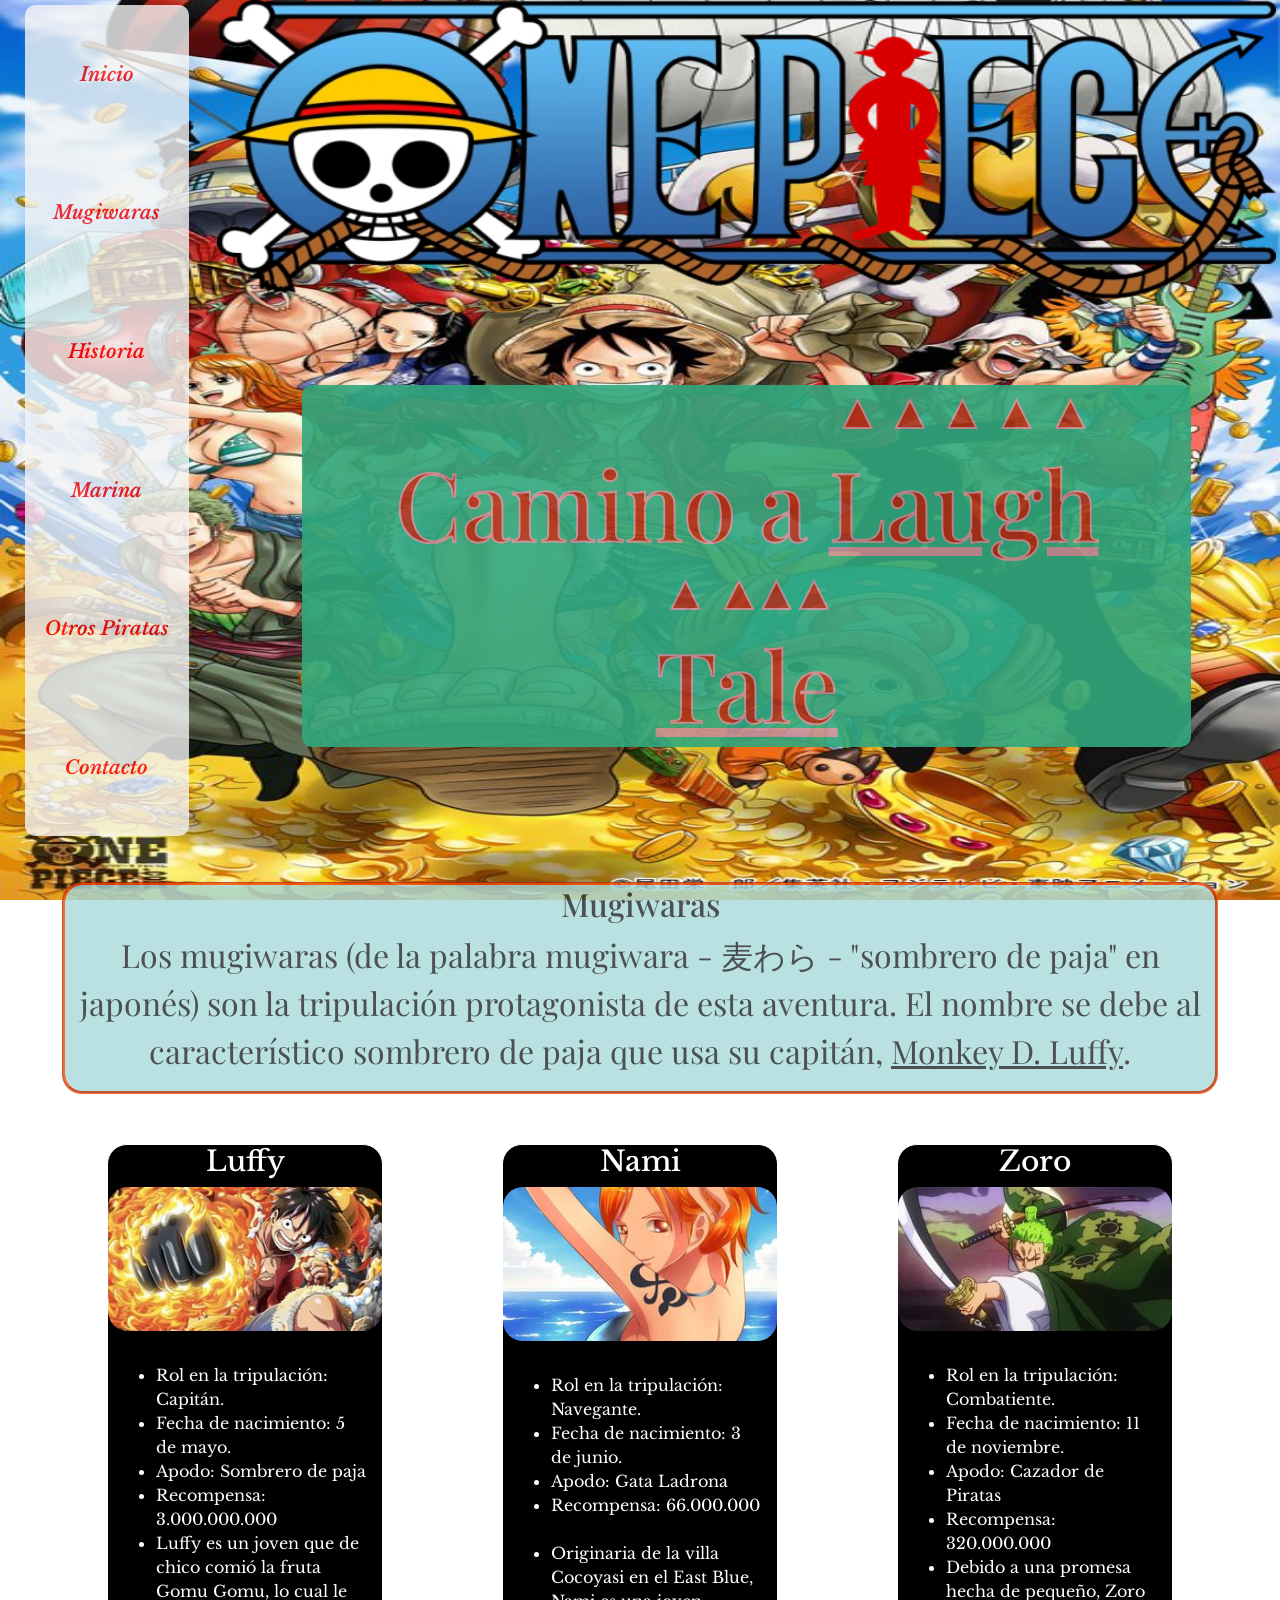
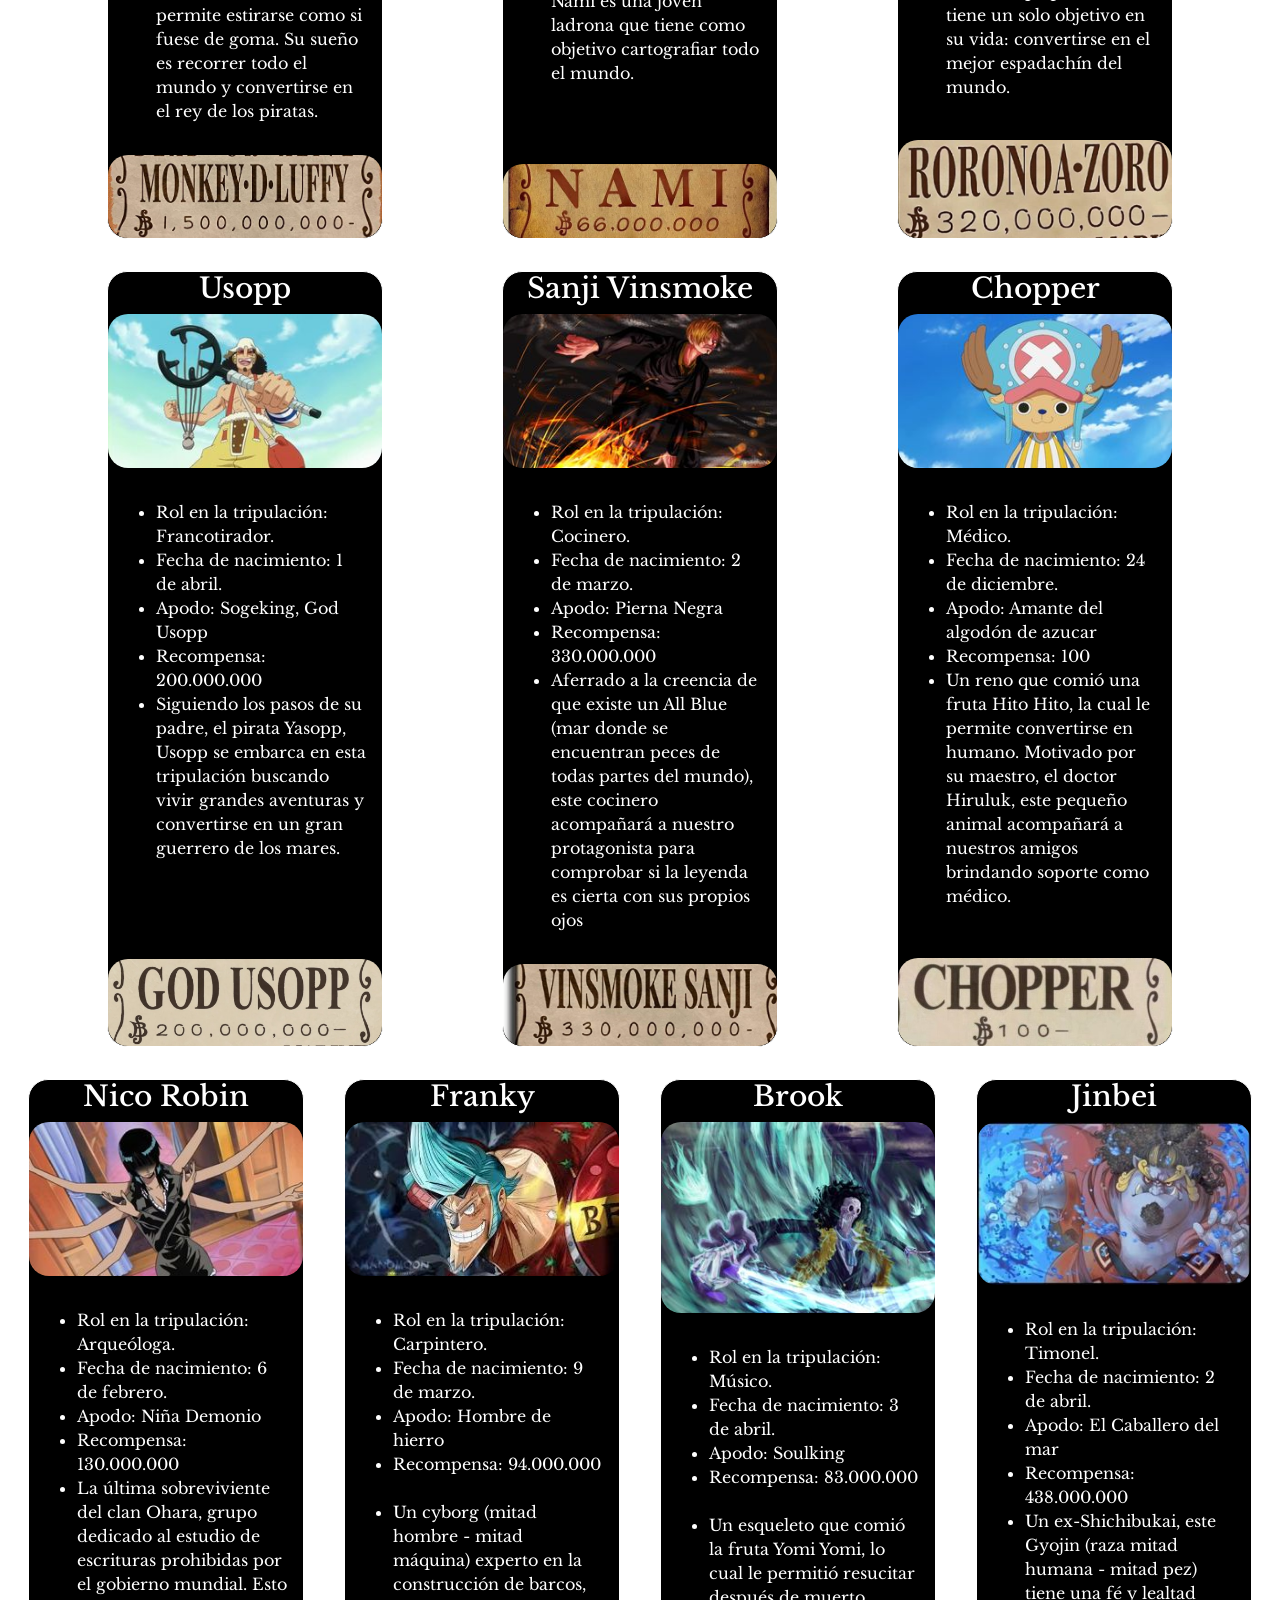
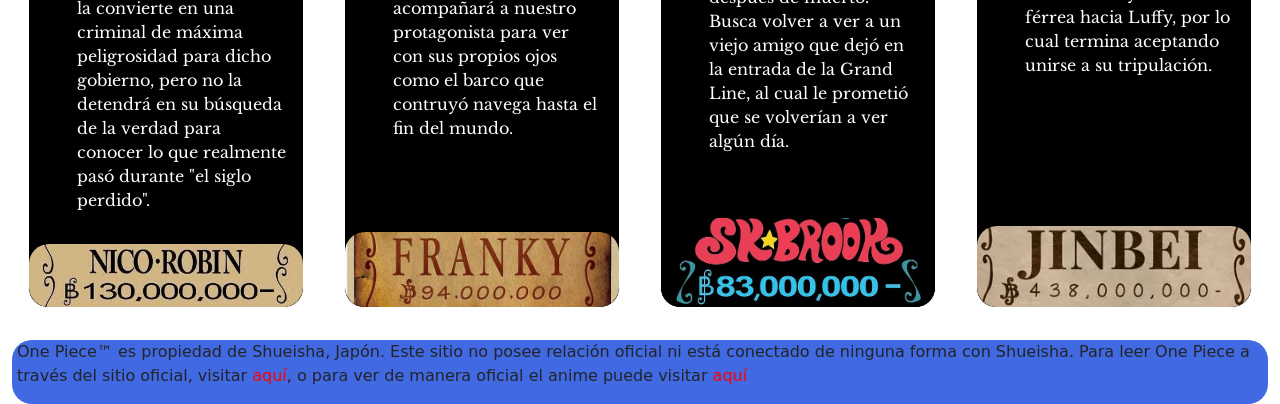
<file: pages/mugiwaras.html>
<!DOCTYPE html>
<html lang="en">
<head>
    <meta charset="UTF-8">
    <meta http-equiv="X-UA-Compatible" content="IE=edge">
    <meta name="viewport" content="width=device-width, initial-scale=1.0">
    <!-- Keywords -->
    <meta name="keywords" content="One Piece, Fanpage, Laugh Tale, comunidad, mugiwaras, Luffy, Nami, Usopp, Sanji, Chopper, Nico Robin, Franky, Brook, Jinbei, Jinbe, nakamas, tripulación, sombrero de paja, recompensa">
    <meta name="description" content="Laugh Tale - Info sobre los miembros de la tripulación">
    <!-- Favicon -->
    <link rel="icon" href="../media/favicon.png">
    <title>Laugh Tale - Tripulación - Info sobre los mugiwaras</title>
    <!-- CSS Bootstrap -->
    <link rel="stylesheet" href="../css/bootstrap.css">
    <!-- Link al CSS -->
    <link rel="stylesheet" href="../css/estilos.css">
    <!-- Fuentes de Google -->
    <link rel="preconnect" href="https://fonts.googleapis.com">
    <link rel="preconnect" href="https://fonts.gstatic.com" crossorigin>
    <link href="https://fonts.googleapis.com/css2?family=Libre+Baskerville&family=Playfair+Display:wght@800&display=swap" rel="stylesheet">
</head>
<body>
    <div class="container-fluid">

        <!-- Row con nav y Header -->

        <div class="row flex-wrap-reverse"> 

        <!-- Menú principal que nos permite movernos entre las distintas páginas del sitio -->
    
            <div class="col-12 col-sm-2 d-flex justify-content-sm-center">
                <nav class="mx-auto">        
                    <ul class="navList bootNav me-0">
                        <li><a href="../index.html">Inicio</a></li>
                        <li><a href="mugiwaras.html">Mugiwaras</a></li>
                        <li><a href="historia.html">Historia</a></li>
                        <li><a href="marina.html">Marina</a></li>
                        <li><a href="otrosPiratas.html">Otros Piratas</a></li>
                        <li><a href="contacto.html">Contacto</a></li>
                    </ul>        
                </nav>  
            </div>

        <!-- Encabezado de la página con Banner/logo y botón que lleva al inicio -->
        
            <div class="col-12 col-sm-10 px-0 px-sm-1">
                <header>
                    <a href="../index.html"><img src="../media/logo.webp" alt="meme" id="banner" ></a>
                    <h1 class="fuente4">Camino a <span>Laugh Tale</span></h1>     
                </header>
            </div>

        </div>

          
    
        <!-- Texto introductorio a la página -->

        <div class="row">
            <div class="col">
                <div class="centerAlign fuente2 titulo" id="mugis">
                    <h2>Mugiwaras</h2>
                    <p>Los mugiwaras (de la palabra mugiwara - 麦わら - "sombrero de paja" en japonés) son la tripulación protagonista de esta aventura. El nombre
                        se debe al característico sombrero de paja que usa su capitán, <span>Monkey D. Luffy</span>.
                    </p>
                </div>
            </div>
        </div>

        <!-- Contenido principal de la página -->

        <main>
            <div class="row justify-content-center justify-content-md-evenly">
                <div class="col-md-6 col-lg-4 mb-3 card-group">                    
                    <div class="card mugiCard" id="luffy">
                        <h3 class="h3 text-center">Luffy</h3>
                        <img src="../media/luffy.jpg" class="card-img-top" alt="Luffy">
                        <div class="card-body">
                          <p class="card-text"><ul>
                            <li>Rol en la tripulación: Capitán.</li>
                            <li>Fecha de nacimiento: 5 de mayo.</li>
                            <li>Apodo: Sombrero de paja</li>
                            <li>Recompensa: 3.000.000.000 <img src="../media/Berrysymbol.png" alt="Berry"></li>
                            <li>Luffy es un joven que de chico comió la fruta Gomu Gomu, lo cual le permite estirarse como si fuese de goma.
                                Su sueño es recorrer todo el mundo y convertirse en el rey de los piratas.</li>
                        </ul>
                        </p>
                        </div>
                        <img src="../media/luffyrec.jpg" alt="Recompensa de Luffy">
                      </div>                      
                </div>
                <div class="col-md-6 col-lg-4 mb-3 card-group">
                    <div class="card mugiCard" id="nami">
                        <h3 class="h3 text-center">Nami</h3>
                        <img src="../media/nami.jpg" class="card-img-top" alt="Nami">
                        <div class="card-body">
                          <p class="card-text"><ul>
                            <li>Rol en la tripulación: Navegante.</li>
                            <li>Fecha de nacimiento: 3 de junio.</li>
                            <li>Apodo: Gata Ladrona</li>
                            <li>Recompensa: 66.000.000 <img src="../media/Berrysymbol.png" alt="Berry"></li>
                            <li>Originaria de la villa Cocoyasi en el East Blue, Nami es una joven ladrona que tiene como objetivo cartografiar todo el
                                mundo.</li>
                        </ul>
                        </p>
                        </div>
                        <img src="../media/namirec.jpg" alt="Recompensa de Nami">
                    </div>
                </div>
                <div class="col-md-6 col-lg-4 mb-3 card-group">
                    <div class="card mugiCard" id="zoro">
                        <h3 class="h3 text-center">Zoro</h3>
                        <img src="../media/zoro.jpg" class="card-img-top" alt="Zoro">
                        <div class="card-body">
                          <p class="card-text"><ul>
                            <li>Rol en la tripulación: Combatiente.</li>
                            <li>Fecha de nacimiento: 11 de noviembre.</li>
                            <li>Apodo: Cazador de Piratas</li>
                            <li>Recompensa: 320.000.000 <img src="../media/Berrysymbol.png" alt="Berry"></li>
                            <li>Debido a una promesa hecha de pequeño, Zoro tiene un solo objetivo en su vida: convertirse en el mejor espadachín del mundo.</li>
                        </ul>
                        </p>
                        </div>
                        <img src="../media/zororec.jpg" alt="Recompensa de Zoro">
                    </div>
                </div>
            </div>

            <div class="row mt-3 justify-content-evenly">
                <div class="col-md-6 col-lg-4 mb-3 card-group">
                    <div class="card mugiCard" id="usopp">
                        <h3 class="h3 text-center">Usopp</h3>
                        <img src="../media/usopp.jpg" class="card-img-top" alt="Usopp">
                        <div class="card-body">
                          <p class="card-text"><ul>
                            <li>Rol en la tripulación: Francotirador.</li>
                            <li>Fecha de nacimiento: 1 de abril.</li>
                            <li>Apodo: Sogeking, God Usopp</li>
                            <li>Recompensa: 200.000.000 <img src="../media/Berrysymbol.png" alt="Berry"></li>
                            <li>Siguiendo los pasos de su padre, el pirata Yasopp, Usopp se embarca en esta tripulación buscando vivir grandes aventuras
                                y convertirse en un gran guerrero de los mares.</li>
                        </ul>
                        </p>
                        </div>
                        <img src="../media/usopprec.jpg" alt="Recompensa de Usopp">
                    </div>
                </div>
                <div class="col-md-6 col-lg-4 mb-3 card-group">
                    <div class="card mugiCard" id="sanji">
                        <h3 class="h3 text-center">Sanji Vinsmoke</h3>
                        <img src="../media/sanji.jpg" class="card-img-top" alt="Sanji">
                        <div class="card-body">
                          <p class="card-text"><ul>
                            <li>Rol en la tripulación: Cocinero.</li>
                            <li>Fecha de nacimiento: 2 de marzo.</li>
                            <li>Apodo: Pierna Negra</li>
                            <li>Recompensa: 330.000.000 <img src="../media/Berrysymbol.png" alt="Berry"></li>
                            <li>Aferrado a la creencia de que existe un All Blue (mar donde se encuentran peces de todas partes del mundo), este cocinero 
                                acompañará a nuestro protagonista para comprobar si la leyenda es cierta con sus propios ojos</li>
                        </ul>
                        </p>
                        </div>
                        <img src="../media/sanjirec.jpg" alt="Recompensa de Sanji">
                    </div>
                </div>
                <div class="col-md-6 col-lg-4 mb-3 card-group">
                    <div class="card mugiCard" id="chopper">
                        <h3 class="h3 text-center">Chopper</h3>
                        <img src="../media/chopper.jpg" class="card-img-top" alt="Chopper">
                        <div class="card-body">
                          <p class="card-text"><ul>
                            <li>Rol en la tripulación: Médico.</li>
                            <li>Fecha de nacimiento: 24 de diciembre.</li>
                            <li>Apodo: Amante del algodón de azucar</li>
                            <li>Recompensa: 100 <img src="../media/Berrysymbol.png" alt="Berry"></li>
                            <li>Un reno que comió una fruta Hito Hito, la cual le permite convertirse en humano. Motivado por su maestro, el doctor Hiruluk,
                                este pequeño animal acompañará a nuestros amigos brindando soporte como médico.</li>
                        </ul>
                        </p>
                        </div>
                        <img src="../media/chopperrec.jpg" alt="Recompensa de Chopper">
                    </div>
                </div>
            </div>

            <div class="row mt-3 mb-3 justify-content-evenly">
                <div class="col-md-6 col-lg-4 mb-3 card-group">
                    <div class="card mugiCard" id="robin">
                        <h3 class="h3 text-center">Nico Robin</h3>
                        <img src="../media/robin.jpg" class="card-img-top" alt="Robin">
                        <div class="card-body">
                          <p class="card-text"><ul>
                            <li>Rol en la tripulación: Arqueóloga.</li>
                            <li>Fecha de nacimiento: 6 de febrero.</li>
                            <li>Apodo: Niña Demonio</li>
                            <li>Recompensa: 130.000.000 <img src="../media/Berrysymbol.png" alt="Berry"></li>
                            <li>La última sobreviviente del clan Ohara, grupo dedicado al estudio de escrituras prohibidas por el gobierno mundial. Esto la 
                                convierte en una criminal de máxima peligrosidad para dicho gobierno, pero no la detendrá en su búsqueda de la verdad para 
                                conocer lo que realmente pasó durante "el siglo perdido".</li>
                        </ul>
                        </p>
                        </div>
                        <img src="../media/robinrec.jpg" alt="Recompensa de Robin">
                    </div>
                </div>
                <div class="col-md-6 col-lg-4 mb-3 card-group">
                    <div class="card mugiCard" id="franky">
                        <h3 class="h3 text-center">Franky</h3>
                        <img src="../media/franky.jpg" class="card-img-top" alt="Franky">
                        <div class="card-body">
                          <p class="card-text"><ul>
                            <li>Rol en la tripulación: Carpintero.</li>
                            <li>Fecha de nacimiento: 9 de marzo.</li>
                            <li>Apodo: Hombre de hierro</li>
                            <li>Recompensa: 94.000.000 <img src="../media/Berrysymbol.png" alt="Berry"></li>
                            <li>Un cyborg (mitad hombre - mitad máquina) experto en la construcción de barcos, acompañará a nuestro protagonista para ver con
                                sus propios ojos como el barco que contruyó navega hasta el fin del mundo.</li>
                        </ul>
                        </p>
                        </div>
                        <img src="../media/frankyrec.jpg" alt="Recompensa de franky">
                    </div>
                </div>
                <div class="col-md-6 col-lg-4 mb-3 card-group">
                    <div class="card mugiCard" id="brook">
                        <h3 class="h3 text-center">Brook</h3>
                        <img src="../media/brook.jpg" class="card-img-top" alt="Brook">
                        <div class="card-body">
                          <p class="card-text"><ul>
                            <li>Rol en la tripulación: Músico.</li>
                            <li>Fecha de nacimiento: 3 de abril.</li>
                            <li>Apodo: Soulking</li>
                            <li>Recompensa: 83.000.000 <img src="../media/Berrysymbol.png" alt="Berry"></li>
                            <li>Un esqueleto que comió la fruta Yomi Yomi, lo cual le permitió resucitar después de muerto. Busca volver a ver a un viejo amigo
                                que dejó en la entrada de la Grand Line, al cual le prometió que se volverían a ver algún día.</li>
                        </ul>
                        </p>
                        </div>
                        <img src="../media/brookrec.jpg" alt="Recompensa de Brook">
                    </div>
                </div>            
                <div class="col-md-6 col-lg-4 mb-3 card-group">
                    <div class="card mugiCard" id="jinbei">
                        <h3 class="h3 text-center">Jinbei</h3>
                        <img src="../media/jinbei.jpg" class="card-img-top" alt="Jinbei">
                        <div class="card-body">
                          <p class="card-text">
                            <ul>
                                <li>Rol en la tripulación: Timonel.</li>
                                <li>Fecha de nacimiento: 2 de abril.</li>
                                <li>Apodo: El Caballero del mar</li>
                                <li>Recompensa: 438.000.000 <img src="../media/Berrysymbol.png" alt="Berry"></li>
                                <li>Un ex-Shichibukai, este Gyojin (raza mitad humana - mitad pez) tiene una fé y lealtad férrea hacia Luffy, por lo cual termina
                                    aceptando unirse a su tripulación.</li>
                            </ul>
                          </p>
                        </div>
                        <img src="../media/jinbeirec.jpg" alt="Recompensa de Jinbei">
                    </div>
                </div>
            </div>             
        </main>

        <!-- Footer de la página -->

        <div class="row">  
            <div class="col">          
                <footer>
                    <p>One Piece&#8482; es propiedad de Shueisha, Japón. Este sitio no posee relación oficial ni está conectado de
                        ninguna forma con
                        Shueisha. Para leer One Piece a través del sitio oficial, visitar <a
                            href="https://mangaplus.shueisha.co.jp/titles/200016"   target="_blank">aquí</a>,
                        o para ver de manera oficial el anime puede visitar <a href="https://www.crunchyroll.com/es/one-piece" 
                            target="_blank">aquí</a>
                    </p>
                </footer>
            </div>
        </div>
    </div>

    <!-- JavaScript Bundle with Popper -->
    <script src="https://cdn.jsdelivr.net/npm/bootstrap@5.2.0/dist/js/bootstrap.bundle.min.js"
        integrity="sha384-A3rJD856KowSb7dwlZdYEkO39Gagi7vIsF0jrRAoQmDKKtQBHUuLZ9AsSv4jD4Xa"
        crossorigin="anonymous"></script>
</body>
</html>
</file>
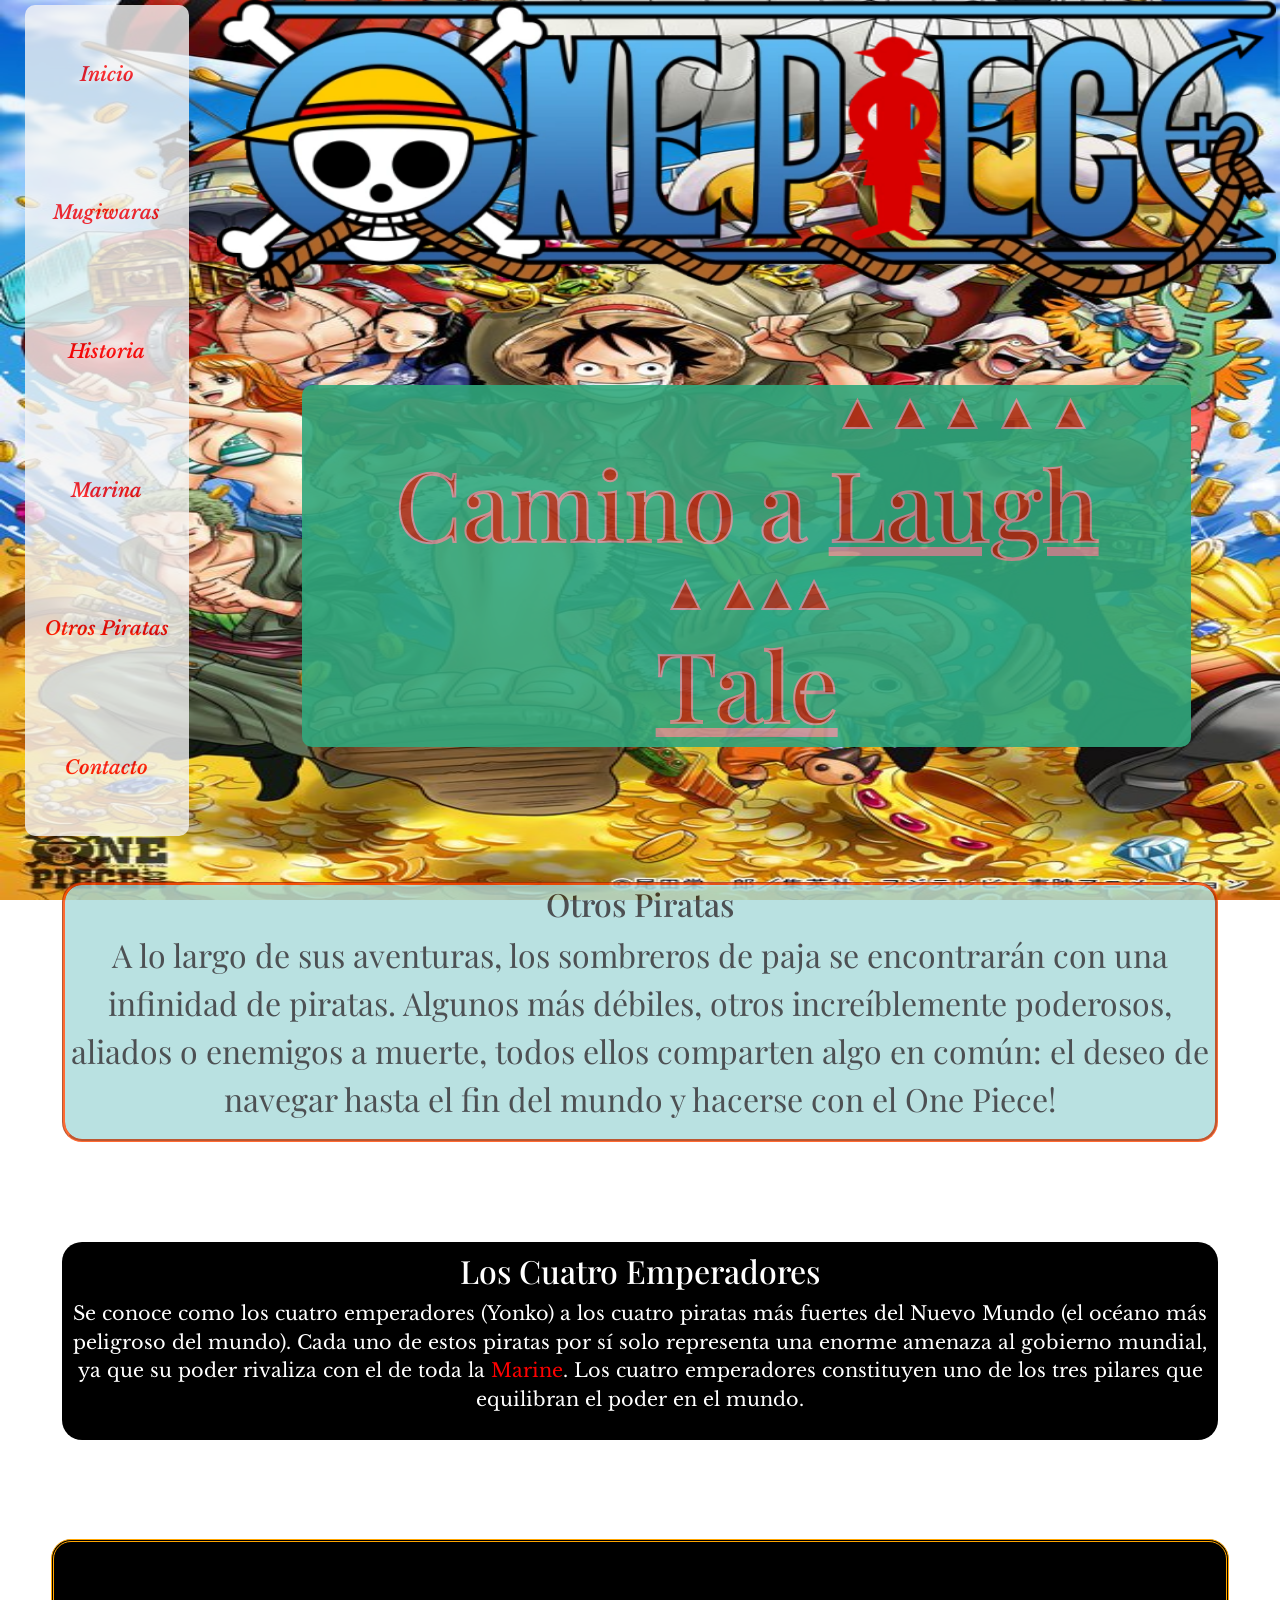
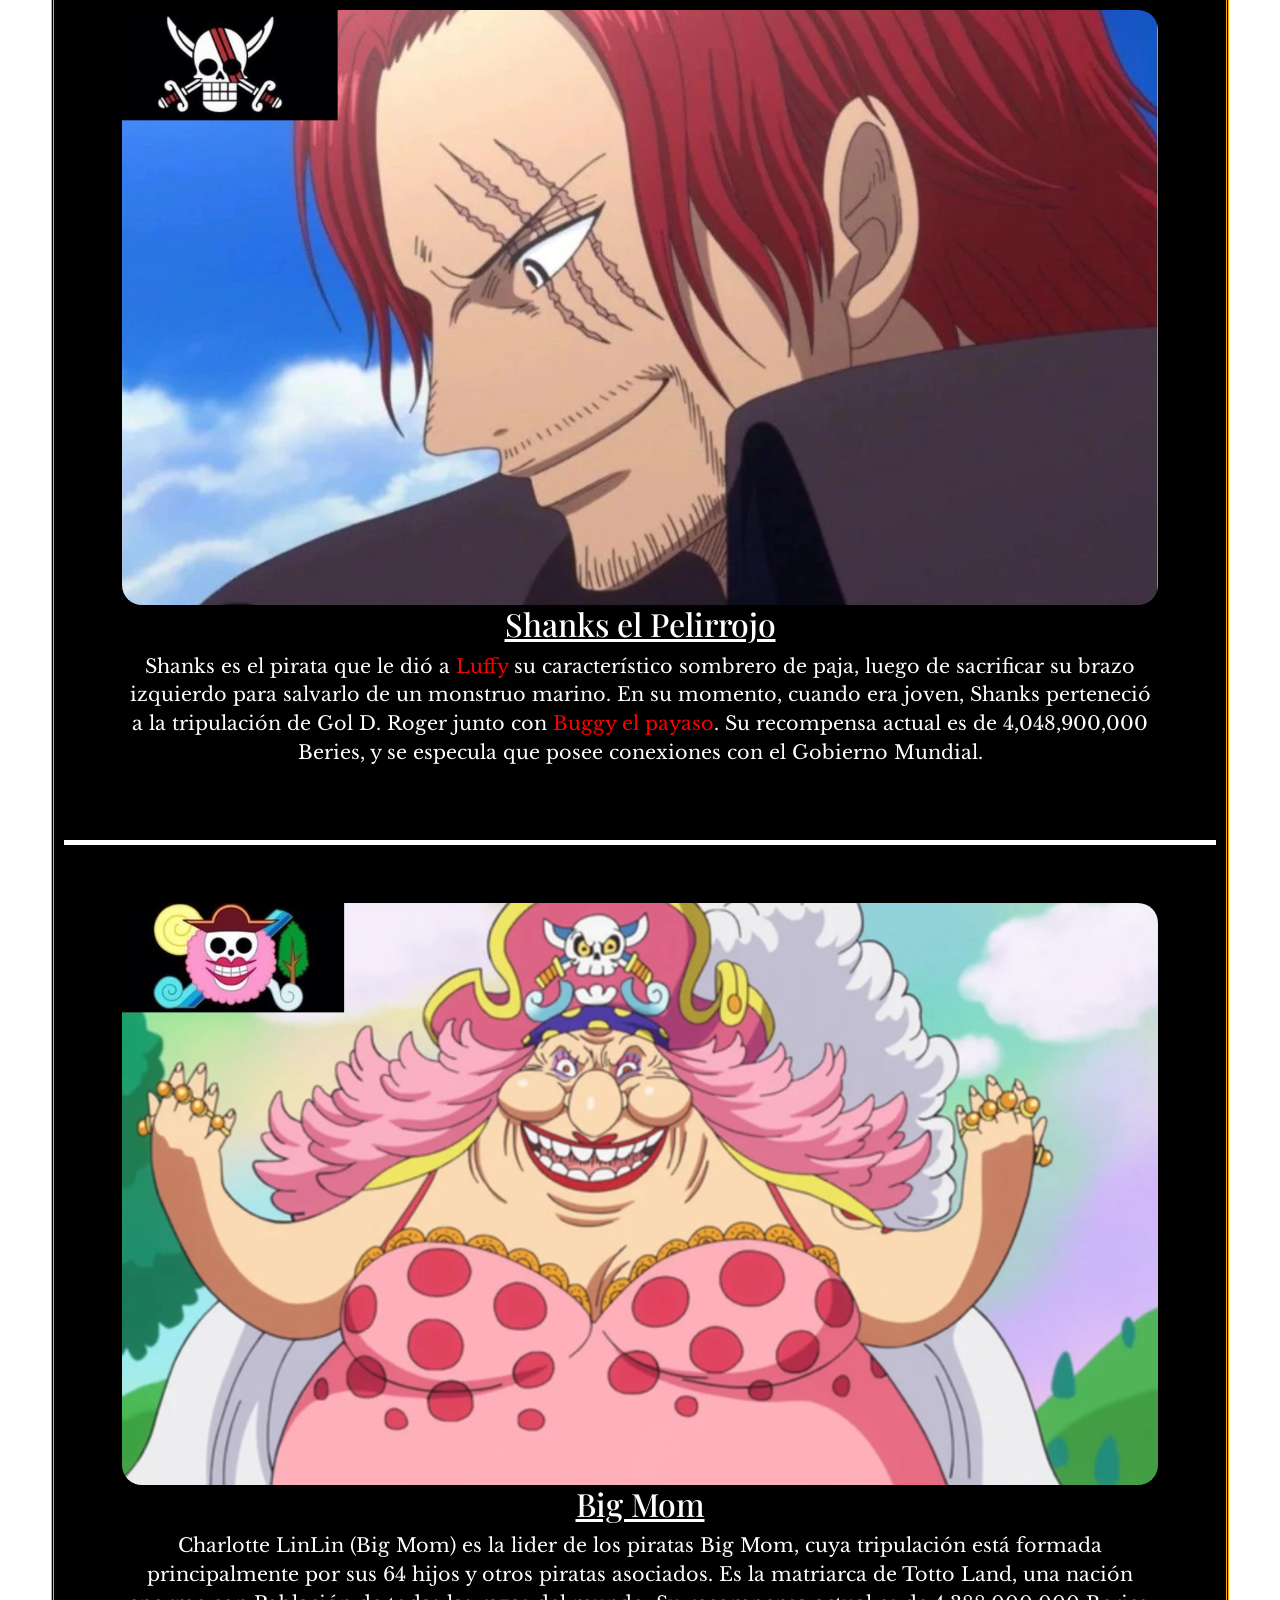
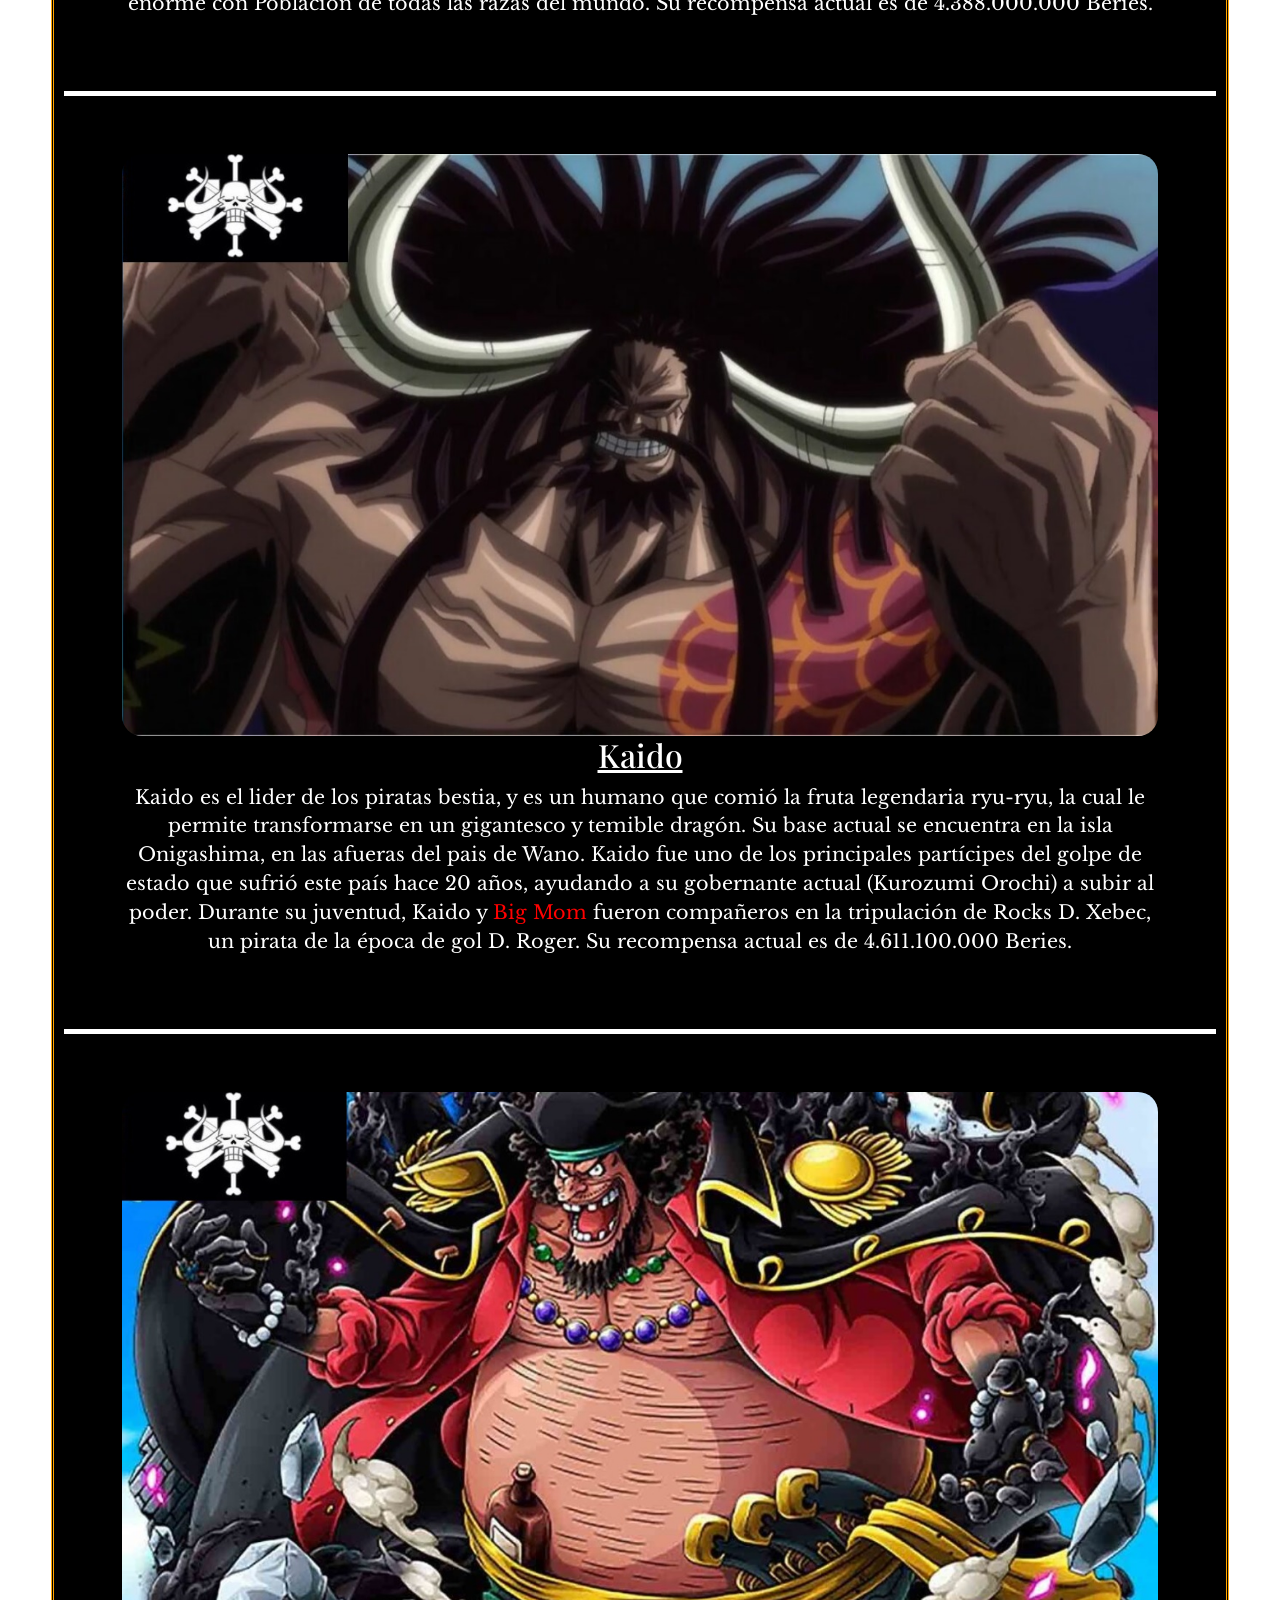
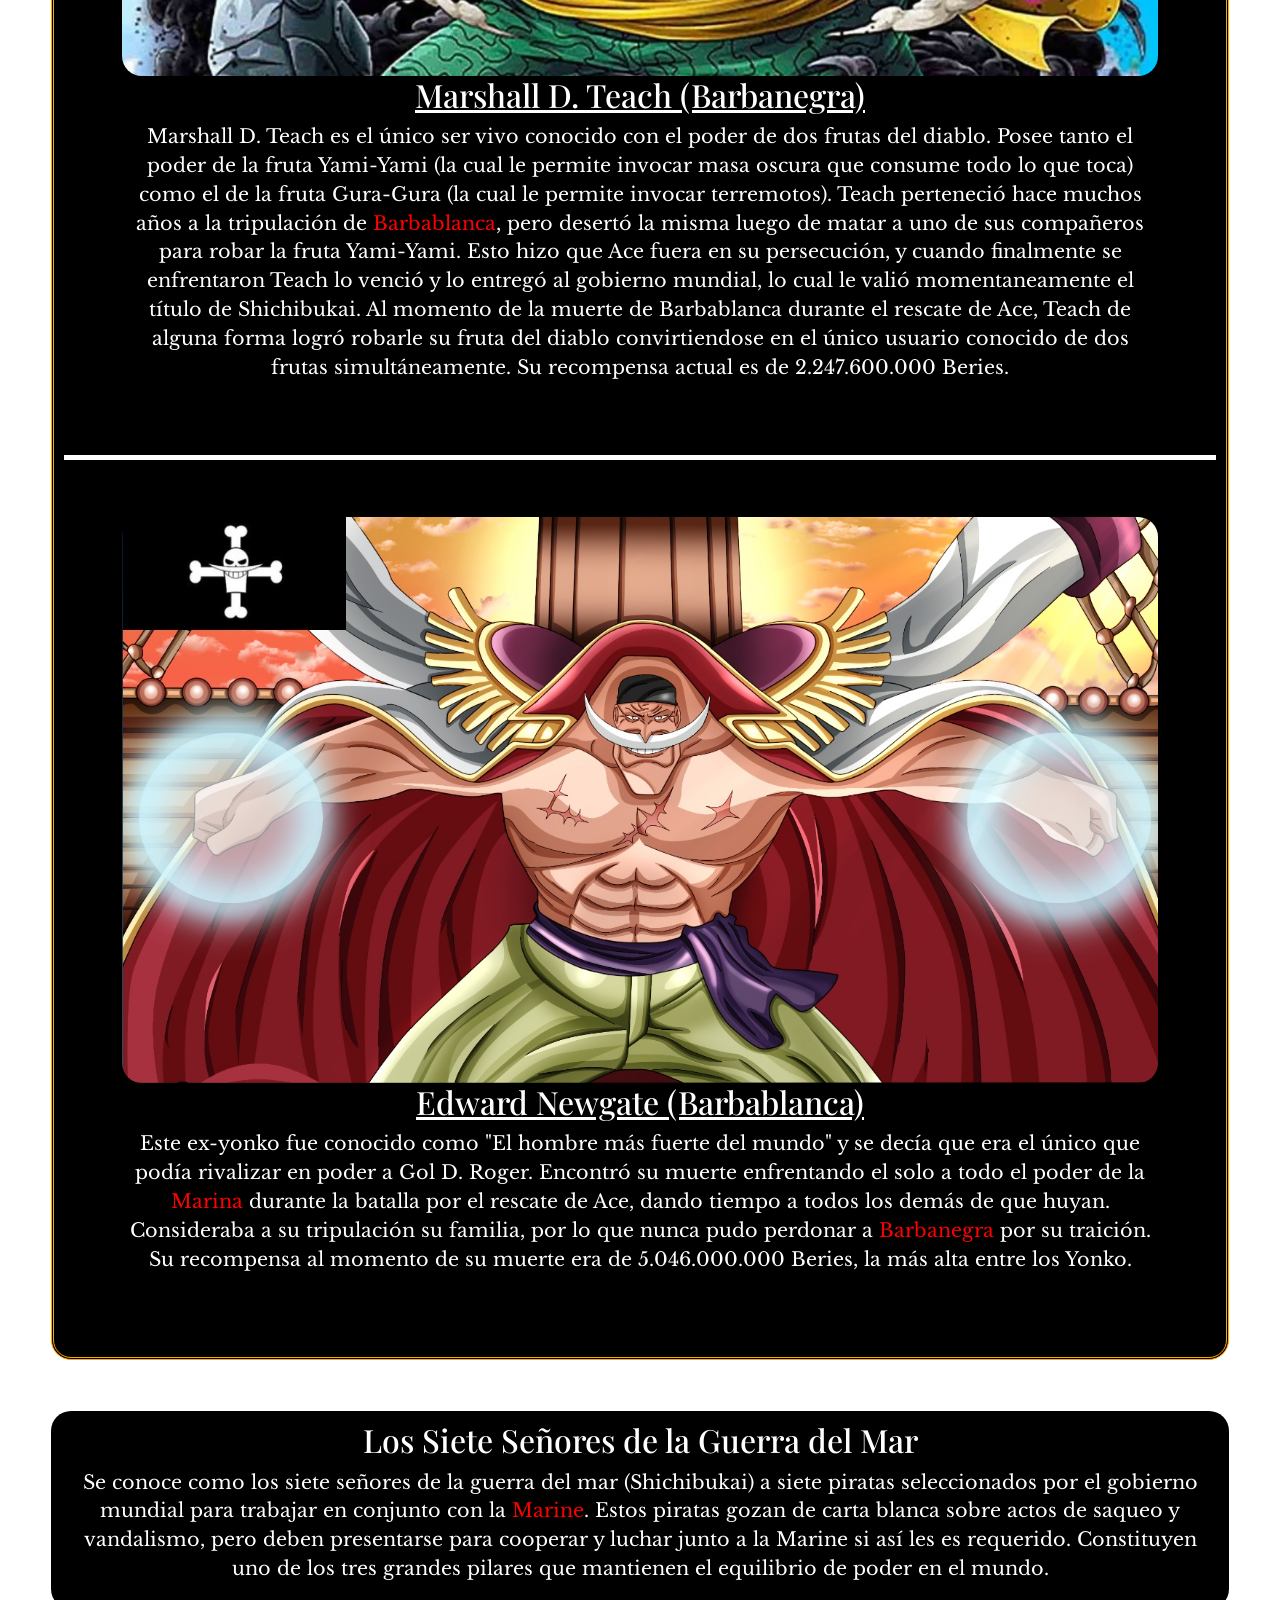
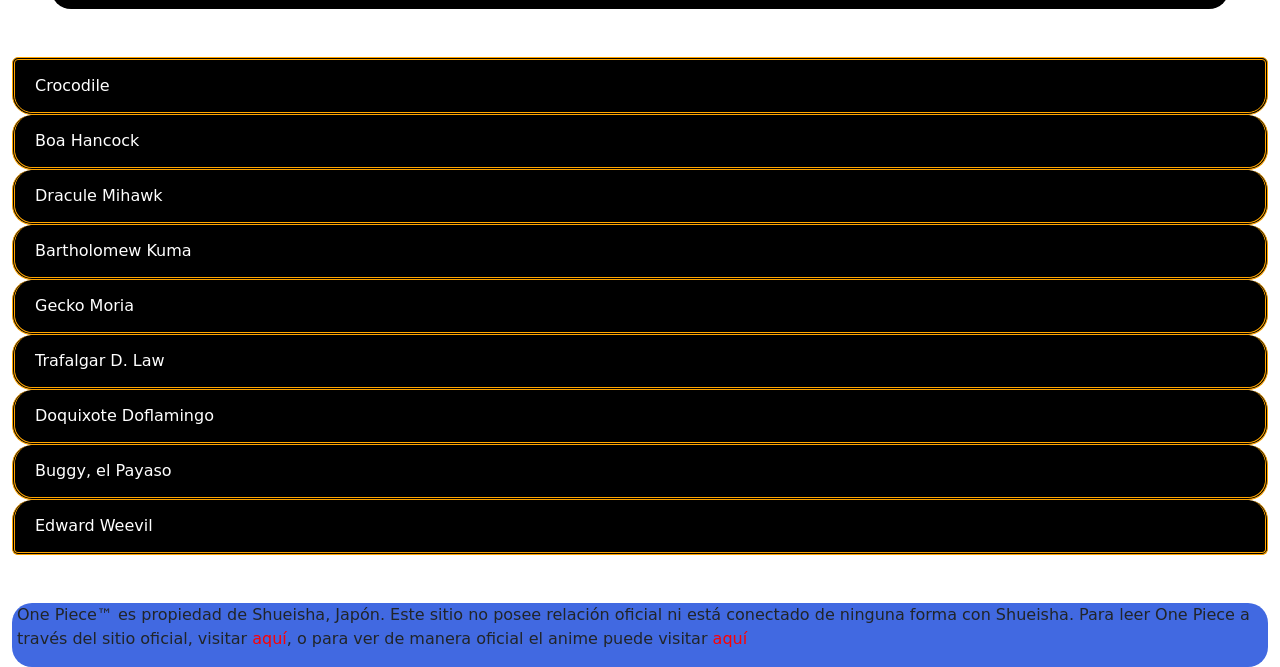
<file: pages/otrosPiratas.html>
<!DOCTYPE html>
<html lang="en">

<head>
    <meta charset="UTF-8">
    <meta http-equiv="X-UA-Compatible" content="IE=edge">
    <meta name="viewport" content="width=device-width, initial-scale=1.0">
    <!-- Keywords -->
    <meta name="keywords" content="One Piece, Fanpage, Laugh Tale, comunidad, Yonko, Shanks, Big Mom, Charlotte LinLin, Kaido, Barbanegra, Kurohige,
     Marshall Teach, Barbablanca, Shirohige, Edward Newgate, Shichibukai, siete corsarios, Crocodile, Boa Hancock, Buggy, Trafalgar Law, Weevil, Gecko Moria, Kuma, Mihawk, Doflamingo,
    peor generación, Eustass Kidd, Killer, Scratchmen Apoo, Basil Hawkins, Capone Bege, X drake, Bonney, Urouge">
    <meta name="description" content="Laugh Tale - en esta página se puede encontrar información sobre los distintos piratas de esta historia">
    <!-- Favicon -->
    <link rel="icon" href="../media/favicon.png">
    <title>Laugh Tale - Otros Piratas - Info sobre los piratas más relevantes para la historia de Luffy</title>
    <!-- CSS Bootstrap -->
    <link rel="stylesheet" href="../css/bootstrap.css">
    <!-- Link al CSS -->
    <link rel="stylesheet" href="../css/estilos.css">
    <!-- Fuentes de Google -->
    <link rel="preconnect" href="https://fonts.googleapis.com">
    <link rel="preconnect" href="https://fonts.gstatic.com" crossorigin>
    <link
        href="https://fonts.googleapis.com/css2?family=Libre+Baskerville&family=Playfair+Display:wght@800&display=swap"
        rel="stylesheet">
</head>

<body>
    <div class="container-fluid">

        <!-- Row con nav y Header -->

        <div class="row flex-wrap-reverse"> 

        <!-- Menú principal que nos permite movernos entre las distintas páginas del sitio -->
    
            <div class="col-12 col-sm-2 d-flex justify-content-sm-center">
                <nav class="mx-auto">        
                    <ul class="navList bootNav me-0">
                        <li><a href="../index.html">Inicio</a></li>
                        <li><a href="mugiwaras.html">Mugiwaras</a></li>
                        <li><a href="historia.html">Historia</a></li>
                        <li><a href="marina.html">Marina</a></li>
                        <li><a href="otrosPiratas.html">Otros Piratas</a></li>
                        <li><a href="contacto.html">Contacto</a></li>
                    </ul>        
                </nav>  
            </div>

        <!-- Encabezado de la página con Banner/logo y botón que lleva al inicio -->
        
            <div class="col-12 col-sm-10 px-0 px-sm-1">
                <header>
                    <a href="../index.html"><img src="../media/logo.webp" alt="meme" id="banner" ></a>
                    <h1 class="fuente4">Camino a <span>Laugh Tale</span></h1>     
                </header>
            </div>

        </div>

        <!-- Texto introductorio a la página -->

        <div class="row">
            <div class="col">
                <div class="fuente2 titulo" id="otrosPiratas">
                    <h2>Otros Piratas</h2>
                        <p>A lo largo de sus aventuras, los sombreros de paja se encontrarán con una infinidad de piratas. Algunos
                        más débiles, otros increíblemente poderosos, aliados o enemigos a muerte, todos ellos comparten algo en
                        común: el deseo de navegar hasta el fin del mundo y hacerse con el One Piece!</p>
                </div>
            </div>
        </div>

        <!-- Contenido principal de la página -->
    
        <main>    

            <!-- Yonko -->

            <div class="row">
                <div class="col">
                    <div class="yonkoIntro mb-5" id="yonko">
                        <h2 class="fuente2">Los Cuatro Emperadores</h2>
                        <p class="fuente1 text-center">Se conoce como los cuatro emperadores (Yonko) a los cuatro piratas más fuertes del Nuevo
                            Mundo (el océano
                            más peligroso del mundo). Cada uno de estos piratas por sí solo representa una enorme amenaza al
                            gobierno mundial, ya que su poder rivaliza con el de toda la 
                            <a href="marina.html#marina">Marine</a>. Los cuatro
                            emperadores constituyen uno de los tres pilares que equilibran el poder en el mundo.</p>
                    </div>
                </div>
            </div>        
            
            <div class="row estiloFlexColumn" id="yonko2">
                <div class="col subtitulo3" id="shanks">
                    <img src="../media/shanks.jpg" alt="Shanks">
                    <h3 class="fuente7">Shanks el Pelirrojo</h3>
                    <p class="fuente1 text-center">Shanks es el pirata que le dió a <a href="mugiwaras.html#luffy">Luffy</a> su característico
                    sombrero de paja, luego de sacrificar su brazo izquierdo para salvarlo de un monstruo marino. En su momento, cuando era joven,
                    Shanks perteneció a la tripulación de Gol D. Roger junto con <a href="otrosPiratas.html#buggy">Buggy el payaso</a>.
                    Su recompensa actual es de 4,048,900,000 Beries, y se especula que posee conexiones con el Gobierno Mundial.</p>                   
                </div>
        
                <div class="col subtitulo3" id="bigmom">
                    <img src="../media/bigmom.jpg" alt="Big Mom">
                    <h3 class="fuente7">Big Mom</h3>
                    <p class="fuente1 text-center">Charlotte LinLin (Big Mom) es la lider de los piratas Big Mom, cuya tripulación está formada
                        principalmente por sus 64 hijos y otros piratas asociados. Es la matriarca de Totto Land, una nación enorme con Población de
                        todas las razas del mundo. Su recompensa actual es de 4.388.000.000 Beries.
                    </p>
                </div>
        
                <div class="col subtitulo3" id="kaido">
                    <img src="../media/kaido.jpg" alt="kaido">
                    <h3 class="fuente7">Kaido</h3>
                    <p class="fuente1 text-center">Kaido es el lider de los piratas bestia, y es un humano que comió la fruta legendaria ryu-ryu, la
                        cual le permite transformarse en un gigantesco y temible dragón. Su base actual se encuentra en la isla Onigashima, en las afueras
                        del pais de Wano. Kaido fue uno de los principales partícipes del golpe de estado que sufrió este país hace 20 años, ayudando a su
                        gobernante actual (Kurozumi Orochi) a subir al poder. Durante su juventud, Kaido y <a href="otrosPiratas.html#bigmom">Big Mom</a> fueron 
                        compañeros en la tripulación de Rocks D. Xebec, un pirata de la época de gol D. Roger. Su recompensa actual es de 4.611.100.000 Beries.
                    </p>
                </div>
        
                <div class="col subtitulo3" id="kurohige">
                    <img src="../media/kurohige.jpg" alt="Barbanegra">
                    <h3 class="fuente7">Marshall D. Teach (Barbanegra)</h3>
                    <p class="fuente1 text-center">Marshall D. Teach es el único ser vivo conocido con el poder de dos frutas del diablo. Posee tanto el poder 
                        de la fruta Yami-Yami (la cual le permite invocar masa oscura que consume todo lo que toca) como el de la fruta Gura-Gura (la cual le 
                        permite invocar terremotos). Teach perteneció hace muchos años a la tripulación de <a href="otrosPiratas.html#barbablanca">Barbablanca</a>,
                        pero desertó la misma luego de matar a uno de sus compañeros para robar la fruta Yami-Yami. Esto hizo que Ace fuera en su persecución, y cuando
                        finalmente se enfrentaron Teach lo venció y lo entregó al gobierno mundial, lo cual le valió momentaneamente el título de Shichibukai.
                        Al momento de la muerte de Barbablanca durante el rescate de Ace, Teach de alguna forma logró robarle su fruta del diablo convirtiendose en el
                        único usuario conocido de dos frutas simultáneamente. Su recompensa actual es de 2.247.600.000 Beries.
                    </p>
                </div>
        
                <div class="col" id="barbablanca">
                    <img src="../media/barbablanca.jpg" alt="Barbablanca">
                    <h3 class="fuente7">Edward Newgate (Barbablanca)</h3>
                    <p class="fuente1 text-center">Este ex-yonko fue conocido como "El hombre más fuerte del mundo" y se decía que era el único
                        que podía rivalizar en poder a Gol D. Roger. Encontró su muerte enfrentando el solo a todo el poder de la 
                        <a href="marina.html#marina">Marina</a> durante la batalla por el rescate de Ace, dando tiempo a todos los demás de que 
                        huyan. Consideraba a su tripulación su familia, por lo que nunca pudo perdonar a 
                        <a href="otrosPiratas.html#kurohige">Barbanegra</a> por su traición. Su recompensa al momento de su muerte era 
                        de 5.046.000.000 Beries, la más alta entre los Yonko.
                    </p>
                </div>
            </div>
    
            <!-- Shichibukai -->


            <div class="row mt-5 mb-5" id="shichibukai">
                <div class="col">
                <div class="text-center">
                    <h2 class="fuente2">Los Siete Señores de la Guerra del Mar</h2>
                    <p class="fuente1">Se conoce como los siete señores de la guerra del mar (Shichibukai) a siete
                        piratas
                        seleccionados por el gobierno mundial para trabajar en conjunto con la <a
                            href="marina.html#marina">Marine</a>. Estos piratas gozan de carta blanca sobre actos de
                        saqueo y
                        vandalismo, pero deben presentarse para cooperar y luchar junto a la Marine si así les es
                        requerido.
                        Constituyen uno de los tres grandes pilares que mantienen el equilibrio de poder en el mundo.
                    </p>
                </div>
                </div>
            </div>

            <div class="row mt-5 mb-5">
                <div class="col">                
                <div class="accordion" id="shichibukai2">
                    <div class="accordion-item">
                        <h2 class="accordion-header" id="crocodile">
                            <button class="accordion-button collapsed" type="button" data-bs-toggle="collapse"
                                data-bs-target="#collapseOne" aria-expanded="false" aria-controls="collapseOne">
                                Crocodile
                            </button>
                        </h2>
                        <div id="collapseOne" class="accordion-collapse collapse" aria-labelledby="crocodile"
                            data-bs-parent="#accordionExample">
                            <div class="accordion-body row align-items-center">
                                <div class="col-lg-4">
                                <img src="../media/crocodile.webp" class="mx-auto d-block" alt="Crocodile">
                                </div>
                                <div class="col-lg-8">
                                <p class="fuente1 text-center">Crocodile es un pirata que gracias al poder de la fruta Suna Suna se convirtió en
                                    un hombre de arena. Era el lider de una organización criminal llamada "Baroque Works" que operaba desde las
                                    sombras, y cuyo objetivo era tomar el gobierno sobre el reino desértico de Arabasta. Sus planes fueron frustrados y 
                                    su status como Shichibukai fue revocado luego de que <a href="mugiwaras.html#luffy">Luffy</a> lo derrotase, salvando al
                                    reino y a su amiga Vivi Nefertari, princesa del mismo. En su momento, <a href="mugiwaras.html#robin">Nico Robin</a>
                                    pertenecía a la organización de Crocodile, como mano derecha del mismo. Su última recompensa conocida era de 81.000.000 Beries,
                                    la cual subió luego de que pelease contra la <a href="marina.html#marina">Marina</a> en la batalla por el rescate de Ace.
                                </p>
                                </div>
                            </div>
                        </div>
                    </div>

                    <div class="accordion-item">
                        <h2 class="accordion-header" id="hancock">
                            <button class="accordion-button collapsed" type="button" data-bs-toggle="collapse"
                                data-bs-target="#collapseTwo" aria-expanded="false" aria-controls="collapseTwo">
                                Boa Hancock
                            </button>
                        </h2>
                        <div id="collapseTwo" class="accordion-collapse collapse" aria-labelledby="hancock"
                            data-bs-parent="#accordionExample">
                            <div class="accordion-body row align-items-center">
                                <div class="col-lg-4">
                                <img src="../media/boaHancock.webp" class="mx-auto d-block" alt="Mihawk">
                                </div>
                                <div class="col-lg-8">
                                <p class="fuente1 text-center">Boa Hancock (también conocida como "La emperatriz Pirata") es la lider de las piratas Kuja, una
                                    tripulación de piratas exclusivamente femenina con base en la isla Amazon Lily. Es la única Shichibukai femenina, y posee el 
                                    poder de la fruta Mero Mero, la cual le permite convertir cosas y personas en piedra. Boa está perdidamente enamorada de nuestro
                                    protagonista, motivo por el cual lo ayuda a infiltrarse en Impel Down, la prisión de máxima seguridad del gobierno para rescatar
                                    a su hermano Ace. Su recompensa actual es de 80.000.000 Beries.
                                </p>
                                </div>
                            </div>
                         </div>
                    </div>

                    <div class="accordion-item">
                        <h2 class="accordion-header" id="mihawk">
                            <button class="accordion-button collapsed" type="button" data-bs-toggle="collapse"
                                data-bs-target="#collapseThree" aria-expanded="false" aria-controls="collapseThree">
                                Dracule Mihawk
                            </button>
                        </h2>
                        <div id="collapseThree" class="accordion-collapse collapse" aria-labelledby="mihawk"
                            data-bs-parent="#accordionExample">
                            <div class="accordion-body row align-items-center">
                                <div class="col-lg-4">
                                <img src="../media/mihawk.webp" class="mx-auto d-block" alt="Mihawk">
                                </div>
                                <div class="col-lg-8">
                                <p class="fuente1 text-center">Dracule Mihawk (Ojos de halcón) es el hombre con el título actual de "Espadachín más fuerte del mundo".
                                    Aparece por primera vez ante nuestros héroes en el Baratie, donde vence a <a href="mugiwaras.html#zoro">Zoro</a> sin hacer el 
                                    más mínimo esfuerzo y utilizando una pequeña daga que usa como colgante. Más adelante en la historia, durante el período de 
                                    separación de dos años de la tripulación de los Sombreros de paja, es Mihawk quien entrena a Zoro para que este se vuelva un
                                    espadachín mucho más fuerte. Su recompensa es desconocida.
                                </p>
                                </div>
                            </div>
                        </div>
                    </div>

                    <div class="accordion-item">
                        <h2 class="accordion-header" id="kuma">
                            <button class="accordion-button collapsed" type="button" data-bs-toggle="collapse"
                                data-bs-target="#collapseFour" aria-expanded="false" aria-controls="collapseFour">
                                Bartholomew Kuma
                            </button>
                        </h2>
                        <div id="collapseFour" class="accordion-collapse collapse" aria-labelledby="kuma"
                            data-bs-parent="#accordionExample">
                            <div class="accordion-body row align-items-center">
                                <div class="col-lg-4">
                                <img src="../media/kuma.png" class="mx-auto d-block" alt="Kuma">
                                </div>
                                <div class="col-lg-8">
                                <p class="fuente1 text-center">Kuma es un misterioso hombre con apariencia de oso y usuario de la fruta Nikyu Nikyu, la cual le
                                    da patas de oso con las que puede repeler lo que sea. Kuma es en realidad parte del ejercito revolucionario (organización dirigida por
                                    Monkey D. Dragoon, padre de <a href="mugiwaras.html#luffy">Luffy</a>), pero luego es tomado por el <a href="marina.html#vegapunk">Dr. Vegapunk</a>
                                    como modelo para construir los Pacifistas, una serie de robots humanoides de gran poder bélico. Eventualmente, debido a las experimentaciones
                                    del Dr, Kuma termina perdiendo sus recuerdos y su personalidad.
                                </p>
                                </div>
                            </div>
                        </div>
                    </div>

                    <div class="accordion-item">
                        <h2 class="accordion-header" id="moria">
                            <button class="accordion-button collapsed" type="button" data-bs-toggle="collapse"
                                data-bs-target="#collapseFive" aria-expanded="false" aria-controls="collapseFive">
                                Gecko Moria
                            </button>
                        </h2>
                        <div id="collapseFive" class="accordion-collapse collapse" aria-labelledby="moria"
                            data-bs-parent="#accordionExample">
                            <div class="accordion-body row align-items-center">
                                <div class="col-lg-4">
                                <img src="../media/moria.webp" class="mx-auto d-block" alt="Moria">
                                </div>
                                <div class="col-lg-8">
                                <p class="fuente1 text-center">Gecko Moria es un pirata con aspecto de vampiro y con el poder de la fruta Kage Kage,
                                    la cual le permite manipular las sombras a su antojo. Gecko Moria gobierna la isla Thriller Bark, una especie de 
                                    isla movil con motivo de Halloween. Es en esta isla donde nuestros amigos encuentran a <a href="mugiwaras.html#brook">Brook</a>
                                     y lo salvan al recuperar su sombra y permitirle abandonar la isla. La recompensa actual de Moria es de 320.000.000 Beries.
                                </p>
                                </div>
                            </div>
                        </div>
                    </div>

                    <div class="accordion-item">
                        <h2 class="accordion-header" id="law">
                            <button class="accordion-button collapsed" type="button" data-bs-toggle="collapse"
                                data-bs-target="#collapseSix" aria-expanded="false" aria-controls="collapseSix">
                                Trafalgar D. Law
                            </button>
                        </h2>
                        <div id="collapseSix" class="accordion-collapse collapse" aria-labelledby="law"
                            data-bs-parent="#accordionExample">
                            <div class="accordion-body row align-items-center">
                                <div class="col-lg-4">
                                <img src="../media/law.webp" class="mx-auto d-block" alt="Law">
                                </div>
                                <div class="col-lg-8">
                                <p class="fuente1 text-center">Trafalgar D. Law (el cirujano de la muerte) es, al igual que <a href="mugiwaras.html#luffy">Luffy</a>
                                 y <a href="mugiwaras.html#zoro">Zoro</a> un miembro de la peor generación. Le otorgaron el título de Shichibukai luego de que le 
                                entregase al gobierno mundial el corazón de 100 piratas. Law guarda un gran rencor a los piratas <a href="otrosPiratas.html#doflamingo">Doquixote Doflamingo</a>
                                y <a href="otrosPiratas.html#kaido">Kaido</a> por cosas ocurridas durante su infancia. Es por esto que se alía con Luffy para vencer y derrocar
                                a estos piratas de sus posiciones de Shichibukai y Yonko, respectivamente. Posee la habilidad de la fruta Ope Ope, la cual le permite 
                                generar a su alrededor una especie de "espacio raro" donde puede operar a voluntad la física del espacio. Su recompensa actual es de 
                                500.000.000 Beries</p>
                                </div>
                            </div>
                        </div>
                    </div>

                    <div class="accordion-item">
                        <h2 class="accordion-header" id="doflamingo">
                            <button class="accordion-button collapsed" type="button" data-bs-toggle="collapse"
                                data-bs-target="#collapseSeven" aria-expanded="false" aria-controls="collapseSeven">
                                Doquixote Doflamingo
                            </button>
                        </h2>
                        <div id="collapseSeven" class="accordion-collapse collapse" aria-labelledby="doflamingo"
                            data-bs-parent="#accordionExample">
                            <div class="accordion-body row align-items-center">
                                <div class="col-lg-4">
                                <img src="../media/doflamingo.webp" class="mx-auto d-block" alt="Doflamingo">
                                </div>
                                <div class="col-lg-8">
                                <p class="fuente1 text-center">Doflamingo es un pirata despiadado y ex noble mundial. Operaba en el bajo mundo como Joker,
                                    donde traficaba para <a href="otrosPiratas.html#kaido">Kaido</a> las frutas artificiales Smile creadas por Caesar. Es el
                                    jefe de los Piratas Doflamingo, una banda compuesta por piratas igual de malvados y crueles que él, y que gobernaban la
                                    isla de Dressrossa, donde a través de artimañas y engaños derrocaron a su antiguo gobernante para instaurarse como una dictadura.
                                    Doflamingo pierde su título de Shichibukai y sus manos luego de ser derrotado por nuestro héroe, durante la batalla de liberación de 
                                    Dressrosa. Doflamingo tenía un hermano, Rosinante, a quién asesinó luego de enterarse que trabajaba como espía para la 
                                    <a href="marina.html#marina">Marina</a>. Rosinante (apodado Corazón) era como un padre para <a href="otrosPiratas.html#law">Law</a>, y 
                                    es por esto que este último odia tanto a Doflamingo. La última recompensa conocida de Doflamingo era de 340.000.000 beries.
                                </p>
                                </div>
                            </div>
                        </div>
                    </div>

                    <div class="accordion-item">
                        <h2 class="accordion-header" id="buggy">
                            <button class="accordion-button collapsed" type="button" data-bs-toggle="collapse"
                                data-bs-target="#collapseEight" aria-expanded="false" aria-controls="collapseEight">
                                Buggy, el Payaso
                            </button>
                        </h2>
                        <div id="collapseEight" class="accordion-collapse collapse" aria-labelledby="buggy"
                            data-bs-parent="#accordionExample">
                            <div class="accordion-body row align-items-center">
                                <div class="col-lg-4">
                                <img src="../media/buggy.webp" class="mx-auto d-block" alt="Buggy">
                                </div>
                                <div class="col-lg-8">
                                <p class="fuente1 text-center">Buggy es un pirata del East Blue con el poder de la fruta bara-bara, la cual 
                                    le permite separarse en partes. Durante su juventud formó parte junto a <a href="otrosPiratas.html#shanks">Shanks</a>
                                    de la tripulación de Gol D. Roger. Se viste de payaso, y su tripulación se asemeja a un circo. Ganó el título de 
                                    Shichibukai de casualidad, no por mérito si no por suerte, y suele ser un personaje usado de manera cómica en la serie.
                                    Si bien no se lleva bien con nuestro protagonista, cooperó con él para poder escapar de la prisión impel Down. Su 
                                    última recompensa conocida es de 15.000.000 de Beries, muy baja en relación a los demás Shichibukai. 
                                </p>
                                </div>
                            </div>
                        </div>
                    </div>

                    <div class="accordion-item">
                        <h2 class="accordion-header" id="weevil">
                            <button class="accordion-button collapsed" type="button" data-bs-toggle="collapse"
                                data-bs-target="#collapseNine" aria-expanded="false" aria-controls="collapseNine">
                                Edward Weevil
                            </button>
                        </h2>
                        <div id="collapseNine" class="accordion-collapse collapse" aria-labelledby="weevil"
                            data-bs-parent="#accordionExample">
                            <div class="accordion-body row align-items-center">
                                <div class="col-lg-4">
                                <img src="../media/weevil.jpg" class="mx-auto d-block" alt="Weevil">
                                </div>
                                <div class="col-lg-8">
                                <p class="fuente1 text-center">Edward Weevil es un hombre con actitud infantil, que dice ser el hijo de
                                    <a href="otrosPiratas.html#barbablanca">Barbablanca</a>. A pesar de su actitud, es muy poderoso y siempre está 
                                    acompañado de su madre, una anciana que le dice que hacer y como pensar. Su recompensa es de 480.000.000 Beries.
                                </p>
                                </div>
                            </div>
                        </div>
                    </div>
                </div> 
                </div>               
            </div>
        </main>


        <!-- Footer con el disclaimer -->
    
        <div class="row">  
            <div class="col">          
                <footer>
                    <p>One Piece&#8482; es propiedad de Shueisha, Japón. Este sitio no posee relación oficial ni está conectado de
                        ninguna forma con
                        Shueisha. Para leer One Piece a través del sitio oficial, visitar <a
                            href="https://mangaplus.shueisha.co.jp/titles/200016"   target="_blank">aquí</a>,
                        o para ver de manera oficial el anime puede visitar <a href="https://www.crunchyroll.com/es/one-piece" 
                            target="_blank">aquí</a>
                    </p>
                </footer>
            </div>
        </div>
    </div>

    <!-- JavaScript Bundle with Popper -->
    <script src="https://cdn.jsdelivr.net/npm/bootstrap@5.2.0/dist/js/bootstrap.bundle.min.js"
        integrity="sha384-A3rJD856KowSb7dwlZdYEkO39Gagi7vIsF0jrRAoQmDKKtQBHUuLZ9AsSv4jD4Xa"
        crossorigin="anonymous"></script>
</body>

</html>
</file>
<file: css/estilos.css>
.colorTexto--links, a:link, a:visited, a:active {
  color: red; }

.colorTexto--carrousel, .fuenteCar {
  color: blue; }

.colorTexto--nombrePag, h1 {
  color: #AD3319; }

.colorTexto--verde {
  color: forestgreen; }

* {
  box-sizing: border-box; }

a:link, a:visited, a:active {
  text-decoration: none; }

body {
  background: url(../media/site-background.png) no-repeat fixed center top;
  background-size: 100% 100%; }

/* Modificadores de texto */
.subtitulo {
  border-bottom: solid; }

.subtitulo2 {
  border-bottom: black double; }

.subtitulo3 {
  border-bottom: white solid;
  border-width: 5px; }

header {
  grid-area: header; }

nav {
  grid-area: navi; }

.titulo {
  grid-area: titulo; }

main {
  grid-area: main; }

aside, .openings {
  grid-area: aside;
  display: flex;
  flex-direction: column; }
  @media screen and (max-width: 630px) {
    aside, .openings {
      display: none; } }

footer {
  grid-area: footer; }

@keyframes animacionContacto {
  0% {
    background: #020024;
    background: linear-gradient(90deg, #020024 0%, #092079 35%, #00d4ff 100%); }
  20% {
    background: #002422;
    background: linear-gradient(90deg, #002422 0%, #00d4ff 0%, #090979 20%, #01b5ea 100%); }
  40% {
    background: #002422;
    background: linear-gradient(90deg, #002422 0%, #00d4ff 0%, #090979 40%, #01b5ea 100%); }
  60% {
    background: #002422;
    background: linear-gradient(90deg, #002422 0%, #00d4ff 0%, #090979 60%, #01b5ea 100%); }
  80% {
    background: #002422;
    background: linear-gradient(90deg, #002422 0%, #00d4ff 0%, #090979 80%, #01b5ea 100%); }
  100% {
    background: #002422;
    background: linear-gradient(90deg, #002422 0%, #00d4ff 0%, #090979 100%, #01b5ea 100%); } }

/* Fuentes de texto */
.fuente1 {
  font-family: Libre Baskerville, serif;
  font-size: larger; }

.fuente2 {
  font-family: "Playfair Display", serif;
  font-size: 200%;
  text-align: center; }

.fuente3 {
  font-family: Libre Baskerville, serif;
  font-size: smaller; }

.fuente4 {
  -webkit-text-stroke: 2px #C78F95;
  font-family: "Playfair Display", serif;
  font-size: 600%;
  text-align: center; }

.fuente5 {
  font-family: Libre Baskerville, serif;
  font-size: 20px;
  font-weight: 600; }

.fuente6 {
  font-family: Libre Baskerville, serif;
  font-size: larger;
  line-height: 50px;
  letter-spacing: 1px; }

.fuente7 {
  font-family: "Playfair Display", serif;
  font-size: 200%;
  text-align: center;
  text-decoration: underline; }

@media screen and (max-width: 768px) {
  .fuente1 {
    font-family: Libre Baskerville, serif;
    font-size: medium; }
  .fuente2 {
    font-size: 100%; }
  .fuente4 {
    font-size: 300%; }
  .fuente5 {
    font-size: 15px; }
  .fuente6 {
    font-size: medium;
    line-height: 25px;
    letter-spacing: 0.5px; }
  .fuente7 {
    font-size: 100%; } }

@media screen and (max-width: 531px) {
  .fuente1 {
    font-family: Libre Baskerville, serif;
    font-size: medium; }
  .fuente4 {
    font-size: 300%; }
  .fuente5 {
    font-size: 10px; }
  .fuente6 {
    font-size: small;
    line-height: 15px;
    letter-spacing: 0.25px; }
  .fuente7 {
    font-size: 100%; } }

#banner {
  width: 100%;
  height: 300px;
  animation-duration: 2s; }

h1 {
  border-radius: 10px;
  margin: 8%;
  background-color: #31A87D;
  border-color: none;
  opacity: 90%; }
  h1 span {
    text-emphasis: triangle;
    text-decoration: solid underline; }

@media screen and (max-width: 768px) {
  #banner {
    height: 150px; }
  h1 {
    margin: 20px; } }

@media screen and (max-width: 531px) {
  #banner {
    height: 100px; }
  h1 {
    margin: 10px; } }

.navList {
  border-radius: 10px;
  margin: 5px 0;
  background-color: whitesmoke;
  border-color: none;
  height: 100%;
  align-items: center;
  display: grid;
  grid-template-rows: 1fr 1fr 1fr 1fr 1fr 1fr;
  list-style: none;
  opacity: 80%;
  padding: 0; }
  .navList li {
    text-align: center;
    padding: 10px 20px;
    font-weight: 600;
    font-style: italic;
    font-family: Libre Baskerville, serif;
    font-size: larger;
    border-width: 5px;
    margin: 0;
    transition-duration: 0.5s;
    border-radius: 20px; }
    .navList li:hover {
      background-color: #14c8dc;
      transform: scale(1.2);
      opacity: 100%; }

@media screen and (max-width: 935px) {
  /* modificador del Nav */
  .navList {
    margin: 0; } }

@media screen and (max-width: 768px) {
  .navList {
    height: auto;
    margin-left: 12%;
    margin-right: 11%;
    justify-items: center;
    align-items: center;
    justify-content: center;
    align-content: center; }
    .navList li {
      padding: 5px 10px;
      font-size: larger; } }

@media screen and (max-width: 630px) {
  .navList {
    grid-template-columns: 1fr 1fr 1fr;
    grid-template-rows: 1fr 1fr; }
  .bootNav {
    min-width: 280px;
    margin-left: 0;
    margin-right: 0; } }

@media screen and (max-width: 531px) {
  .navList {
    grid-template-columns: 1fr 1fr;
    grid-template-rows: 1fr 1fr fr; }
    .navList li {
      font-size: smaller; } }

.titulo {
  border-radius: 20px;
  margin: 4%;
  background-color: #a8dada;
  border-color: orangered;
  border-style: groove;
  opacity: 80%; }

.wrapperIndex, .wrapperContacto {
  padding: 0 2%;
  display: grid;
  grid-template-areas: "navi header header" "navi header header" "navi header header" "car car car" "car car car" "titulo titulo titulo" "main main aside" "main main aside" "footer footer footer";
  gap: 10px 30px; }

.fuenteCar {
  background-color: whitesmoke;
  opacity: 90%;
  border-radius: 20px; }

.widthCar {
  width: 100%;
  max-height: 673px; }

#sinopsis {
  border-radius: 20px;
  margin: 6% 6%;
  background-color: whitesmoke;
  border-color: orange;
  border-style: double;
  border-width: 10px; }

.openings {
  margin: auto;
  background-color: black;
  color: white;
  text-align: center; }

@media screen and (max-width: 935px) {
  .wrapperIndex, .wrapperContacto {
    grid-template-areas: "navi header header header" "car car car car" "titulo titulo titulo titulo"             "main main main main" "aside aside aside aside" "footer footer footer footer"; }
  .widthCar {
    width: 100%;
    max-height: 400px; } }

@media screen and (max-width: 630px) {
  .wrapperIndex, .wrapperContacto {
    grid-template-areas: "header" "navi" "titulo" "main"        "footer"; } }

@media screen and (max-width: 531px) {
  #sinopsis {
    margin: 0; } }

#mugis p span {
  text-decoration: underline; }

.mugiCard {
  border-radius: 20px;
  margin: 0;
  background-color: black;
  border-color: white;
  font-family: Libre Baskerville, serif;
  color: white;
  border-style: solid;
  width: 18rem; }
  .mugiCard img {
    border-radius: 20px;
    margin: 0; }

#construccion {
  border-radius: 20px;
  margin: 4%;
  background-color: whitesmoke;
  border-color: none;
  border-style: groove;
  align-items: center; }
  #construccion img {
    height: 100px;
    min-width: 100px;
    border-radius: 20px; }

@media screen and (max-width: 768px) {
  .mainH {
    height: 500px; } }

#listaRangos {
  border-radius: 20px;
  margin: none;
  background-color: whitesmoke;
  border-color: powderblue;
  border-style: double;
  border-width: 10px; }

#marines {
  border-radius: 20px;
  margin: 10% 8%;
  background-color: whitesmoke;
  border-color: powderblue;
  border-style: double;
  border-width: 10px; }

#rangosMarine {
  width: 100%; }

.marineBtn {
  min-height: 120px; }

.marineCard {
  width: 280px; }

.marineList div {
  min-width: 280px; }

.yonkoIntro, #yonko2, #shichibukai {
  border-radius: 20px;
  margin: 4%;
  background-color: black;
  border-color: none;
  padding: 10px;
  color: white; }

#yonko2 {
  border: orange double; }
  #yonko2 div {
    padding: 5%; }
    #yonko2 div img {
      max-width: 100%;
      border-radius: 20px; }

.estiloFlexColumn {
  display: flex;
  flex-direction: column; }

.accordion img {
  max-width: 260px; }

.wrapperContacto {
  grid-template-areas: "navi header header" "navi header header" "navi header header" "titulo titulo titulo" "main main aside" "main main aside" "footer footer footer"; }
  .wrapperContacto aside, .wrapperContacto .openings {
    align-items: center; }
    .wrapperContacto aside p, .wrapperContacto .openings p {
      margin: 0;
      border-radius: 20px;
      background: #020024;
      background: linear-gradient(90deg, #020024 0%, #092079 35%, #00d4ff 100%);
      writing-mode: vertical-lr;
      text-orientation: upright;
      width: fit-content;
      animation-iteration-count: infinite;
      animation-duration: .5s;
      animation-name: animacionContacto; }

#mainContacto {
  margin: 0; }

.formulario {
  background-color: whitesmoke;
  border-radius: 20px;
  border-style: groove; }

@media screen and (max-width: 935px) {
  .wrapperContacto {
    grid-template-areas: "navi header header" "navi header header" "navi header header" "titulo titulo titulo" "main main main" "aside aside aside" "footer footer footer"; }
    .wrapperContacto aside, .wrapperContacto .openings {
      flex-direction: row;
      justify-content: space-evenly; }
      .wrapperContacto aside img, .wrapperContacto .openings img {
        width: 250px; }
      .wrapperContacto aside p, .wrapperContacto .openings p {
        writing-mode: inherit;
        width: max-content;
        background: #020024;
        background: linear-gradient(180deg, #020024 0%, #092079 35%, #00d4ff 100%);
        font-size: 200%; } }

@media screen and (max-width: 630px) {
  .wrapperContacto {
    grid-template-areas: "header" "navi" "titulo" "main"        "footer"; } }

footer {
  border-radius: 20px;
  margin: none;
  background-color: royalblue;
  border-color: none;
  display: flex;
  align-items: center;
  width: 100%; }
  footer p {
    padding-left: 5px; }

.footerH {
  position: absolute; }
</file>
